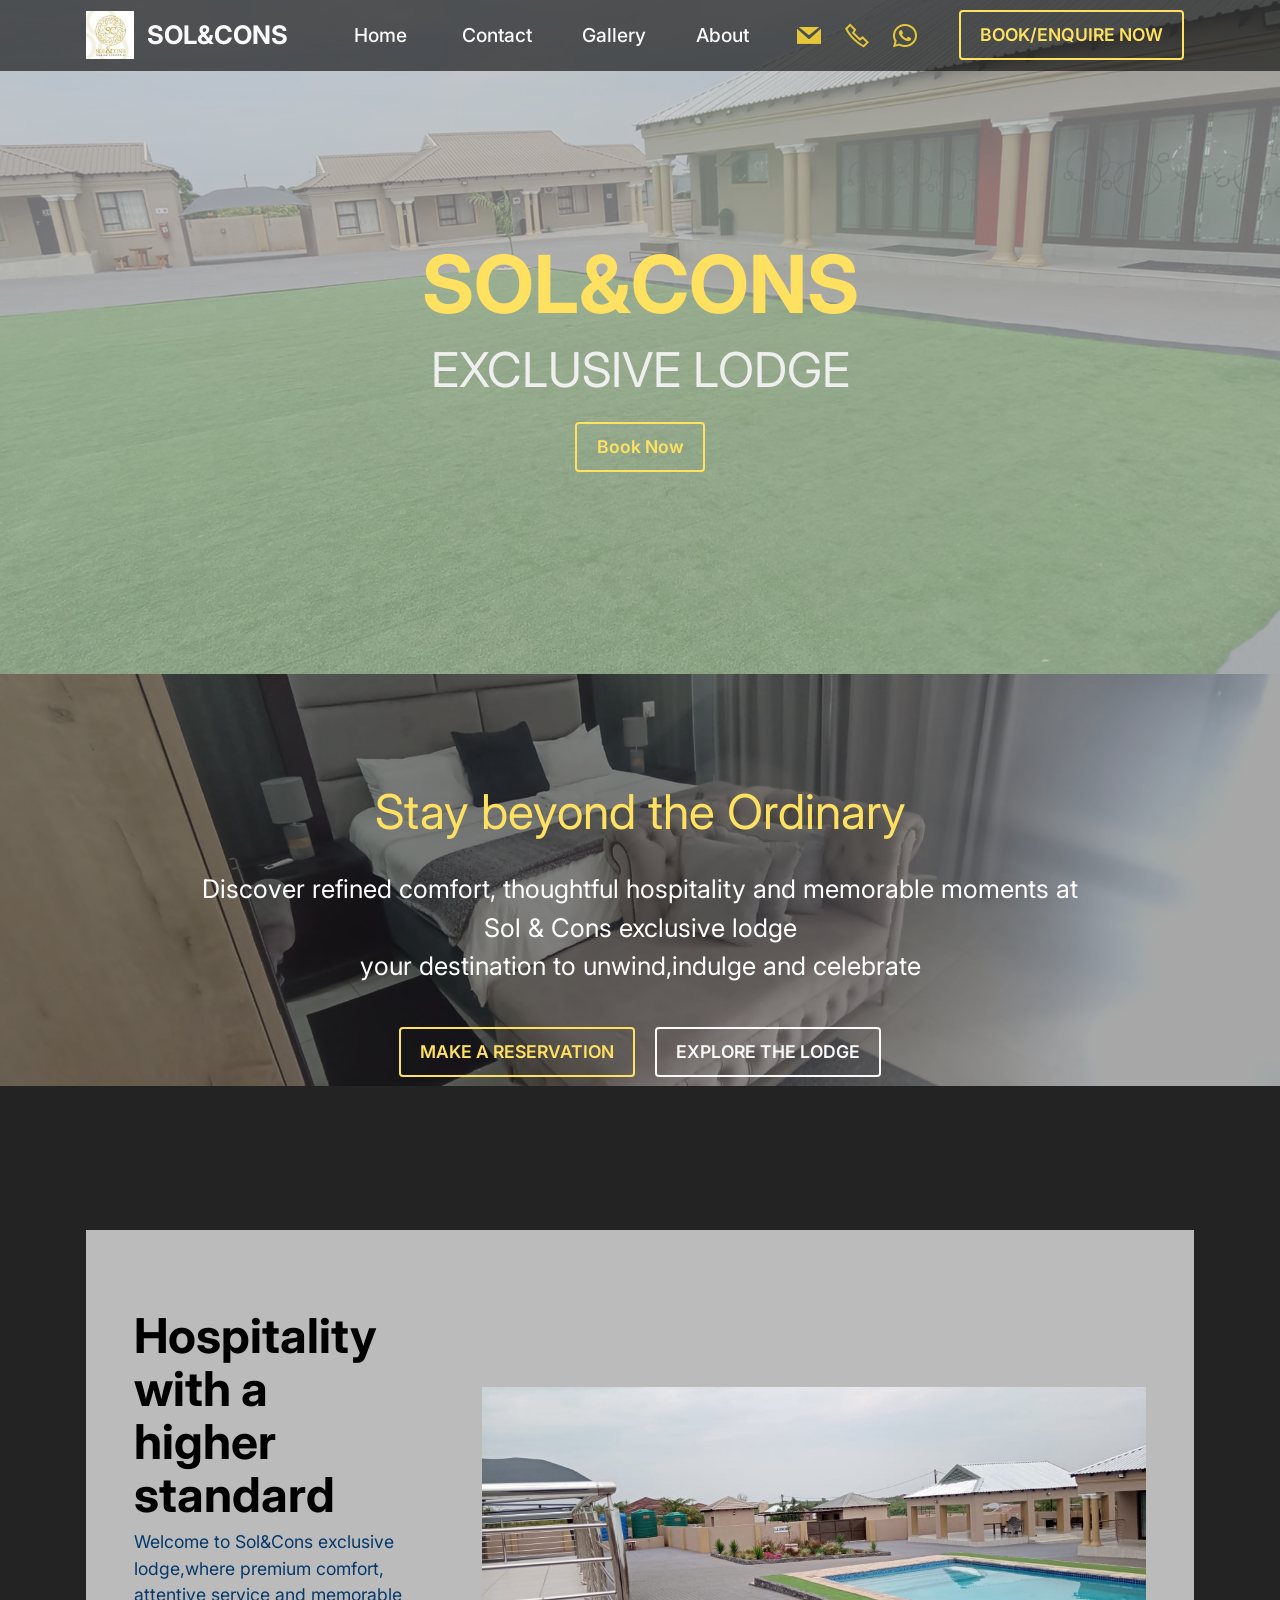
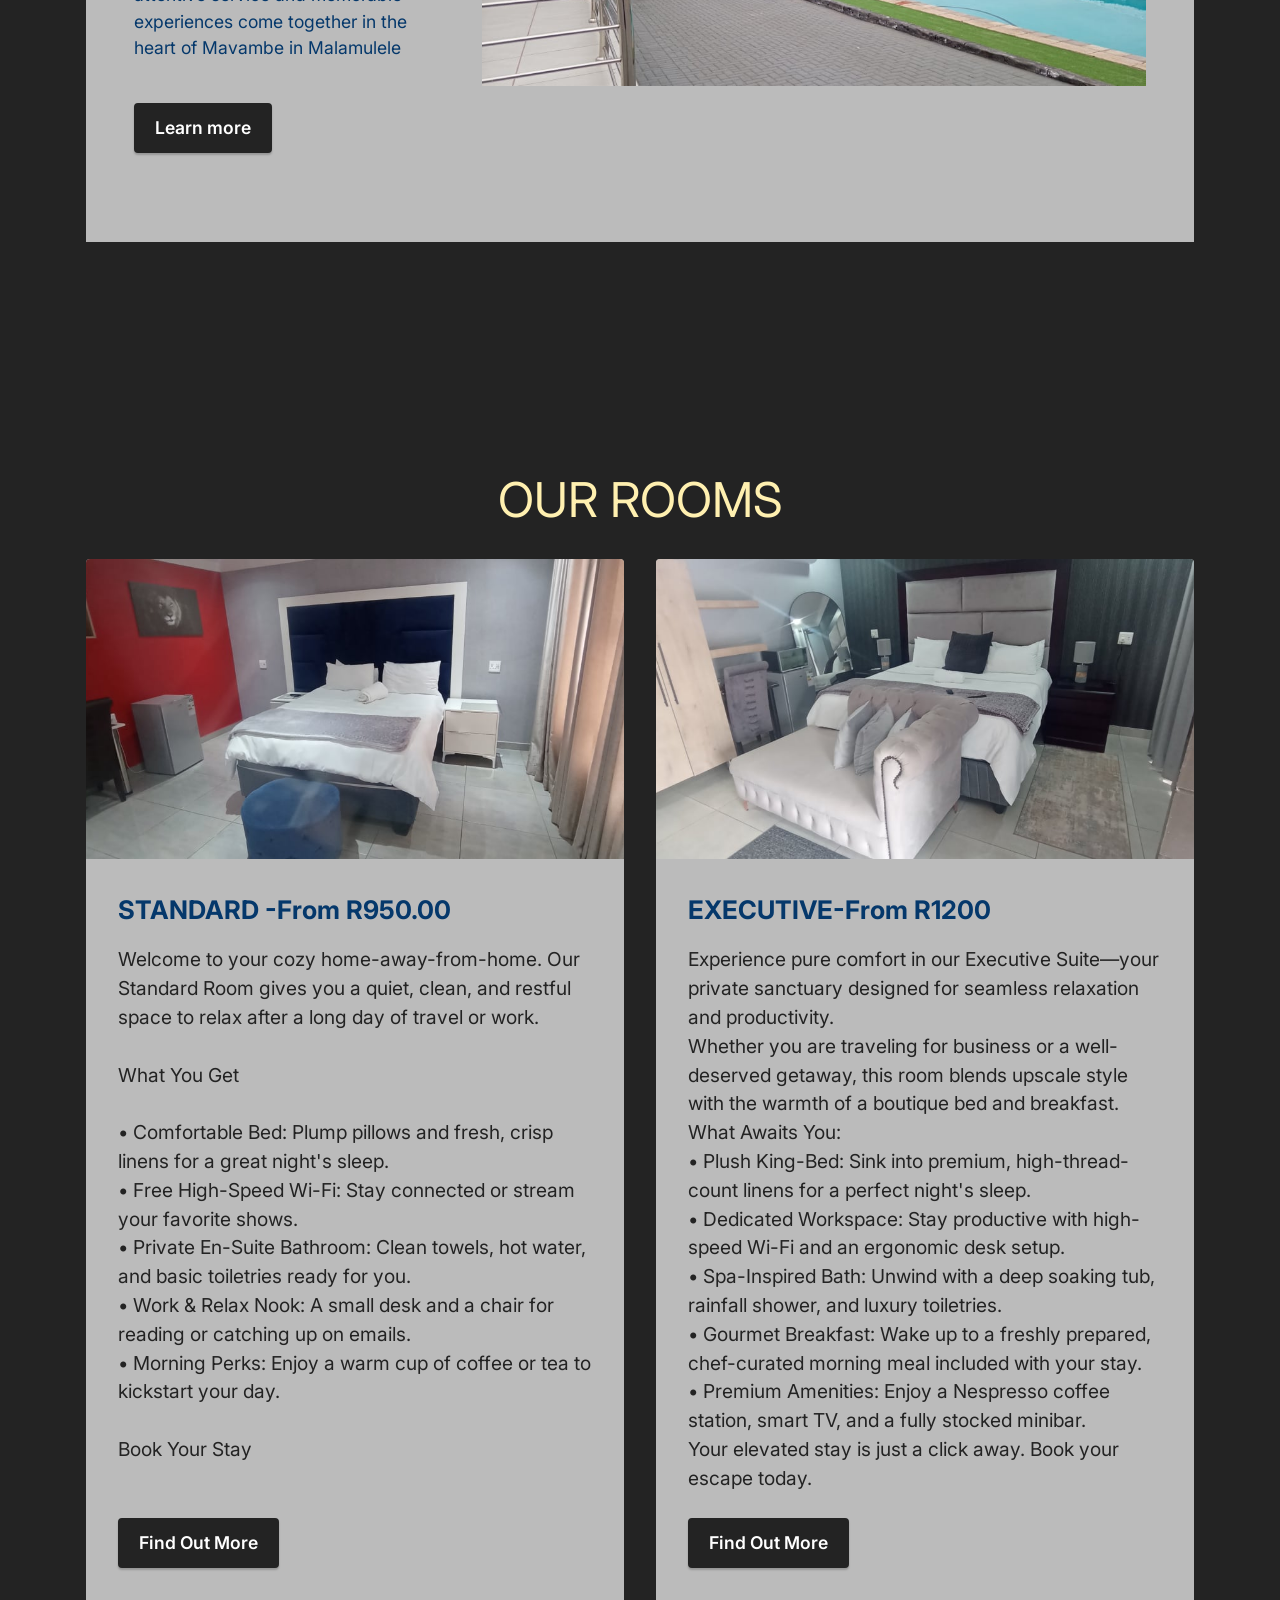
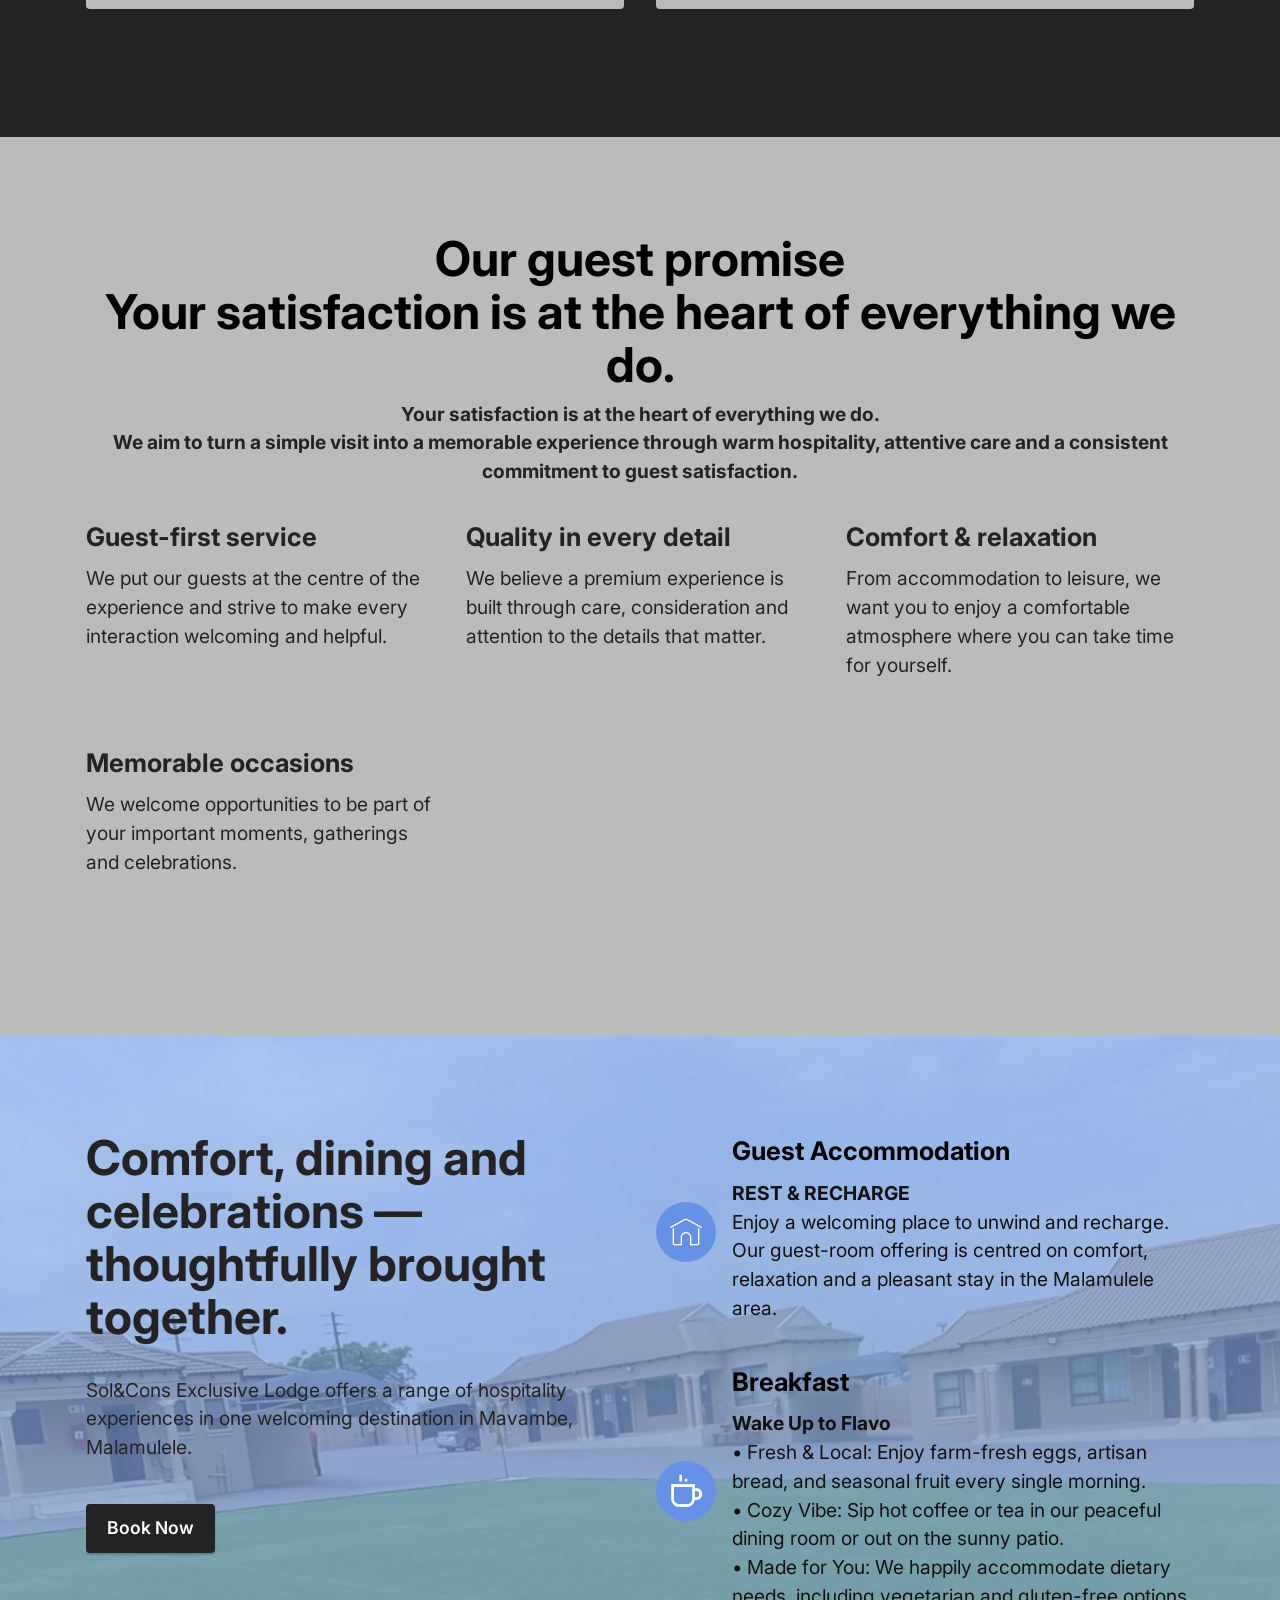
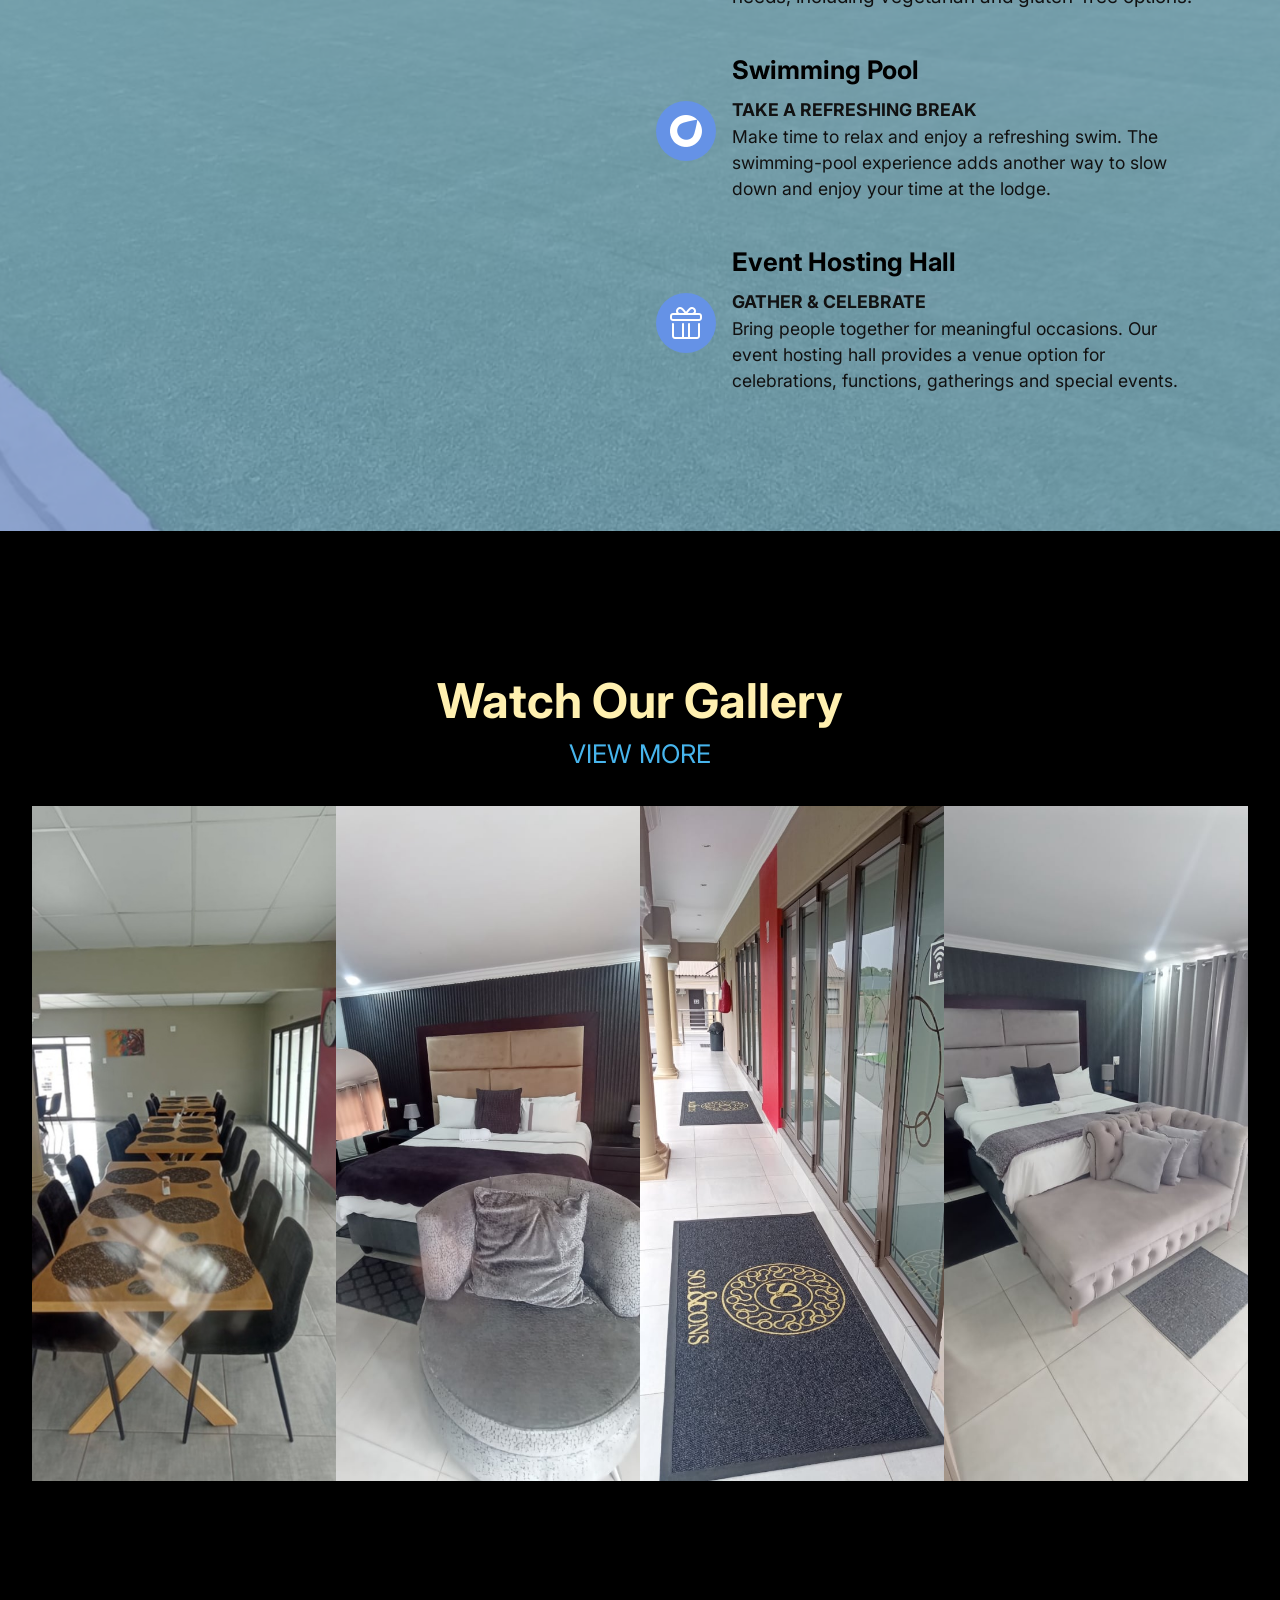
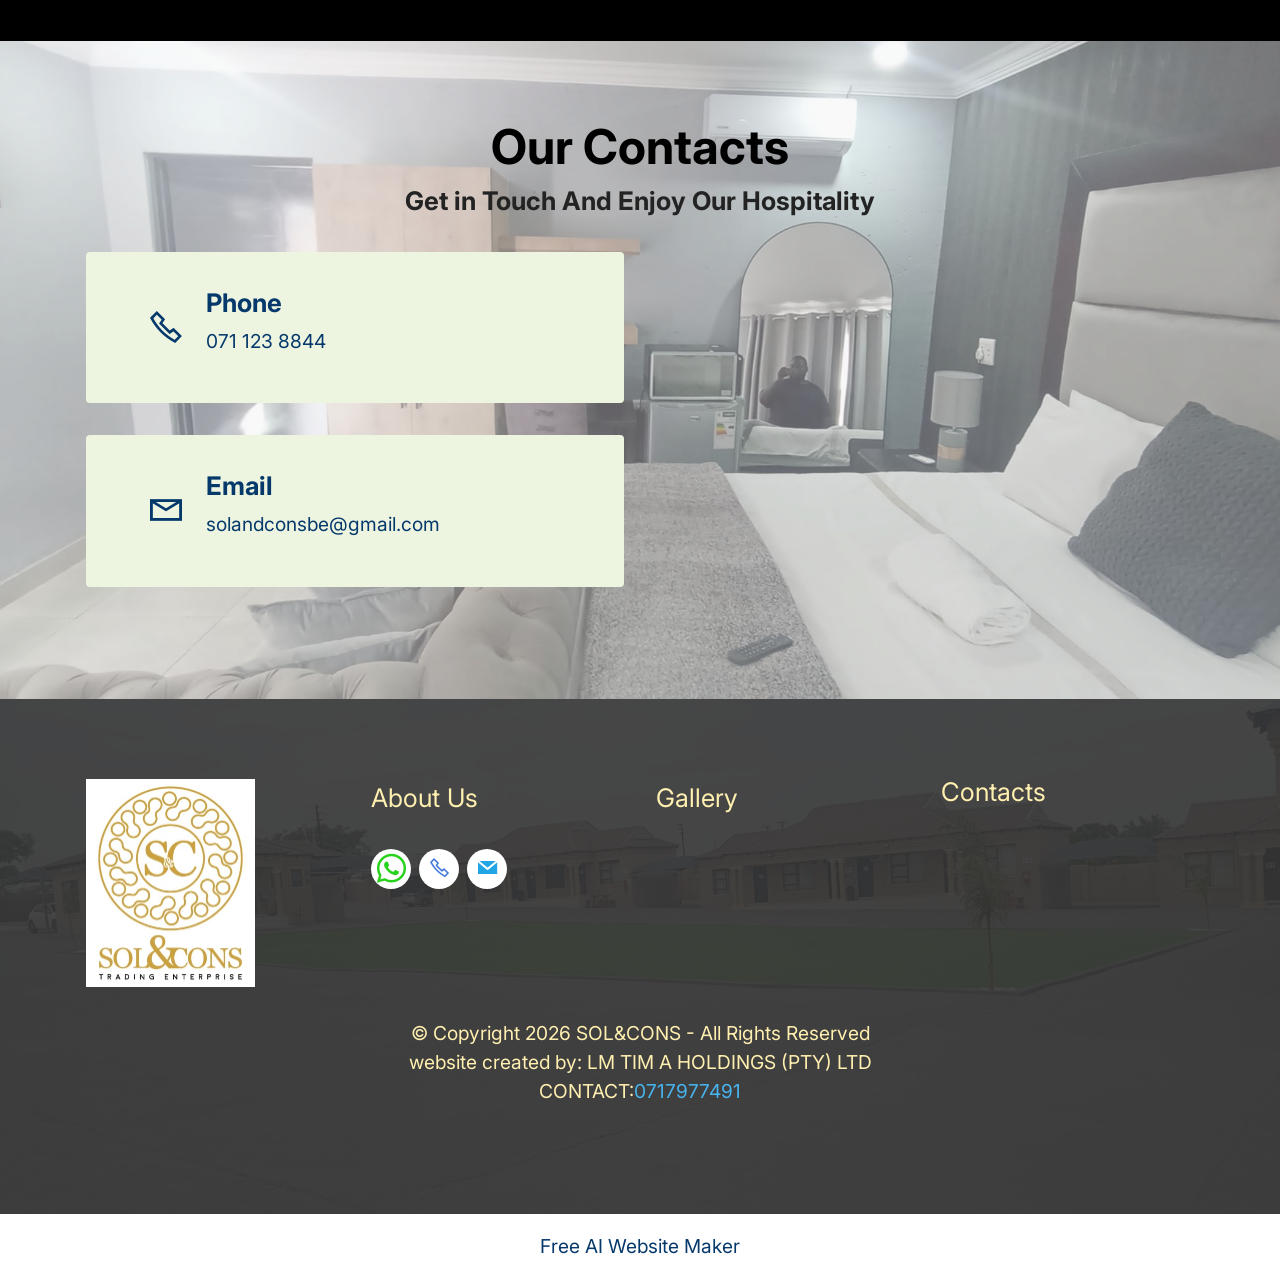
<file: index.html>
<!DOCTYPE html>
<html  >
<head>
  <!-- Site made with Mobirise Website Builder v6.1.12, https://mobirise.com -->
  <meta charset="UTF-8">
  <meta http-equiv="X-UA-Compatible" content="IE=edge">
  <meta name="generator" content="Mobirise v6.1.12, mobirise.com">
  <meta name="viewport" content="width=device-width, initial-scale=1, minimum-scale=1">
  <link rel="shortcut icon" href="assets/images/img-20260325-wa00035b15d-96x96.jpeg" type="image/x-icon">
  <meta name="description" content="">
  
  
  <title>Home</title>
  <link rel="stylesheet" href="assets/web/assets/mobirise-icons2/mobirise2.css">
  <link rel="stylesheet" href="assets/web/assets/mobirise-icons/mobirise-icons.css">
  <link rel="stylesheet" href="assets/web/assets/mobirise-icons-bold/mobirise-icons-bold.css">
  <link rel="stylesheet" href="assets/bootstrap/css/bootstrap.min.css">
  <link rel="stylesheet" href="assets/parallax/jarallax.css">
  <link rel="stylesheet" href="assets/dropdown/css/style.css">
  <link rel="stylesheet" href="assets/socicon/css/styles.css">
  <link rel="stylesheet" href="assets/theme/css/style.css">
  <link rel="preload" href="https://fonts.googleapis.com/css?family=Inter:100,200,300,400,500,600,700,800,900,100i,200i,300i,400i,500i,600i,700i,800i,900i&display=swap" as="style" onload="this.onload=null;this.rel='stylesheet'">
  <noscript><link rel="stylesheet" href="https://fonts.googleapis.com/css?family=Inter:100,200,300,400,500,600,700,800,900,100i,200i,300i,400i,500i,600i,700i,800i,900i&display=swap"></noscript>
  <link rel="preload" as="style" href="assets/mobirise/css/mbr-additional.css?v=lM6sfr"><link rel="stylesheet" href="assets/mobirise/css/mbr-additional.css?v=lM6sfr" type="text/css">

  
  
  
</head>
<body>
  
  <section data-bs-version="5.1" class="menu menu3 cid-sFAA5oUu2Y" once="menu" id="menu3-1">
    
    <nav class="navbar navbar-dropdown navbar-expand-lg">
        <div class="container">
            <div class="navbar-brand">
                <span class="navbar-logo">
                    <a href="https://mobiri.se">
                        <img src="assets/images/img-20260325-wa00035b15d-96x96.jpeg" alt="Mobirise Website Builder" style="height: 3rem;">
                    </a>
                </span>
                <span class="navbar-caption-wrap"><a class="navbar-caption text-white text-primary display-5" href="index.html">SOL&amp;CONS</a></span>
            </div>
            <button class="navbar-toggler" type="button" data-toggle="collapse" data-bs-toggle="collapse" data-target="#navbarSupportedContent" data-bs-target="#navbarSupportedContent" aria-controls="navbarNavAltMarkup" aria-expanded="false" aria-label="Toggle navigation">
                <div class="hamburger">
                    <span></span>
                    <span></span>
                    <span></span>
                    <span></span>
                </div>
            </button>
            <div class="collapse navbar-collapse" id="navbarSupportedContent">
                <ul class="navbar-nav nav-dropdown" data-app-modern-menu="true"><li class="nav-item"><a class="nav-link link text-white text-primary display-7" href="index.html">Home&nbsp;</a></li>
                    <li class="nav-item"><a class="nav-link link text-white text-primary display-7" href="index.html#contacts3-c">Contact</a></li>
                    <li class="nav-item"><a class="nav-link link text-white text-primary display-7" href="page2.html">Gallery</a>
                    </li><li class="nav-item"><a class="nav-link link text-white text-primary display-7" href="page3.html">About</a></li></ul>
                <div class="icons-menu">
                    <a class="iconfont-wrapper" href="mailto:solandconsbe@gmail.com?subject=web%20query">
                        <span class="p-2 mbr-iconfont socicon-mail socicon"></span>
                    </a>
                    <a class="iconfont-wrapper" href="tel:+27711238844">
                        <span class="p-2 mbr-iconfont mobi-mbri-phone mobi-mbri"></span>
                    </a>
                    <a class="iconfont-wrapper" href="https://wa.me/27711238844">
                        <span class="p-2 mbr-iconfont socicon-whatsapp socicon"></span>
                    </a>
                    
                </div>
                <div class="navbar-buttons mbr-section-btn"><a class="btn btn-warning-outline display-4" href="https://mobiri.se">BOOK/ENQUIRE NOW</a></div>
            </div>
        </div>
    </nav>
</section>

<section data-bs-version="5.1" class="header1 cid-sFCAOqBTxa" id="header1-i">

    

    <div class="mbr-overlay" style="opacity: 0.6; background-color: rgb(187, 187, 187);"></div>

    <div class="container">
        <div class="row justify-content-center">
            <div class="col-12 col-lg-8">
                <h1 class="mbr-section-title mbr-fonts-style mb-3 display-1"><strong>SOL&amp;CONS</strong></h1>
                <h2 class="mbr-section-subtitle mbr-fonts-style mb-3 display-2">EXCLUSIVE LODGE</h2>
                
                <div class="mbr-section-btn mt-3"><a class="btn btn-warning-outline display-4" href="https://wa.me/27711238844">Book Now</a></div>
            </div>
        </div>
    </div>
</section>

<section data-bs-version="5.1" class="content4 cid-sFADQxFnEn" id="content4-5">
    
    <div class="mbr-overlay" style="opacity: 0.4; background-color: rgb(35, 35, 35);">
    </div>
    <div class="container">
        <div class="row justify-content-center">
            <div class="title col-md-12 col-lg-10">
                <h3 class="mbr-section-title mbr-fonts-style align-center mb-4 display-2">Stay beyond the Ordinary</h3>
                <h4 class="mbr-section-subtitle align-center mbr-fonts-style mb-4 display-5">Discover refined comfort, thoughtful hospitality and memorable moments at Sol &amp; Cons exclusive lodge<br>your destination to unwind,indulge and celebrate</h4>
                <div class="mbr-section-btn align-center"><a class="btn btn-warning-outline display-4" href="https://wa.me/27711238844">MAKE A RESERVATION</a>
                    <a class="btn btn-white-outline display-4" href="page2.html">EXPLORE THE LODGE</a></div>
            </div>
        </div>
    </div>
</section>

<section data-bs-version="5.1" class="features15 cid-sFANq99njx" id="features16-9">

    

    
    <div class="container">
        <div class="content-wrapper">
            <div class="row align-items-center">
                <div class="col-12 col-lg">
                    <div class="text-wrapper">
                        <h6 class="card-title mbr-fonts-style display-2"><strong>Hospitality with a higher standard</strong></h6>
                        <p class="mbr-text mbr-fonts-style mb-4 display-4">Welcome to Sol&amp;Cons exclusive lodge,where premium comfort, attentive service and memorable experiences come together in the heart of Mavambe in Malamulele</p>
                        <div class="mbr-section-btn mt-3"><a class="btn btn-black display-4" href="page3.html">Learn more</a></div>
                    </div>
                </div>
                <div class="col-12 col-lg-8">
                    <div class="image-wrapper">
                        <img src="assets/images/img-20261027-123922-980x442.jpg" alt="Mobirise Website Builder">
                    </div>
                </div>
            </div>
        </div>
    </div>
</section>

<section data-bs-version="5.1" class="content2 cid-sFAOw5Fdod" id="content2-e">
    
    
    <div class="container">
        <div class="mbr-section-head">
            
            <h1 class="mbr-section-subtitle mbr-fonts-style align-center mb-0 mt-2 display-2">OUR ROOMS</h1>
        </div>
        <div class="row mt-4">
            <div class="item features-image col-12 col-md-6 col-lg-6">
                <div class="item-wrapper">
                    <div class="item-img">
                        <img src="assets/images/img-20261027-125457-1055x476.jpg" alt="Mobirise Website Builder" title="">
                    </div>
                    <div class="item-content">
                        <h5 class="item-title mbr-fonts-style display-5"><strong>STANDARD -From R950.00</strong></h5>
                        
                        <p class="mbr-text mbr-fonts-style mt-3 display-7">Welcome to your cozy home-away-from-home. Our Standard Room gives you a quiet, clean, and restful space to relax after a long day of travel or work.<br><br>What You Get<br><br>• Comfortable Bed: Plump pillows and fresh, crisp linens for a great night's sleep.<br>• Free High-Speed Wi-Fi: Stay connected or stream your favorite shows.<br>• Private En-Suite Bathroom: Clean towels, hot water, and basic toiletries ready for you.<br>• Work &amp; Relax Nook: A small desk and a chair for reading or catching up on emails.<br>• Morning Perks: Enjoy a warm cup of coffee or tea to kickstart your day.<br><br>Book Your Stay<br></p>
                    </div>
                    <div class="mbr-section-btn item-footer mt-2"><a href="https://wa.me/27711238844" class="btn item-btn btn-black display-4">Find Out More</a></div>
                </div>
            </div>
            <div class="item features-image col-12 col-md-6 col-lg-6">
                <div class="item-wrapper">
                    <div class="item-img">
                        <img src="assets/images/img-20261027-125123-1055x476.jpg" alt="Mobirise Website Builder" title="">
                    </div>
                    <div class="item-content">
                        <h5 class="item-title mbr-fonts-style display-5"><strong>EXECUTIVE-From R1200</strong></h5>
                        
                        <p class="mbr-text mbr-fonts-style mt-3 display-7">Experience pure comfort in our Executive Suite—your private sanctuary designed for seamless relaxation and productivity.<br>Whether you are traveling for business or a well-deserved getaway, this room blends upscale style with the warmth of a boutique bed and breakfast.<br>What Awaits You:<br>• Plush King-Bed: Sink into premium, high-thread-count linens for a perfect night's sleep.<br>• Dedicated Workspace: Stay productive with high-speed Wi-Fi and an ergonomic desk setup.<br>• Spa-Inspired Bath: Unwind with a deep soaking tub, rainfall shower, and luxury toiletries.<br>• Gourmet Breakfast: Wake up to a freshly prepared, chef-curated morning meal included with your stay.<br>• Premium Amenities: Enjoy a Nespresso coffee station, smart TV, and a fully stocked minibar.<br>Your elevated stay is just a click away. Book your escape today.</p>
                    </div>
                    <div class="mbr-section-btn item-footer mt-2"><a href="https://wa.me/27711238844" class="btn item-btn btn-black display-4">Find Out More</a></div>
                </div>
            </div>
            

        </div>
    </div>
</section>

<section data-bs-version="5.1" class="features18 cid-vzXaRPR5iC" id="features18-13">

    

    
    
    <div class="container">
        <div class="mbr-section-head">
            <div class="col-12">
                <h4 class="mbr-section-title mbr-fonts-style align-center mb-0 display-2"><strong>Our guest promise</strong><br><strong>Your satisfaction is at the heart of everything we do.</strong></h4>
                <h5 class="mbr-section-subtitle mbr-fonts-style align-center mb-0 mt-2 display-7"><strong>Your satisfaction is at the heart of everything we do.</strong><br><strong>We aim to turn a simple visit into a memorable experience through warm hospitality, attentive care and a consistent commitment to guest satisfaction.</strong></h5>
            </div>
        </div>
        <div class="row mt-4">
            <div class="item features-without-image mb-3 col-12 col-md-4">
                <div class="item-wrapper mb-4">
                    <div class="card-box align-left">
                        <h4 class="card-title mbr-fonts-style align-left display-5"><strong>Guest-first service</strong></h4>
                        <p class="mbr-text mbr-fonts-style mb-3 display-7">We put our guests at the centre of the experience and strive to make every interaction welcoming and helpful.</p>
                        <div class="link-wrap">
                            
                        </div>
                    </div>
                </div>
            </div>
            <div class="item features-without-image mb-3 col-12 col-md-4">
                <div class="item-wrapper mb-4">
                    <div class="card-box align-left">
                        <h4 class="card-title mbr-fonts-style align-left display-5"><strong>Quality in every detail</strong></h4>
                        <p class="mbr-text mbr-fonts-style mb-3 display-7">We believe a premium experience is built through care, consideration and attention to the details that matter.</p>
                        <div class="link-wrap">
                            
                        </div>
                    </div>
                </div>
            </div>
            <div class="item features-without-image mb-3 col-12 col-md-4">
                <div class="item-wrapper mb-4">
                    <div class="card-box align-left">
                        <h4 class="card-title mbr-fonts-style align-left display-5"><strong>Comfort &amp; relaxation</strong></h4>
                        <p class="mbr-text mbr-fonts-style mb-3 display-7">From accommodation to leisure, we want you to enjoy a comfortable atmosphere where you can take time for yourself.</p>
                        <div class="link-wrap">
                            
                        </div>
                    </div>
                </div>
            </div><div class="item features-without-image mb-3 col-12 col-md-4">
                <div class="item-wrapper mb-4">
                    <div class="card-box align-left">
                        <h4 class="card-title mbr-fonts-style align-left display-5"><strong>Memorable occasions</strong></h4>
                        <p class="mbr-text mbr-fonts-style mb-3 display-7">We welcome opportunities to be part of your important moments, gatherings and celebrations.</p>
                        <div class="link-wrap">
                            
                        </div>
                    </div>
                </div>
            </div>
        </div>
    </div>
</section>

<section data-bs-version="5.1" class="features13 cid-vzWuSJ335U" id="features13-12">

    

    
    <div class="mbr-overlay" style="opacity: 0.6; background-color: rgb(140, 175, 240);">
    </div>
    <div class="container">
        <div class="row justify-content-center">
            <div class="col-12 col-lg-6">
                <div class="card-wrapper">
                    <div class="card-box align-left">
                        <h4 class="card-title mbr-fonts-style mb-4 display-2"><strong>Comfort, dining and celebrations — thoughtfully brought together.</strong></h4>
                        <p class="mbr-text mbr-fonts-style mb-4 display-7">Sol&amp;Cons Exclusive Lodge offers a range of hospitality experiences in one welcoming destination in Mavambe, Malamulele.</p>
                        <div class="mbr-section-btn"><a class="btn btn-black display-4" href="https://wa.me/27711238844">Book Now</a></div>
                    </div>
                </div>
            </div>
            <div class="col-12 col-lg-6">
                <div class="item features-without-image">
                    <div class="item-wrapper mbr-flex">
                        <div class="icon-box">
                            <span class="mbr-iconfont mbri-home"></span>
                        </div>
                        <div class="text-box">
                            <h3 class="icon-title mbr-black mbr-fonts-style display-5"><strong>Guest Accommodation</strong></h3>
                            <h5 class="icon-text mbr-black mbr-fonts-style display-7"><strong>REST &amp; RECHARGE</strong><br>Enjoy a welcoming place to unwind and recharge. Our guest-room offering is centred on comfort, relaxation and a pleasant stay in the Malamulele area.</h5>
                        </div>
                    </div>
                </div>
                <div class="item features-without-image">
                    <div class="item-wrapper mbr-flex">
                        <div class="icon-box">
                            <span class="mbr-iconfont mobi-mbri-hot-cup mobi-mbri"></span>
                        </div>
                        <div class="text-box">
                            <h3 class="icon-title mbr-black mbr-fonts-style display-5"><strong>Breakfast&nbsp;</strong></h3>
                            <h5 class="icon-text mbr-black mbr-fonts-style display-7"><div><strong style="font-size: 1.2rem;">Wake Up to Flavo</strong><br></div><div>• Fresh &amp; Local: Enjoy farm-fresh eggs, artisan bread, and seasonal fruit every single morning.</div><div>• Cozy Vibe: Sip hot coffee or tea in our peaceful dining room or out on the sunny patio.</div><div>• Made for You: We happily accommodate dietary needs, including vegetarian and gluten-free options.</div></h5>
                        </div>
                    </div>
                </div><div class="item features-without-image">
                    <div class="item-wrapper mbr-flex">
                        <div class="icon-box">
                            <span class="mbr-iconfont socicon-seedrs socicon"></span>
                        </div>
                        <div class="text-box">
                            <h3 class="icon-title mbr-black mbr-fonts-style display-5"><strong>Swimming Pool</strong><br></h3>
                            <h5 class="icon-text mbr-black mbr-fonts-style display-4"><strong>TAKE A REFRESHING BREAK<br></strong>Make time to relax and enjoy a refreshing swim. The swimming-pool experience adds another way to slow down and enjoy your time at the lodge.</h5>
                        </div>
                    </div>
                </div>
                <div class="item features-without-image">
                    <div class="item-wrapper mbr-flex">
                        <div class="icon-box">
                            <span class="mbr-iconfont mbrib-gift"></span>
                        </div>
                        <div class="text-box">
                            <h3 class="icon-title mbr-black mbr-fonts-style display-5"><strong>Event Hosting Hall</strong></h3>
                            <h5 class="icon-text mbr-black mbr-fonts-style display-4"><strong>GATHER &amp; CELEBRATE</strong><br>Bring people together for meaningful occasions. Our event hosting hall provides a venue option for celebrations, functions, gatherings and special events.</h5>
                        </div>
                    </div>
                </div>
            </div>
        </div>
    </div>
</section>

<section data-bs-version="5.1" class="gallery6 mbr-gallery cid-sFAQAQGsOD" id="gallery6-f">
    

    

    <div class="container-fluid">
        <div class="mbr-section-head">
            <h3 class="mbr-section-title mbr-fonts-style align-center m-0 display-2"><strong>Watch Our Gallery</strong></h3>
            <h4 class="mbr-section-subtitle mbr-fonts-style align-center mb-0 mt-2 display-5"><a href="page2.html" class="text-info">VIEW MORE</a></h4>
        </div>
        <div class="row mbr-gallery mt-4">
            <div class="col-12 col-md-6 col-lg-3 item gallery-image">
                <div class="item-wrapper" data-toggle="modal" data-bs-toggle="modal" data-target="#vA2a7AnJlt-modal" data-bs-target="#vA2a7AnJlt-modal">
                    <img class="w-100" src="assets/images/img-20261027-124015-527x1169.jpeg" alt="Mobirise Website Builder" data-slide-to="0" data-bs-slide-to="0" data-target="#lb-vA2a7AnJlt" data-bs-target="#lb-vA2a7AnJlt">
                    <div class="icon-wrapper">
                        <span class="mobi-mbri mobi-mbri-search mbr-iconfont mbr-iconfont-btn"></span>
                    </div>
                </div>
                
            </div>
            <div class="col-12 col-md-6 col-lg-3 item gallery-image">
                <div class="item-wrapper" data-toggle="modal" data-bs-toggle="modal" data-target="#vA2a7AnJlt-modal" data-bs-target="#vA2a7AnJlt-modal">
                    <img class="w-100" src="assets/images/img-20261027-124738-527x1169.jpg" alt="Mobirise Website Builder" data-slide-to="1" data-bs-slide-to="1" data-target="#lb-vA2a7AnJlt" data-bs-target="#lb-vA2a7AnJlt">
                    <div class="icon-wrapper">
                        <span class="mobi-mbri mobi-mbri-search mbr-iconfont mbr-iconfont-btn"></span>
                    </div>
                </div>
                
            </div>
            <div class="col-12 col-md-6 col-lg-3 item gallery-image">
                <div class="item-wrapper" data-toggle="modal" data-bs-toggle="modal" data-target="#vA2a7AnJlt-modal" data-bs-target="#vA2a7AnJlt-modal">
                    <img class="w-100" src="assets/images/img-20261027-123801-527x1169.jpg" alt="Mobirise Website Builder" data-slide-to="2" data-bs-slide-to="2" data-target="#lb-vA2a7AnJlt" data-bs-target="#lb-vA2a7AnJlt">
                    <div class="icon-wrapper">
                        <span class="mobi-mbri mobi-mbri-search mbr-iconfont mbr-iconfont-btn"></span>
                    </div>
                </div>
                
            </div>
            <div class="col-12 col-md-6 col-lg-3 item gallery-image">
                <div class="item-wrapper" data-toggle="modal" data-bs-toggle="modal" data-target="#vA2a7AnJlt-modal" data-bs-target="#vA2a7AnJlt-modal">
                    <img class="w-100" src="assets/images/img-20261027-125234-527x1169.jpg" alt="Mobirise Website Builder" data-slide-to="3" data-bs-slide-to="3" data-target="#lb-vA2a7AnJlt" data-bs-target="#lb-vA2a7AnJlt">
                    <div class="icon-wrapper">
                        <span class="mobi-mbri mobi-mbri-search mbr-iconfont mbr-iconfont-btn"></span>
                    </div>
                </div>
                
            </div>
        </div>

        <div class="modal mbr-slider" tabindex="-1" role="dialog" aria-hidden="true" id="vA2a7AnJlt-modal">
            <div class="modal-dialog" role="document">
                <div class="modal-content">
                    <div class="modal-body">
                        <div class="carousel slide" id="lb-vA2a7AnJlt" data-interval="5000" data-bs-interval="5000">
                            <div class="carousel-inner">
                                <div class="carousel-item active">
                                    <img class="d-block w-100" src="assets/images/img-20261027-124015-527x1169.jpeg" alt="Mobirise Website Builder">
                                </div>
                                <div class="carousel-item">
                                    <img class="d-block w-100" src="assets/images/img-20261027-124738-527x1169.jpg" alt="Mobirise Website Builder">
                                </div>
                                <div class="carousel-item">
                                    <img class="d-block w-100" src="assets/images/img-20261027-123801-527x1169.jpg" alt="Mobirise Website Builder">
                                </div>
                                <div class="carousel-item">
                                    <img class="d-block w-100" src="assets/images/img-20261027-125234-527x1169.jpg" alt="Mobirise Website Builder">
                                </div>
                            </div>
                            <ol class="carousel-indicators">
                                <li data-slide-to="0" data-bs-slide-to="0" class="active" data-target="#lb-vA2a7AnJlt" data-bs-target="#lb-vA2a7AnJlt"></li>
                                <li data-slide-to="1" data-bs-slide-to="1" data-target="#lb-vA2a7AnJlt" data-bs-target="#lb-vA2a7AnJlt"></li>
                                <li data-slide-to="2" data-bs-slide-to="2" data-target="#lb-vA2a7AnJlt" data-bs-target="#lb-vA2a7AnJlt"></li>
                                <li data-slide-to="3" data-bs-slide-to="3" data-target="#lb-vA2a7AnJlt" data-bs-target="#lb-vA2a7AnJlt"></li>
                            </ol>
                            <a role="button" href="" class="close" data-dismiss="modal" data-bs-dismiss="modal" aria-label="Close">
                            </a>
                            <a class="carousel-control-prev carousel-control" role="button" data-slide="prev" data-bs-slide="prev" href="#lb-vA2a7AnJlt">
                                <span class="mobi-mbri mobi-mbri-arrow-prev" aria-hidden="true"></span>
                                <span class="sr-only visually-hidden">Previous</span>
                            </a>
                            <a class="carousel-control-next carousel-control" role="button" data-slide="next" data-bs-slide="next" href="#lb-vA2a7AnJlt">
                                <span class="mobi-mbri mobi-mbri-arrow-next" aria-hidden="true"></span>
                                <span class="sr-only visually-hidden">Next</span>
                            </a>
                        </div>
                    </div>
                </div>
            </div>
        </div>
    </div>
</section>

<section data-bs-version="5.1" class="contacts3 map1 cid-sFAOgbarYq" id="contacts3-c">

    
    <div class="mbr-overlay" style="opacity: 0.4; background-color: rgb(240, 239, 239);"></div>
    <div class="container">
        <div class="mbr-section-head">
            <h3 class="mbr-section-title mbr-fonts-style align-center mb-0 display-2">
                <strong>Our Contacts</strong>
            </h3>
            <h4 class="mbr-section-subtitle mbr-fonts-style align-center mb-0 mt-2 display-5"><strong>Get in Touch And Enjoy Our Hospitality</strong></h4>
        </div>
        <div class="row justify-content-center mt-4">
            <div class="card col-12 col-md-6">
                <div class="card-wrapper">
                    <div class="image-wrapper">
                        <a href="tel:+27711238844"><span class="mbr-iconfont mobi-mbri-phone mobi-mbri" style="color: rgb(5, 56, 107); fill: rgb(5, 56, 107);"></span></a>
                    </div>
                    <div class="text-wrapper">
                        <h6 class="card-title mbr-fonts-style mb-1 display-5">
                            <strong>Phone</strong>
                        </h6>
                        <p class="mbr-text mbr-fonts-style display-7"><a href="tel:+27711238844" class="text-primary">071 123 8844</a></p>
                    </div>
                </div>
                <div class="card-wrapper">
                    <div class="image-wrapper">
                        <a href="mailto:solandconsbe@gmail.com"><span class="mbr-iconfont mobi-mbri-letter mobi-mbri" style="color: rgb(5, 56, 107); fill: rgb(5, 56, 107);"></span></a>
                    </div>
                    <div class="text-wrapper">
                        <h6 class="card-title mbr-fonts-style mb-1 display-5">
                            <strong>Email</strong>
                        </h6>
                        <p class="mbr-text mbr-fonts-style display-7"><a href="mailto:solandconsbe@gmail.com?subject=web%20query" class="text-primary">solandconsbe@gmail.com</a></p>
                    </div>
                </div>
            </div>
            <div class="map-wrapper col-12 col-md-6">
                <div class="google-map"><iframe frameborder="0" style="border:0" src="https://www.google.com/maps/embed?pb=!1m18!1m12!1m3!1d3672.5372327857726!2d30.663150773973417!3d-23.0040386413513!2m3!1f0!2f0!3f0!3m2!1i1024!2i768!4f13.1!3m3!1m2!1s0x1ec5b15781471d1d%3A0xaba04df23b3bb3b4!2sSol%26Cons!5e0!3m2!1sen!2sza!4v1793273053237!5m2!1sen!2sza" allowfullscreen=""></iframe></div>
            </div>
        </div>
    </div>
</section>

<section data-bs-version="5.1" class="footer4 cid-vzUgrjCHA3" once="footers" id="footer4-q">

    

    
    <div class="mbr-overlay" style="opacity: 0.9; background-color: rgb(53, 53, 53);"></div>
    <div class="container">
        <div class="row mbr-white">
            <div class="col-6 col-lg-3">
                <div class="media-wrap col-md-8 col-12">
                    <a href="https://mobiri.se/">
                        <img src="assets/images/img-20260325-wa0004-337x417.jpg" alt="Mobirise Website Builder">
                    </a>
                </div>
            </div>
            <div class="col-12 col-md-6 col-lg-3">
                
                <p class="mbr-text mbr-fonts-style mb-4 display-5">About Us</p>
                
                <div class="social-row display-7">
                    <div class="soc-item">
                        <a href="https://wa.me/27711238844">
                            <span class="mbr-iconfont socicon-whatsapp socicon" style="font-size: 29px; color: rgb(40, 210, 28); fill: rgb(40, 210, 28);"></span>
                        </a>
                    </div>
                    <div class="soc-item">
                        <a href="tel:+27711238844">
                            <span class="mbr-iconfont mobi-mbri-phone mobi-mbri" style="color: rgb(68, 121, 217); fill: rgb(68, 121, 217);"></span>
                        </a>
                    </div>
                    <div class="soc-item">
                        <a href="mailto:solandconsbe@gmail.com?subject=online%20query">
                            <span class="mbr-iconfont socicon-mail socicon" style="color: rgb(34, 165, 229); fill: rgb(34, 165, 229);"></span>
                        </a>
                    </div>
                    
                </div>
            </div>
            <div class="col-12 col-md-6 col-lg-3">
                
                <ul class="list mbr-fonts-style display-5">Gallery</ul>
            </div>
            <div class="col-12 col-md-6 col-lg-3">
                
                <ul class="list mbr-fonts-style display-5"><p>Contacts</p></ul>
            </div>
            <div class="col-12 mt-4">
                <p class="mbr-text mb-0 mbr-fonts-style copyright align-center display-7">
                    © Copyright 2026 SOL&amp;CONS - All Rights Reserved<br>website created by: LM TIM A HOLDINGS (PTY) LTD<br>CONTACT:<a href="https://wa.me/27717977491" class="text-info">0717977491</a><br><br></p>
            </div>
        </div>
    </div>
</section><section class="display-7" style="padding: 0;align-items: center;justify-content: center;flex-wrap: wrap;    align-content: center;display: flex;position: relative;height: 4rem;"><a href="https://mobiri.se/4388259" style="flex: 1 1;height: 4rem;position: absolute;width: 100%;z-index: 1;"><img alt="" style="height: 4rem;" src="[data-uri]"></a><p style="margin: 0;text-align: center;" class="display-7">&#8204;</p><a style="z-index:1" href="https://mobirise.com/builder/ai-website-maker.html">Free AI Website Maker</a></section><script src="assets/bootstrap/js/bootstrap.bundle.min.js"></script>  <script src="assets/parallax/jarallax.js"></script>  <script src="assets/smoothscroll/smooth-scroll.js"></script>  <script src="assets/ytplayer/index.js"></script>  <script src="assets/dropdown/js/navbar-dropdown.js"></script>  <script src="assets/theme/js/script.js"></script>  
  
  
</body>
</html>
</file>
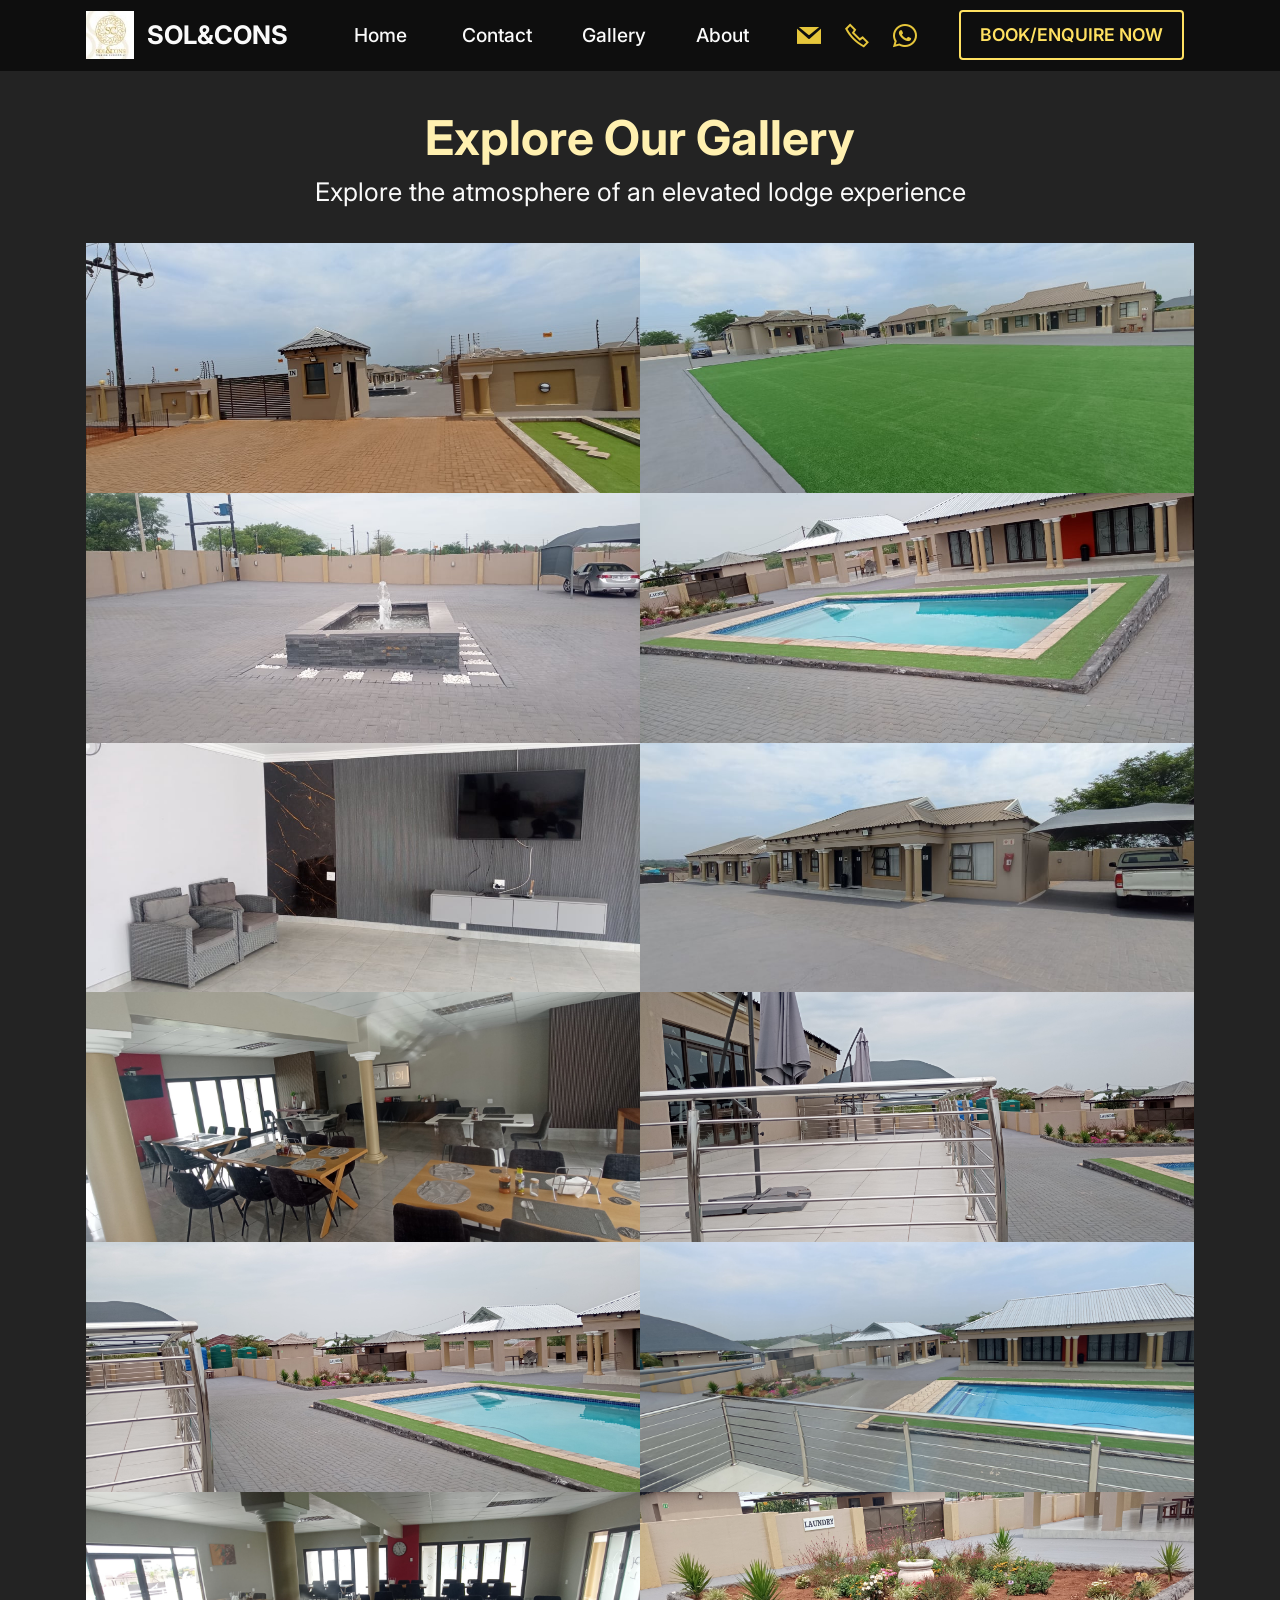
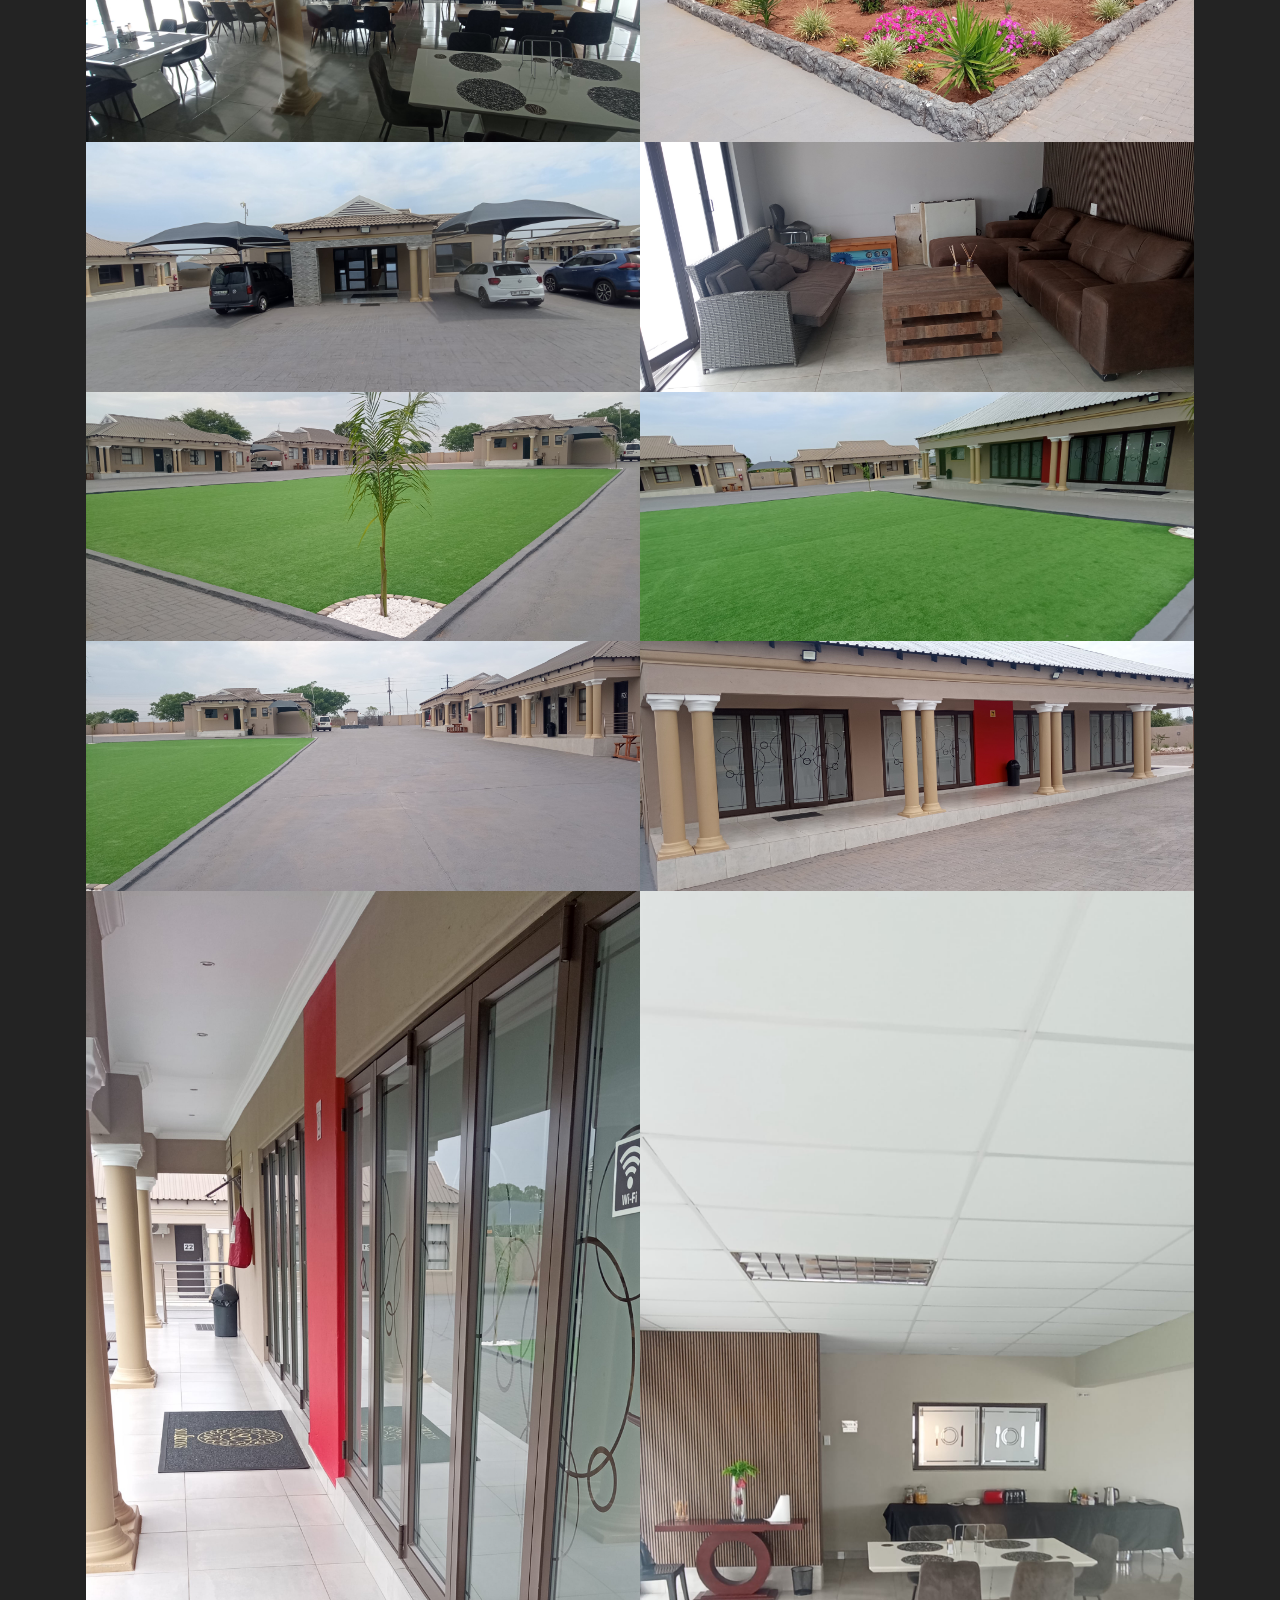
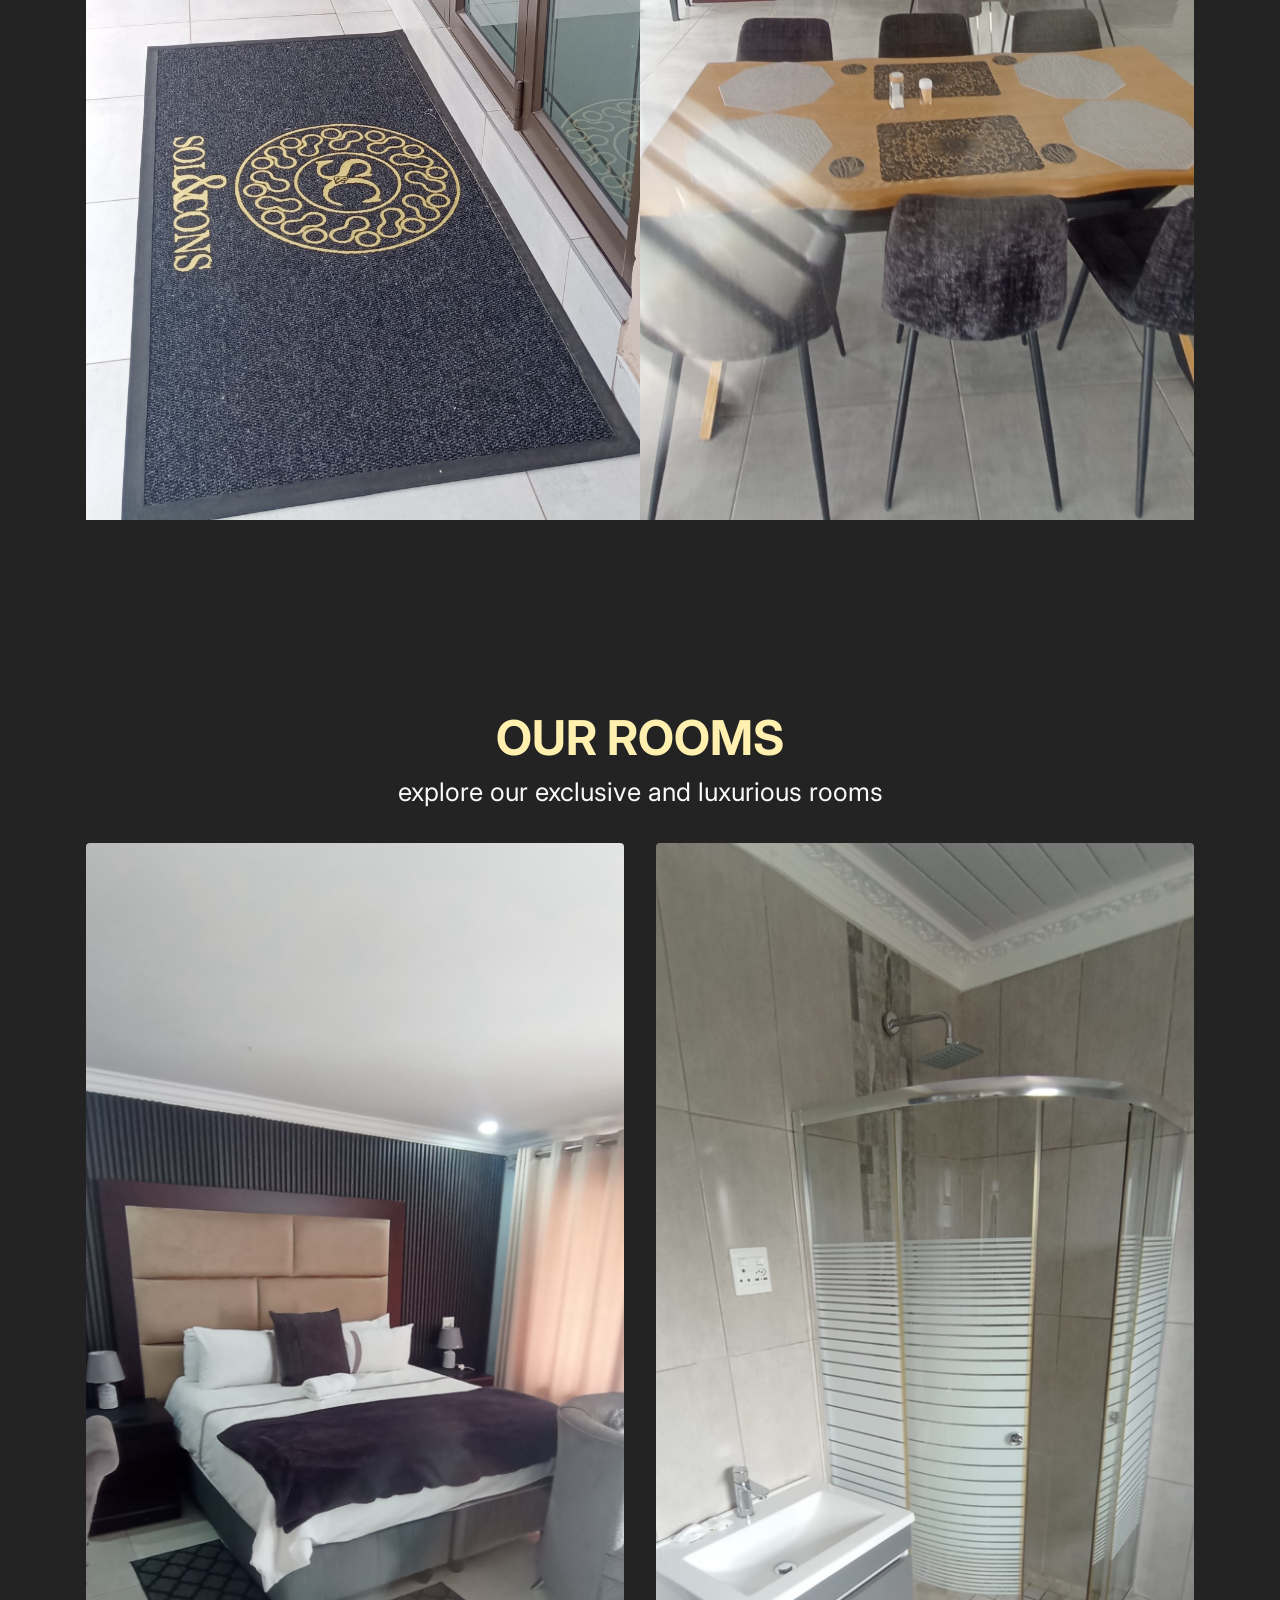
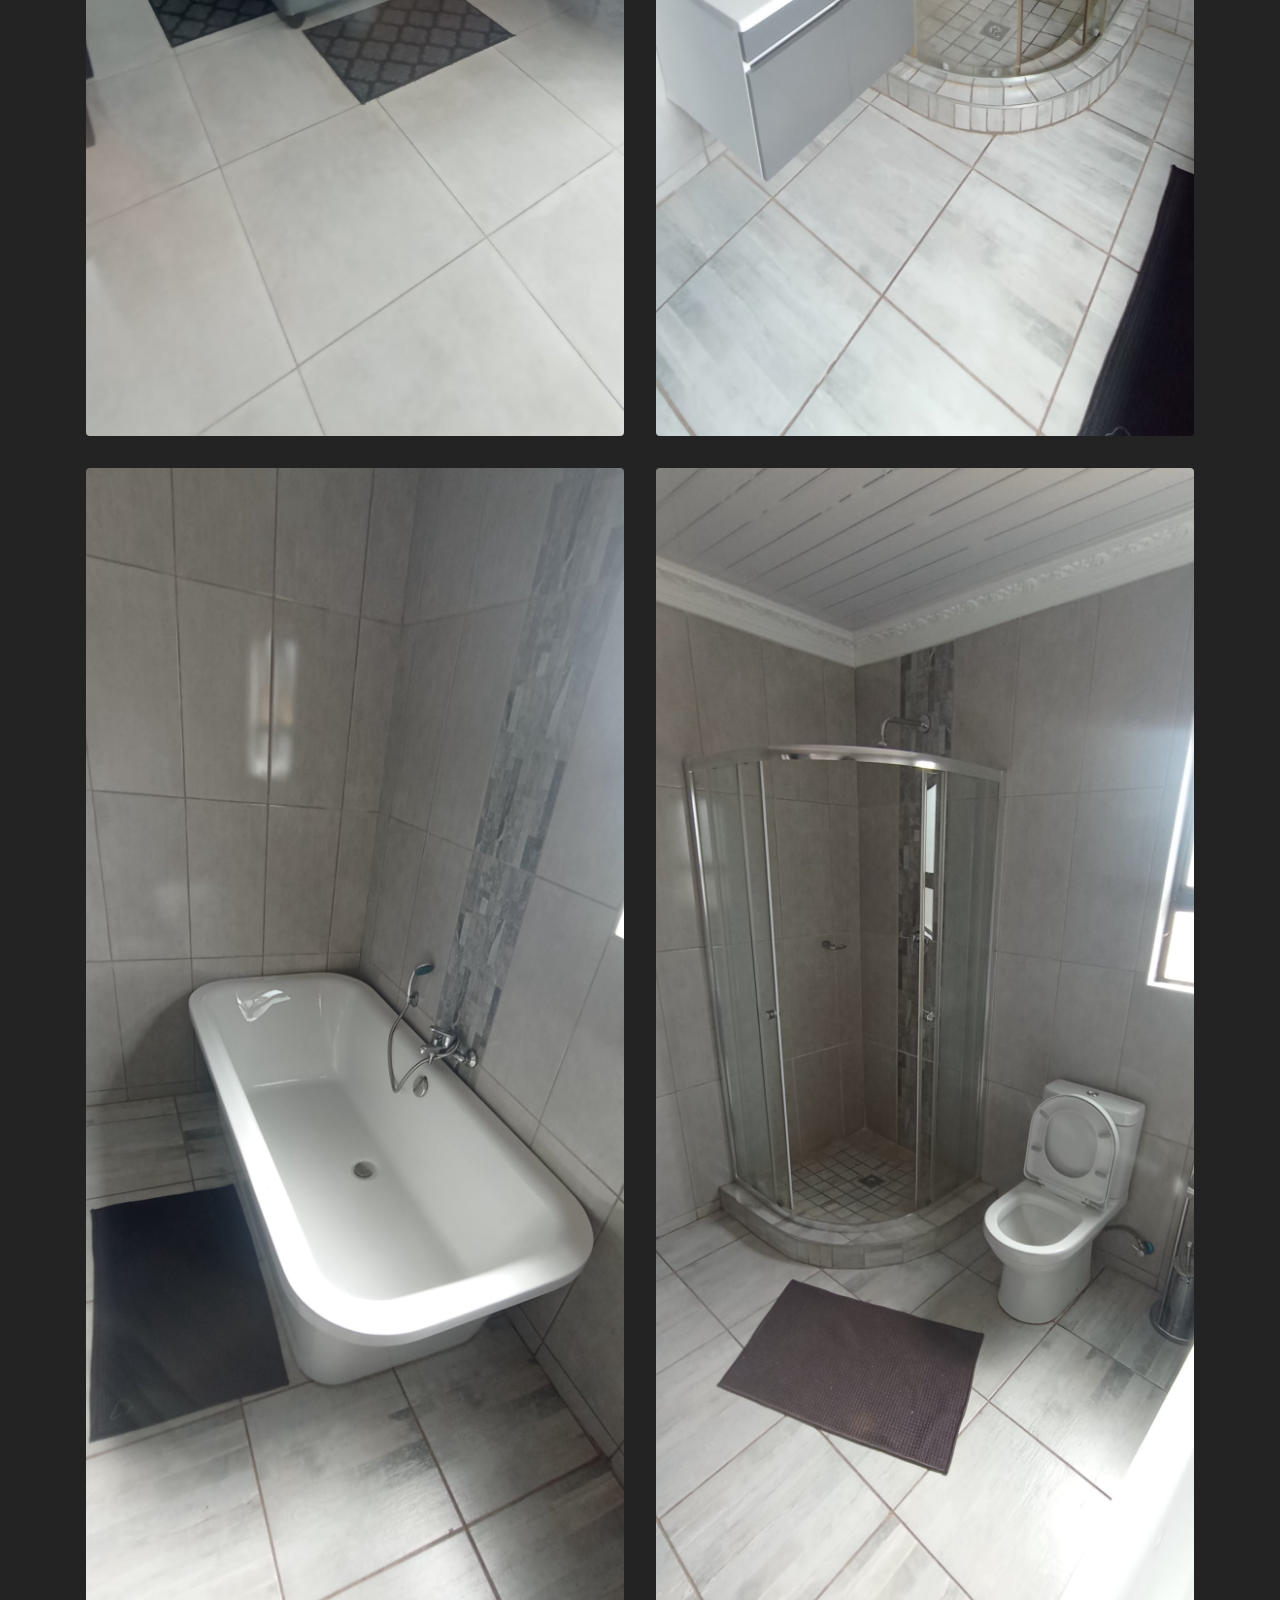
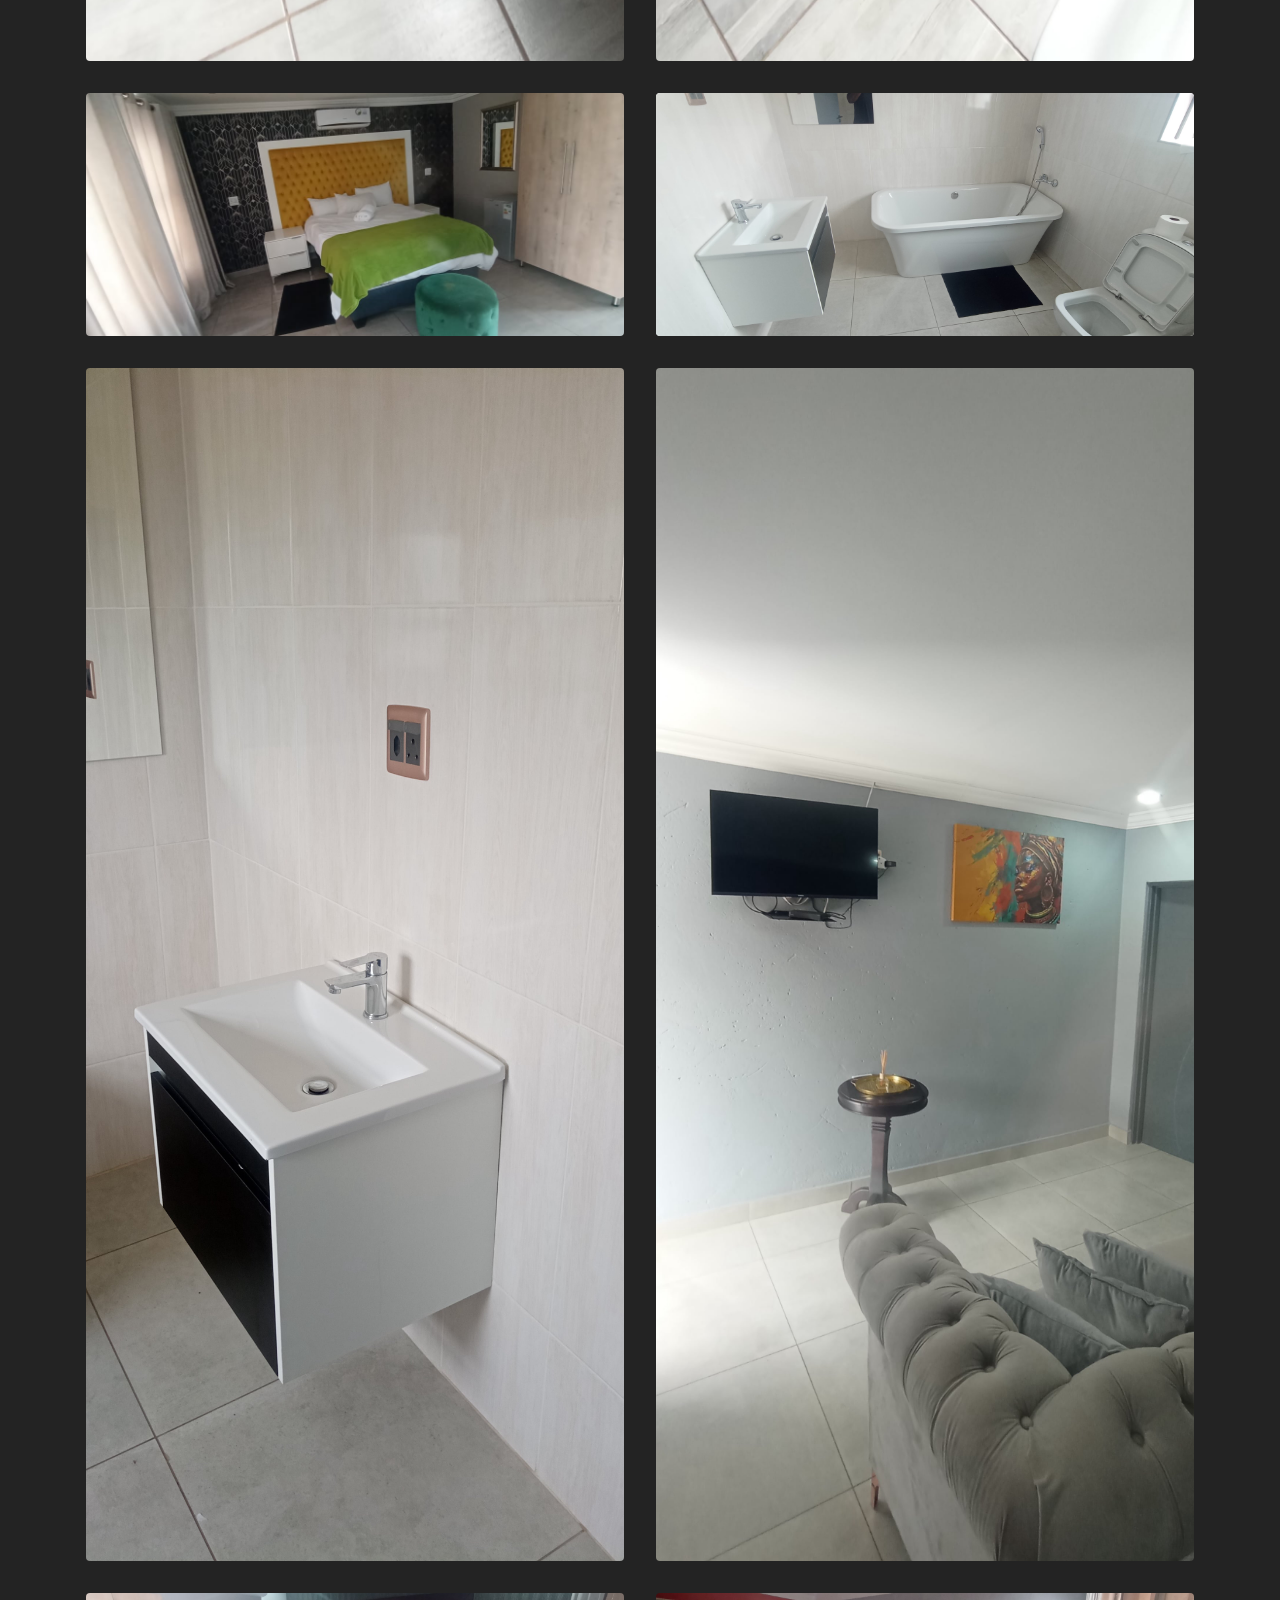
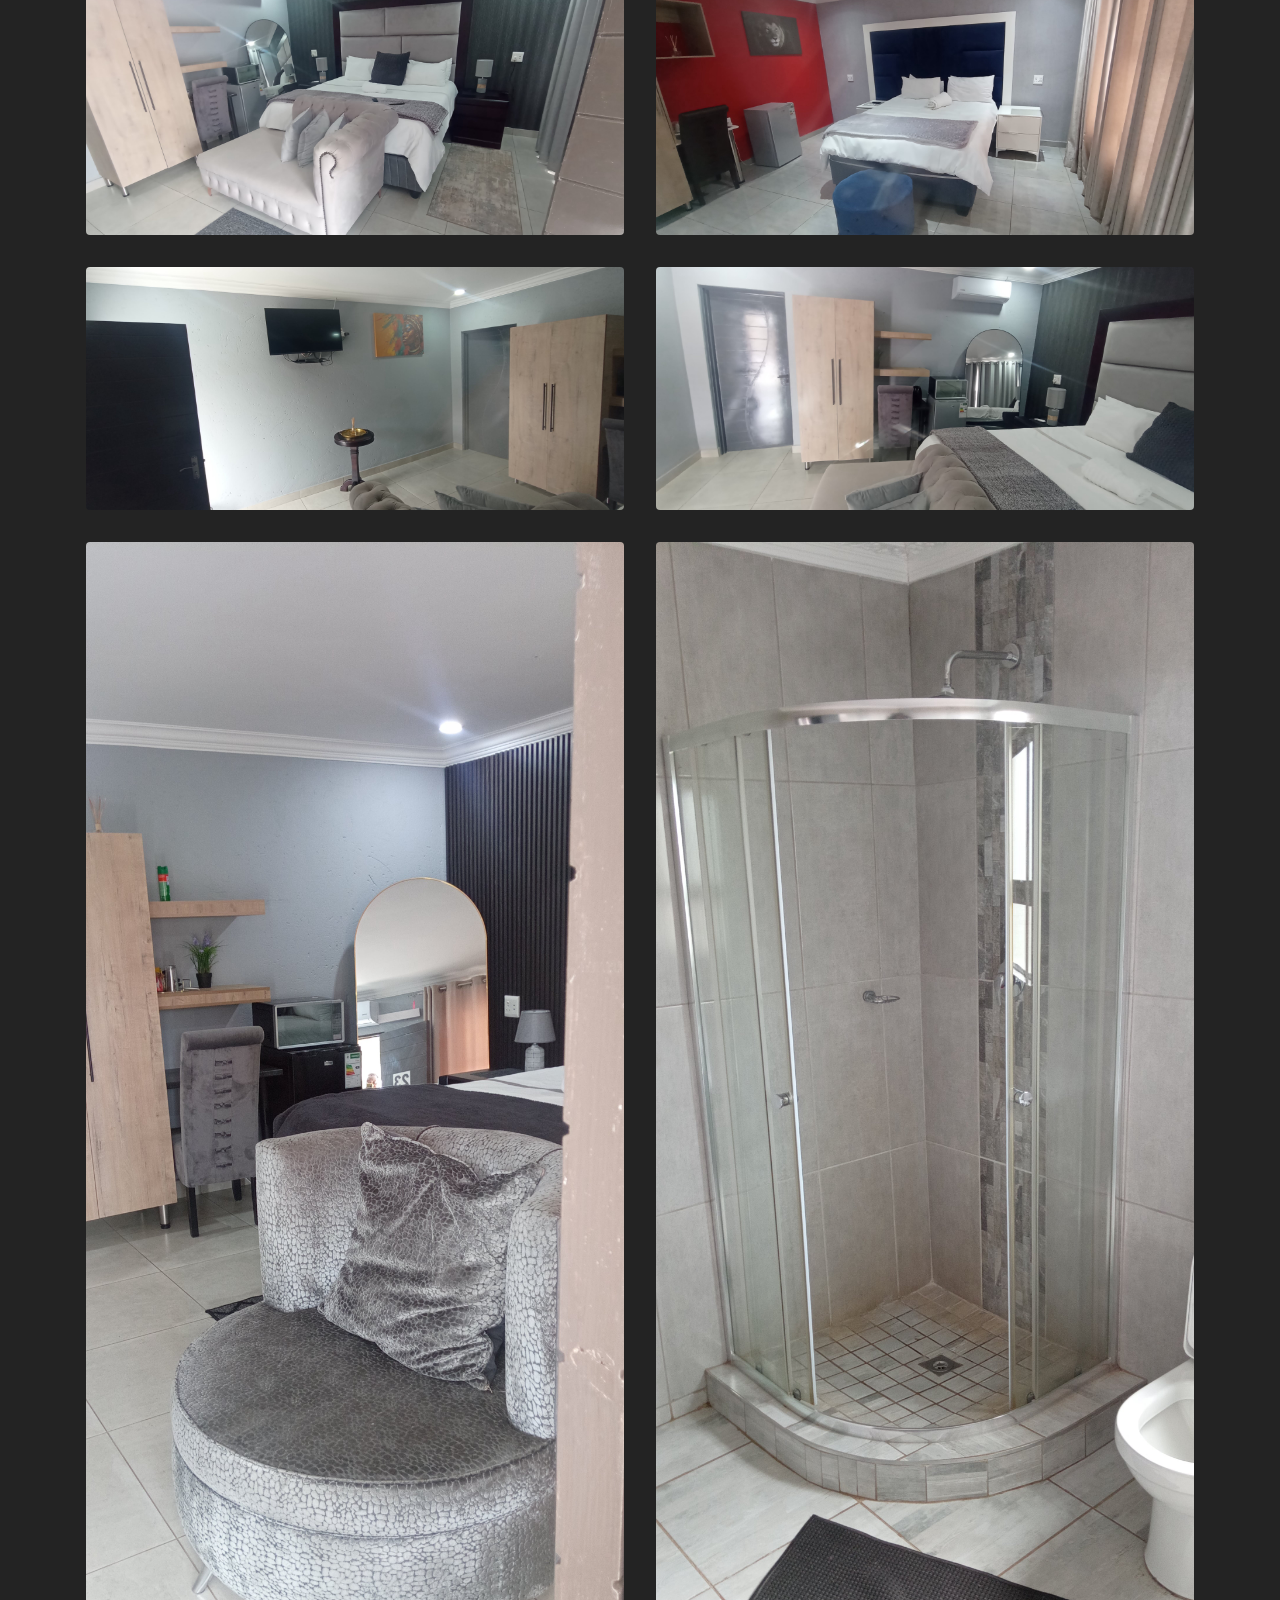
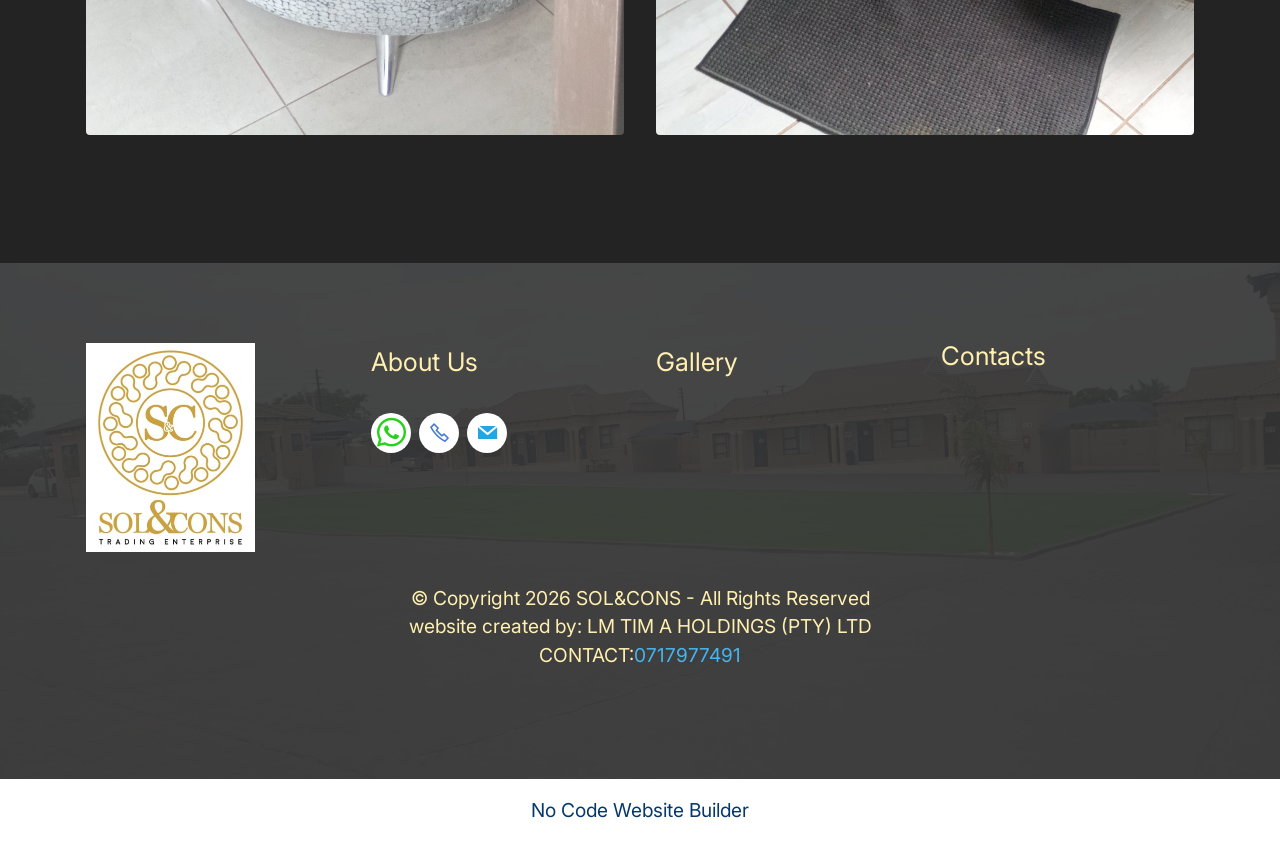
<file: page2.html>
<!DOCTYPE html>
<html  >
<head>
  <!-- Site made with Mobirise Website Builder v6.1.12, https://mobirise.com -->
  <meta charset="UTF-8">
  <meta http-equiv="X-UA-Compatible" content="IE=edge">
  <meta name="generator" content="Mobirise v6.1.12, mobirise.com">
  <meta name="viewport" content="width=device-width, initial-scale=1, minimum-scale=1">
  <link rel="shortcut icon" href="assets/images/img-20260325-wa00035b15d-96x96.jpeg" type="image/x-icon">
  <meta name="description" content="">
  
  
  <title>Gallery</title>
  <link rel="stylesheet" href="assets/web/assets/mobirise-icons2/mobirise2.css">
  <link rel="stylesheet" href="assets/bootstrap/css/bootstrap.min.css">
  <link rel="stylesheet" href="assets/dropdown/css/style.css">
  <link rel="stylesheet" href="assets/socicon/css/styles.css">
  <link rel="stylesheet" href="assets/theme/css/style.css">
  <link rel="preload" href="https://fonts.googleapis.com/css?family=Inter:100,200,300,400,500,600,700,800,900,100i,200i,300i,400i,500i,600i,700i,800i,900i&display=swap" as="style" onload="this.onload=null;this.rel='stylesheet'">
  <noscript><link rel="stylesheet" href="https://fonts.googleapis.com/css?family=Inter:100,200,300,400,500,600,700,800,900,100i,200i,300i,400i,500i,600i,700i,800i,900i&display=swap"></noscript>
  <link rel="preload" as="style" href="assets/mobirise/css/mbr-additional.css?v=by9b1V"><link rel="stylesheet" href="assets/mobirise/css/mbr-additional.css?v=by9b1V" type="text/css">

  
  
  
</head>
<body>
  
  <section data-bs-version="5.1" class="menu menu3 cid-sFAA5oUu2Y" once="menu" id="menu3-2">
    
    <nav class="navbar navbar-dropdown navbar-expand-lg">
        <div class="container">
            <div class="navbar-brand">
                <span class="navbar-logo">
                    <a href="https://mobiri.se">
                        <img src="assets/images/img-20260325-wa00035b15d-96x96.jpeg" alt="Mobirise Website Builder" style="height: 3rem;">
                    </a>
                </span>
                <span class="navbar-caption-wrap"><a class="navbar-caption text-white text-primary display-5" href="index.html">SOL&amp;CONS</a></span>
            </div>
            <button class="navbar-toggler" type="button" data-toggle="collapse" data-bs-toggle="collapse" data-target="#navbarSupportedContent" data-bs-target="#navbarSupportedContent" aria-controls="navbarNavAltMarkup" aria-expanded="false" aria-label="Toggle navigation">
                <div class="hamburger">
                    <span></span>
                    <span></span>
                    <span></span>
                    <span></span>
                </div>
            </button>
            <div class="collapse navbar-collapse" id="navbarSupportedContent">
                <ul class="navbar-nav nav-dropdown" data-app-modern-menu="true"><li class="nav-item"><a class="nav-link link text-white text-primary display-7" href="index.html">Home&nbsp;</a></li>
                    <li class="nav-item"><a class="nav-link link text-white text-primary display-7" href="index.html#contacts3-c">Contact</a></li>
                    <li class="nav-item"><a class="nav-link link text-white text-primary display-7" href="page2.html">Gallery</a>
                    </li><li class="nav-item"><a class="nav-link link text-white text-primary display-7" href="page3.html">About</a></li></ul>
                <div class="icons-menu">
                    <a class="iconfont-wrapper" href="mailto:solandconsbe@gmail.com?subject=web%20query">
                        <span class="p-2 mbr-iconfont socicon-mail socicon"></span>
                    </a>
                    <a class="iconfont-wrapper" href="tel:+27711238844">
                        <span class="p-2 mbr-iconfont mobi-mbri-phone mobi-mbri"></span>
                    </a>
                    <a class="iconfont-wrapper" href="https://wa.me/27711238844">
                        <span class="p-2 mbr-iconfont socicon-whatsapp socicon"></span>
                    </a>
                    
                </div>
                <div class="navbar-buttons mbr-section-btn"><a class="btn btn-warning-outline display-4" href="https://mobiri.se">BOOK/ENQUIRE NOW</a></div>
            </div>
        </div>
    </nav>
</section>

<section data-bs-version="5.1" class="gallery4 mbr-gallery cid-vzqXldZcjt" id="gallery4-9">
    

    
    

    <div class="container">
        <div class="mbr-section-head">
            <h3 class="mbr-section-title mbr-fonts-style align-center m-0 display-2"><strong>Explore Our Gallery</strong></h3>
            <h4 class="mbr-section-subtitle mbr-fonts-style align-center mb-0 mt-2 display-5">Explore the atmosphere of an elevated lodge experience</h4>
        </div>
        <div class="row mbr-gallery mt-4">
            
            <div class="col-12 col-md-6 col-lg-6 item gallery-image active">
                <div class="item-wrapper" data-toggle="modal" data-bs-toggle="modal" data-target="#vA2a7XndBT-modal" data-bs-target="#vA2a7XndBT-modal">
                    <img class="w-100" src="assets/images/img-20261027-123414-1087x490.jpg" alt="Mobirise Website Builder" data-slide-to="0" data-bs-slide-to="0" data-target="#lb-vA2a7XndBT" data-bs-target="#lb-vA2a7XndBT">
                    <div class="icon-wrapper">
                        <span class="mobi-mbri mobi-mbri-search mbr-iconfont mbr-iconfont-btn"></span>
                    </div>
                </div>
                
            </div>
            <div class="col-12 col-md-6 col-lg-6 item gallery-image">
                <div class="item-wrapper" data-toggle="modal" data-bs-toggle="modal" data-target="#vA2a7XndBT-modal" data-bs-target="#vA2a7XndBT-modal">
                    <img class="w-100" src="assets/images/img-20261027-123712-1087x490.jpg" alt="Mobirise Website Builder" data-slide-to="1" data-bs-slide-to="1" data-target="#lb-vA2a7XndBT" data-bs-target="#lb-vA2a7XndBT">
                    <div class="icon-wrapper">
                        <span class="mobi-mbri mobi-mbri-search mbr-iconfont mbr-iconfont-btn"></span>
                    </div>
                </div>
                
            </div>
            <div class="col-12 col-md-6 col-lg-6 item gallery-image">
                <div class="item-wrapper" data-toggle="modal" data-bs-toggle="modal" data-target="#vA2a7XndBT-modal" data-bs-target="#vA2a7XndBT-modal">
                    <img class="w-100" src="assets/images/img-20261027-123252-1087x490.jpg" alt="Mobirise Website Builder" data-slide-to="2" data-bs-slide-to="2" data-target="#lb-vA2a7XndBT" data-bs-target="#lb-vA2a7XndBT">
                    <div class="icon-wrapper">
                        <span class="mobi-mbri mobi-mbri-search mbr-iconfont mbr-iconfont-btn"></span>
                    </div>
                </div>
                
            </div><div class="col-12 col-md-6 col-lg-6 item gallery-image">
                <div class="item-wrapper" data-toggle="modal" data-bs-toggle="modal" data-target="#vA2a7XndBT-modal" data-bs-target="#vA2a7XndBT-modal">
                    <img class="w-100" src="assets/images/img-20261027-123920-1087x490.jpg" alt="Mobirise Website Builder" data-slide-to="3" data-bs-slide-to="3" data-target="#lb-vA2a7XndBT" data-bs-target="#lb-vA2a7XndBT">
                    <div class="icon-wrapper">
                        <span class="mobi-mbri mobi-mbri-search mbr-iconfont mbr-iconfont-btn"></span>
                    </div>
                </div>
                
            </div><div class="col-12 col-md-6 col-lg-6 item gallery-image">
                <div class="item-wrapper" data-toggle="modal" data-bs-toggle="modal" data-target="#vA2a7XndBT-modal" data-bs-target="#vA2a7XndBT-modal">
                    <img class="w-100" src="assets/images/img-20261027-124512-1087x490.jpg" alt="Mobirise Website Builder" data-slide-to="4" data-bs-slide-to="4" data-target="#lb-vA2a7XndBT" data-bs-target="#lb-vA2a7XndBT">
                    <div class="icon-wrapper">
                        <span class="mobi-mbri mobi-mbri-search mbr-iconfont mbr-iconfont-btn"></span>
                    </div>
                </div>
                
            </div><div class="col-12 col-md-6 col-lg-6 item gallery-image">
                <div class="item-wrapper" data-toggle="modal" data-bs-toggle="modal" data-target="#vA2a7XndBT-modal" data-bs-target="#vA2a7XndBT-modal">
                    <img class="w-100" src="assets/images/img-20261027-123605-1087x490.jpg" alt="Mobirise Website Builder" data-slide-to="5" data-bs-slide-to="5" data-target="#lb-vA2a7XndBT" data-bs-target="#lb-vA2a7XndBT">
                    <div class="icon-wrapper">
                        <span class="mobi-mbri mobi-mbri-search mbr-iconfont mbr-iconfont-btn"></span>
                    </div>
                </div>
                
            </div><div class="col-12 col-md-6 col-lg-6 item gallery-image">
                <div class="item-wrapper" data-toggle="modal" data-bs-toggle="modal" data-target="#vA2a7XndBT-modal" data-bs-target="#vA2a7XndBT-modal">
                    <img class="w-100" src="assets/images/img-20261027-124041-3264x1472.jpg" alt="Mobirise Website Builder" data-slide-to="6" data-bs-slide-to="6" data-target="#lb-vA2a7XndBT" data-bs-target="#lb-vA2a7XndBT">
                    <div class="icon-wrapper">
                        <span class="mobi-mbri mobi-mbri-search mbr-iconfont mbr-iconfont-btn"></span>
                    </div>
                </div>
                
            </div><div class="col-12 col-md-6 col-lg-6 item gallery-image">
                <div class="item-wrapper" data-toggle="modal" data-bs-toggle="modal" data-target="#vA2a7XndBT-modal" data-bs-target="#vA2a7XndBT-modal">
                    <img class="w-100" src="assets/images/img-20261027-123925-4080x1840.jpg" alt="Mobirise Website Builder" data-slide-to="7" data-bs-slide-to="7" data-target="#lb-vA2a7XndBT" data-bs-target="#lb-vA2a7XndBT">
                    <div class="icon-wrapper">
                        <span class="mobi-mbri mobi-mbri-search mbr-iconfont mbr-iconfont-btn"></span>
                    </div>
                </div>
                
            </div><div class="col-12 col-md-6 col-lg-6 item gallery-image">
                <div class="item-wrapper" data-toggle="modal" data-bs-toggle="modal" data-target="#vA2a7XndBT-modal" data-bs-target="#vA2a7XndBT-modal">
                    <img class="w-100" src="assets/images/img-20261027-123922-4080x1840.jpg" alt="Mobirise Website Builder" data-slide-to="8" data-bs-slide-to="8" data-target="#lb-vA2a7XndBT" data-bs-target="#lb-vA2a7XndBT">
                    <div class="icon-wrapper">
                        <span class="mobi-mbri mobi-mbri-search mbr-iconfont mbr-iconfont-btn"></span>
                    </div>
                </div>
                
            </div><div class="col-12 col-md-6 col-lg-6 item gallery-image">
                <div class="item-wrapper" data-toggle="modal" data-bs-toggle="modal" data-target="#vA2a7XndBT-modal" data-bs-target="#vA2a7XndBT-modal">
                    <img class="w-100" src="assets/images/img-20261027-124103-3264x1472.jpg" alt="Mobirise Website Builder" data-slide-to="9" data-bs-slide-to="9" data-target="#lb-vA2a7XndBT" data-bs-target="#lb-vA2a7XndBT">
                    <div class="icon-wrapper">
                        <span class="mobi-mbri mobi-mbri-search mbr-iconfont mbr-iconfont-btn"></span>
                    </div>
                </div>
                
            </div><div class="col-12 col-md-6 col-lg-6 item gallery-image">
                <div class="item-wrapper" data-toggle="modal" data-bs-toggle="modal" data-target="#vA2a7XndBT-modal" data-bs-target="#vA2a7XndBT-modal">
                    <img class="w-100" src="assets/images/img-20261027-124143-3264x1472.jpg" alt="Mobirise Website Builder" data-slide-to="10" data-bs-slide-to="10" data-target="#lb-vA2a7XndBT" data-bs-target="#lb-vA2a7XndBT">
                    <div class="icon-wrapper">
                        <span class="mobi-mbri mobi-mbri-search mbr-iconfont mbr-iconfont-btn"></span>
                    </div>
                </div>
                
            </div><div class="col-12 col-md-6 col-lg-6 item gallery-image">
                <div class="item-wrapper" data-toggle="modal" data-bs-toggle="modal" data-target="#vA2a7XndBT-modal" data-bs-target="#vA2a7XndBT-modal">
                    <img class="w-100" src="assets/images/img-20261027-124337-4080x1840.jpg" alt="Mobirise Website Builder" data-slide-to="11" data-bs-slide-to="11" data-target="#lb-vA2a7XndBT" data-bs-target="#lb-vA2a7XndBT">
                    <div class="icon-wrapper">
                        <span class="mobi-mbri mobi-mbri-search mbr-iconfont mbr-iconfont-btn"></span>
                    </div>
                </div>
                
            </div><div class="col-12 col-md-6 col-lg-6 item gallery-image">
                <div class="item-wrapper" data-toggle="modal" data-bs-toggle="modal" data-target="#vA2a7XndBT-modal" data-bs-target="#vA2a7XndBT-modal">
                    <img class="w-100" src="assets/images/img-20261027-123458-3264x1472.jpg" alt="Mobirise Website Builder" data-slide-to="12" data-bs-slide-to="12" data-target="#lb-vA2a7XndBT" data-bs-target="#lb-vA2a7XndBT">
                    <div class="icon-wrapper">
                        <span class="mobi-mbri mobi-mbri-search mbr-iconfont mbr-iconfont-btn"></span>
                    </div>
                </div>
                
            </div><div class="col-12 col-md-6 col-lg-6 item gallery-image">
                <div class="item-wrapper" data-toggle="modal" data-bs-toggle="modal" data-target="#vA2a7XndBT-modal" data-bs-target="#vA2a7XndBT-modal">
                    <img class="w-100" src="assets/images/img-20261027-124452-4080x1840.jpg" alt="Mobirise Website Builder" data-slide-to="13" data-bs-slide-to="13" data-target="#lb-vA2a7XndBT" data-bs-target="#lb-vA2a7XndBT">
                    <div class="icon-wrapper">
                        <span class="mobi-mbri mobi-mbri-search mbr-iconfont mbr-iconfont-btn"></span>
                    </div>
                </div>
                
            </div><div class="col-12 col-md-6 col-lg-6 item gallery-image">
                <div class="item-wrapper" data-toggle="modal" data-bs-toggle="modal" data-target="#vA2a7XndBT-modal" data-bs-target="#vA2a7XndBT-modal">
                    <img class="w-100" src="assets/images/img-20261027-125336-4080x1840.jpg" alt="Mobirise Website Builder" data-slide-to="14" data-bs-slide-to="14" data-target="#lb-vA2a7XndBT" data-bs-target="#lb-vA2a7XndBT">
                    <div class="icon-wrapper">
                        <span class="mobi-mbri mobi-mbri-search mbr-iconfont mbr-iconfont-btn"></span>
                    </div>
                </div>
                
            </div><div class="col-12 col-md-6 col-lg-6 item gallery-image">
                <div class="item-wrapper" data-toggle="modal" data-bs-toggle="modal" data-target="#vA2a7XndBT-modal" data-bs-target="#vA2a7XndBT-modal">
                    <img class="w-100" src="assets/images/img-20261027-123714-3264x1472.jpg" alt="Mobirise Website Builder" data-slide-to="15" data-bs-slide-to="15" data-target="#lb-vA2a7XndBT" data-bs-target="#lb-vA2a7XndBT">
                    <div class="icon-wrapper">
                        <span class="mobi-mbri mobi-mbri-search mbr-iconfont mbr-iconfont-btn"></span>
                    </div>
                </div>
                
            </div><div class="col-12 col-md-6 col-lg-6 item gallery-image">
                <div class="item-wrapper" data-toggle="modal" data-bs-toggle="modal" data-target="#vA2a7XndBT-modal" data-bs-target="#vA2a7XndBT-modal">
                    <img class="w-100" src="assets/images/img-20261027-125332-4080x1840.jpg" alt="Mobirise Website Builder" data-slide-to="16" data-bs-slide-to="16" data-target="#lb-vA2a7XndBT" data-bs-target="#lb-vA2a7XndBT">
                    <div class="icon-wrapper">
                        <span class="mobi-mbri mobi-mbri-search mbr-iconfont mbr-iconfont-btn"></span>
                    </div>
                </div>
                
            </div><div class="col-12 col-md-6 col-lg-6 item gallery-image">
                <div class="item-wrapper" data-toggle="modal" data-bs-toggle="modal" data-target="#vA2a7XndBT-modal" data-bs-target="#vA2a7XndBT-modal">
                    <img class="w-100" src="assets/images/img-20261027-124413-4080x1840.jpg" alt="Mobirise Website Builder" data-slide-to="17" data-bs-slide-to="17" data-target="#lb-vA2a7XndBT" data-bs-target="#lb-vA2a7XndBT">
                    <div class="icon-wrapper">
                        <span class="mobi-mbri mobi-mbri-search mbr-iconfont mbr-iconfont-btn"></span>
                    </div>
                </div>
                
            </div><div class="col-12 col-md-6 col-lg-6 item gallery-image">
                <div class="item-wrapper" data-toggle="modal" data-bs-toggle="modal" data-target="#vA2a7XndBT-modal" data-bs-target="#vA2a7XndBT-modal">
                    <img class="w-100" src="assets/images/img-20261027-123801-1840x4080.jpg" alt="Mobirise Website Builder" data-slide-to="18" data-bs-slide-to="18" data-target="#lb-vA2a7XndBT" data-bs-target="#lb-vA2a7XndBT">
                    <div class="icon-wrapper">
                        <span class="mobi-mbri mobi-mbri-search mbr-iconfont mbr-iconfont-btn"></span>
                    </div>
                </div>
                
            </div><div class="col-12 col-md-6 col-lg-6 item gallery-image">
                <div class="item-wrapper" data-toggle="modal" data-bs-toggle="modal" data-target="#vA2a7XndBT-modal" data-bs-target="#vA2a7XndBT-modal">
                    <img class="w-100" src="assets/images/img-20261027-124023-1472x3264.jpg" alt="Mobirise Website Builder" data-slide-to="19" data-bs-slide-to="19" data-target="#lb-vA2a7XndBT" data-bs-target="#lb-vA2a7XndBT">
                    <div class="icon-wrapper">
                        <span class="mobi-mbri mobi-mbri-search mbr-iconfont mbr-iconfont-btn"></span>
                    </div>
                </div>
                
            </div>
        </div>

        <div class="modal mbr-slider" tabindex="-1" role="dialog" aria-hidden="true" id="vA2a7XndBT-modal">
            <div class="modal-dialog" role="document">
                <div class="modal-content">
                    <div class="modal-body">
                        <div class="carousel slide" id="lb-vA2a7XndBT" data-interval="5000" data-bs-interval="5000">
                            <div class="carousel-inner">
                                
                                <div class="carousel-item active">
                                    <img class="d-block w-100" src="assets/images/img-20261027-123414-1087x490.jpg" alt="Mobirise Website Builder">
                                </div>
                                <div class="carousel-item">
                                    <img class="d-block w-100" src="assets/images/img-20261027-123712-1087x490.jpg" alt="Mobirise Website Builder">
                                </div>
                                <div class="carousel-item">
                                    <img class="d-block w-100" src="assets/images/img-20261027-123252-1087x490.jpg" alt="Mobirise Website Builder">
                                </div><div class="carousel-item">
                                    <img class="d-block w-100" src="assets/images/img-20261027-123920-1087x490.jpg" alt="Mobirise Website Builder">
                                </div><div class="carousel-item">
                                    <img class="d-block w-100" src="assets/images/img-20261027-124512-1087x490.jpg" alt="Mobirise Website Builder">
                                </div><div class="carousel-item">
                                    <img class="d-block w-100" src="assets/images/img-20261027-123605-1087x490.jpg" alt="Mobirise Website Builder">
                                </div><div class="carousel-item">
                                    <img class="d-block w-100" src="assets/images/img-20261027-124041-3264x1472.jpg" alt="Mobirise Website Builder">
                                </div><div class="carousel-item">
                                    <img class="d-block w-100" src="assets/images/img-20261027-123925-4080x1840.jpg" alt="Mobirise Website Builder">
                                </div><div class="carousel-item">
                                    <img class="d-block w-100" src="assets/images/img-20261027-123922-4080x1840.jpg" alt="Mobirise Website Builder">
                                </div><div class="carousel-item">
                                    <img class="d-block w-100" src="assets/images/img-20261027-124103-3264x1472.jpg" alt="Mobirise Website Builder">
                                </div><div class="carousel-item">
                                    <img class="d-block w-100" src="assets/images/img-20261027-124143-3264x1472.jpg" alt="Mobirise Website Builder">
                                </div><div class="carousel-item">
                                    <img class="d-block w-100" src="assets/images/img-20261027-124337-4080x1840.jpg" alt="Mobirise Website Builder">
                                </div><div class="carousel-item">
                                    <img class="d-block w-100" src="assets/images/img-20261027-123458-3264x1472.jpg" alt="Mobirise Website Builder">
                                </div><div class="carousel-item">
                                    <img class="d-block w-100" src="assets/images/img-20261027-124452-4080x1840.jpg" alt="Mobirise Website Builder">
                                </div><div class="carousel-item">
                                    <img class="d-block w-100" src="assets/images/img-20261027-125336-4080x1840.jpg" alt="Mobirise Website Builder">
                                </div><div class="carousel-item">
                                    <img class="d-block w-100" src="assets/images/img-20261027-123714-3264x1472.jpg" alt="Mobirise Website Builder">
                                </div><div class="carousel-item">
                                    <img class="d-block w-100" src="assets/images/img-20261027-125332-4080x1840.jpg" alt="Mobirise Website Builder">
                                </div><div class="carousel-item">
                                    <img class="d-block w-100" src="assets/images/img-20261027-124413-4080x1840.jpg" alt="Mobirise Website Builder">
                                </div><div class="carousel-item">
                                    <img class="d-block w-100" src="assets/images/img-20261027-123801-1840x4080.jpg" alt="Mobirise Website Builder">
                                </div><div class="carousel-item">
                                    <img class="d-block w-100" src="assets/images/img-20261027-124023-1472x3264.jpg" alt="Mobirise Website Builder">
                                </div>
                            </div>
                            <ol class="carousel-indicators">
                                <li data-slide-to="0" data-bs-slide-to="0" class="active" data-target="#lb-vA2a7XndBT" data-bs-target="#lb-vA2a7XndBT"></li>
                                <li data-slide-to="1" data-bs-slide-to="1" data-target="#lb-vA2a7XndBT" data-bs-target="#lb-vA2a7XndBT"></li>
                                <li data-slide-to="2" data-bs-slide-to="2" data-target="#lb-vA2a7XndBT" data-bs-target="#lb-vA2a7XndBT"></li><li data-slide-to="3" data-bs-slide-to="3" data-target="#lb-vA2a7XndBT" data-bs-target="#lb-vA2a7XndBT"></li><li data-slide-to="4" data-bs-slide-to="4" data-target="#lb-vA2a7XndBT" data-bs-target="#lb-vA2a7XndBT"></li><li data-slide-to="5" data-bs-slide-to="5" data-target="#lb-vA2a7XndBT" data-bs-target="#lb-vA2a7XndBT"></li><li data-slide-to="6" data-bs-slide-to="6" data-target="#lb-vA2a7XndBT" data-bs-target="#lb-vA2a7XndBT"></li><li data-slide-to="7" data-bs-slide-to="7" data-target="#lb-vA2a7XndBT" data-bs-target="#lb-vA2a7XndBT"></li><li data-slide-to="8" data-bs-slide-to="8" data-target="#lb-vA2a7XndBT" data-bs-target="#lb-vA2a7XndBT"></li><li data-slide-to="9" data-bs-slide-to="9" data-target="#lb-vA2a7XndBT" data-bs-target="#lb-vA2a7XndBT"></li><li data-slide-to="10" data-bs-slide-to="10" data-target="#lb-vA2a7XndBT" data-bs-target="#lb-vA2a7XndBT"></li><li data-slide-to="11" data-bs-slide-to="11" data-target="#lb-vA2a7XndBT" data-bs-target="#lb-vA2a7XndBT"></li><li data-slide-to="12" data-bs-slide-to="12" data-target="#lb-vA2a7XndBT" data-bs-target="#lb-vA2a7XndBT"></li><li data-slide-to="13" data-bs-slide-to="13" data-target="#lb-vA2a7XndBT" data-bs-target="#lb-vA2a7XndBT"></li><li data-slide-to="14" data-bs-slide-to="14" data-target="#lb-vA2a7XndBT" data-bs-target="#lb-vA2a7XndBT"></li><li data-slide-to="15" data-bs-slide-to="15" data-target="#lb-vA2a7XndBT" data-bs-target="#lb-vA2a7XndBT"></li><li data-slide-to="16" data-bs-slide-to="16" data-target="#lb-vA2a7XndBT" data-bs-target="#lb-vA2a7XndBT"></li><li data-slide-to="17" data-bs-slide-to="17" data-target="#lb-vA2a7XndBT" data-bs-target="#lb-vA2a7XndBT"></li><li data-slide-to="18" data-bs-slide-to="18" data-target="#lb-vA2a7XndBT" data-bs-target="#lb-vA2a7XndBT"></li><li data-slide-to="19" data-bs-slide-to="19" data-target="#lb-vA2a7XndBT" data-bs-target="#lb-vA2a7XndBT"></li>
                                
                            </ol>
                            <a role="button" href="" class="close" data-dismiss="modal" data-bs-dismiss="modal" aria-label="Close">
                            </a>
                            <a class="carousel-control-prev carousel-control" role="button" data-slide="prev" data-bs-slide="prev" href="#lb-vA2a7XndBT">
                                <span class="mobi-mbri mobi-mbri-arrow-prev" aria-hidden="true"></span>
                                <span class="sr-only visually-hidden">Previous</span>
                            </a>
                            <a class="carousel-control-next carousel-control" role="button" data-slide="next" data-bs-slide="next" href="#lb-vA2a7XndBT">
                                <span class="mobi-mbri mobi-mbri-arrow-next" aria-hidden="true"></span>
                                <span class="sr-only visually-hidden">Next</span>
                            </a>
                        </div>
                    </div>
                </div>
            </div>
        </div>
    </div>
</section>

<section data-bs-version="5.1" class="gallery1 cid-vzTXzJGVKc" id="gallery1-k">
    
    
    <div class="container">
        <div class="mbr-section-head">
            <h4 class="mbr-section-title mbr-fonts-style align-center mb-0 display-2"><strong>OUR ROOMS</strong></h4>
            <h5 class="mbr-section-subtitle mbr-fonts-style align-center mb-0 mt-2 display-5">
                explore our exclusive and luxurious rooms</h5>
        </div>
        <div class="row mt-4">
            <div class="item features-image col-12 col-md-6 col-lg-6 active">
                <div class="item-wrapper">
                    <div class="item-img">
                        <img src="assets/images/img-20261027-124852-1108x2457.jpg" alt="Mobirise Website Builder" data-slide-to="0" data-bs-slide-to="0">
                    </div>
                    
                    
                </div>
            </div>
            <div class="item features-image col-12 col-md-6 col-lg-6">
                <div class="item-wrapper">
                    <div class="item-img">
                        <img src="assets/images/img-20261027-125804-1108x2457.jpg" alt="Mobirise Website Builder" data-slide-to="1" data-bs-slide-to="1">
                    </div>
                    
                    
                </div>
            </div>
            <div class="item features-image col-12 col-md-6 col-lg-6">
                <div class="item-wrapper">
                    <div class="item-img">
                        <img src="assets/images/img-20261027-125807-1108x2457.jpg" alt="Mobirise Website Builder" data-slide-to="2" data-bs-slide-to="2">
                    </div>
                    
                    
                </div>
            </div>
            <div class="item features-image col-12 col-md-6 col-lg-6">
                <div class="item-wrapper">
                    <div class="item-img">
                        <img src="assets/images/img-20261027-125617-1108x2457.jpg" alt="Mobirise Website Builder" title="" data-slide-to="3" data-bs-slide-to="3">
                    </div>
                    
                    
                </div>
            </div><div class="item features-image col-12 col-md-6 col-lg-6">
                <div class="item-wrapper">
                    <div class="item-img">
                        <img src="assets/images/img-20261027-125905-1108x500.jpg" alt="Mobirise Website Builder" title="" data-slide-to="4" data-bs-slide-to="4">
                    </div>
                    
                    
                </div>
            </div><div class="item features-image col-12 col-md-6 col-lg-6">
                <div class="item-wrapper">
                    <div class="item-img">
                        <img src="assets/images/img-20261027-125209-3264x1472.jpg" alt="Mobirise Website Builder" title="" data-slide-to="5" data-bs-slide-to="5">
                    </div>
                    
                    
                </div>
            </div><div class="item features-image col-12 col-md-6 col-lg-6">
                <div class="item-wrapper">
                    <div class="item-img">
                        <img src="assets/images/img-20261027-124818-1840x4080.jpg" alt="Mobirise Website Builder" title="" data-slide-to="6" data-bs-slide-to="6">
                    </div>
                    
                    
                </div>
            </div><div class="item features-image col-12 col-md-6 col-lg-6">
                <div class="item-wrapper">
                    <div class="item-img">
                        <img src="assets/images/img-20261027-125253-1472x3264.jpg" alt="Mobirise Website Builder" title="" data-slide-to="7" data-bs-slide-to="7">
                    </div>
                    
                    
                </div>
            </div><div class="item features-image col-12 col-md-6 col-lg-6">
                <div class="item-wrapper">
                    <div class="item-img">
                        <img src="assets/images/img-20261027-125123-3264x1472.jpg" alt="Mobirise Website Builder" title="" data-slide-to="8" data-bs-slide-to="8">
                    </div>
                    
                    
                </div>
            </div><div class="item features-image col-12 col-md-6 col-lg-6">
                <div class="item-wrapper">
                    <div class="item-img">
                        <img src="assets/images/img-20261027-125457-3264x1472.jpg" alt="Mobirise Website Builder" title="" data-slide-to="9" data-bs-slide-to="9">
                    </div>
                    
                    
                </div>
            </div><div class="item features-image col-12 col-md-6 col-lg-6">
                <div class="item-wrapper">
                    <div class="item-img">
                        <img src="assets/images/img-20261027-125250-3264x1472.jpg" alt="Mobirise Website Builder" title="" data-slide-to="10" data-bs-slide-to="10">
                    </div>
                    
                    
                </div>
            </div><div class="item features-image col-12 col-md-6 col-lg-6">
                <div class="item-wrapper">
                    <div class="item-img">
                        <img src="assets/images/img-20261027-125157-3264x1472.jpg" alt="Mobirise Website Builder" title="" data-slide-to="11" data-bs-slide-to="11">
                    </div>
                    
                    
                </div>
            </div><div class="item features-image col-12 col-md-6 col-lg-6">
                <div class="item-wrapper">
                    <div class="item-img">
                        <img src="assets/images/img-20261027-124712-1840x4080.jpg" alt="Mobirise Website Builder" title="" data-slide-to="12" data-bs-slide-to="12">
                    </div>
                    
                    
                </div>
            </div><div class="item features-image col-12 col-md-6 col-lg-6">
                <div class="item-wrapper">
                    <div class="item-img">
                        <img src="assets/images/img-20261027-125608-1840x4080.jpg" alt="Mobirise Website Builder" title="" data-slide-to="13" data-bs-slide-to="13">
                    </div>
                    
                    
                </div>
            </div>
        </div>
    </div>
</section>

<section data-bs-version="5.1" class="footer4 cid-vzUHdZx3IW" once="footers" id="footer4-s">

    

    
    <div class="mbr-overlay" style="opacity: 0.9; background-color: rgb(53, 53, 53);"></div>
    <div class="container">
        <div class="row mbr-white">
            <div class="col-6 col-lg-3">
                <div class="media-wrap col-md-8 col-12">
                    <a href="https://mobiri.se/">
                        <img src="assets/images/img-20260325-wa0004-337x417.jpg" alt="Mobirise Website Builder">
                    </a>
                </div>
            </div>
            <div class="col-12 col-md-6 col-lg-3">
                
                <p class="mbr-text mbr-fonts-style mb-4 display-5">About Us</p>
                
                <div class="social-row display-7">
                    <div class="soc-item">
                        <a href="https://wa.me/27711238844">
                            <span class="mbr-iconfont socicon-whatsapp socicon" style="font-size: 29px; color: rgb(40, 210, 28); fill: rgb(40, 210, 28);"></span>
                        </a>
                    </div>
                    <div class="soc-item">
                        <a href="tel:+27711238844">
                            <span class="mbr-iconfont mobi-mbri-phone mobi-mbri" style="color: rgb(68, 121, 217); fill: rgb(68, 121, 217);"></span>
                        </a>
                    </div>
                    <div class="soc-item">
                        <a href="mailto:solandconsbe@gmail.com?subject=online%20query">
                            <span class="mbr-iconfont socicon-mail socicon" style="color: rgb(34, 165, 229); fill: rgb(34, 165, 229);"></span>
                        </a>
                    </div>
                    
                </div>
            </div>
            <div class="col-12 col-md-6 col-lg-3">
                
                <ul class="list mbr-fonts-style display-5">Gallery</ul>
            </div>
            <div class="col-12 col-md-6 col-lg-3">
                
                <ul class="list mbr-fonts-style display-5"><p>Contacts</p></ul>
            </div>
            <div class="col-12 mt-4">
                <p class="mbr-text mb-0 mbr-fonts-style copyright align-center display-7">
                    © Copyright 2026 SOL&amp;CONS - All Rights Reserved<br>website created by: LM TIM A HOLDINGS (PTY) LTD<br>CONTACT:<a href="https://wa.me/27717977491" class="text-info">0717977491</a><br><br></p>
            </div>
        </div>
    </div>
</section><section class="display-7" style="padding: 0;align-items: center;justify-content: center;flex-wrap: wrap;    align-content: center;display: flex;position: relative;height: 4rem;"><a href="https://mobiri.se/4388259" style="flex: 1 1;height: 4rem;position: absolute;width: 100%;z-index: 1;"><img alt="" style="height: 4rem;" src="[data-uri]"></a><p style="margin: 0;text-align: center;" class="display-7">&#8204;</p><a style="z-index:1" href="https://mobirise.com/builder/no-code-website-builder.html">No Code Website Builder</a></section><script src="assets/bootstrap/js/bootstrap.bundle.min.js"></script>  <script src="assets/smoothscroll/smooth-scroll.js"></script>  <script src="assets/ytplayer/index.js"></script>  <script src="assets/dropdown/js/navbar-dropdown.js"></script>  <script src="assets/theme/js/script.js"></script>  
  
  
</body>
</html>
</file>
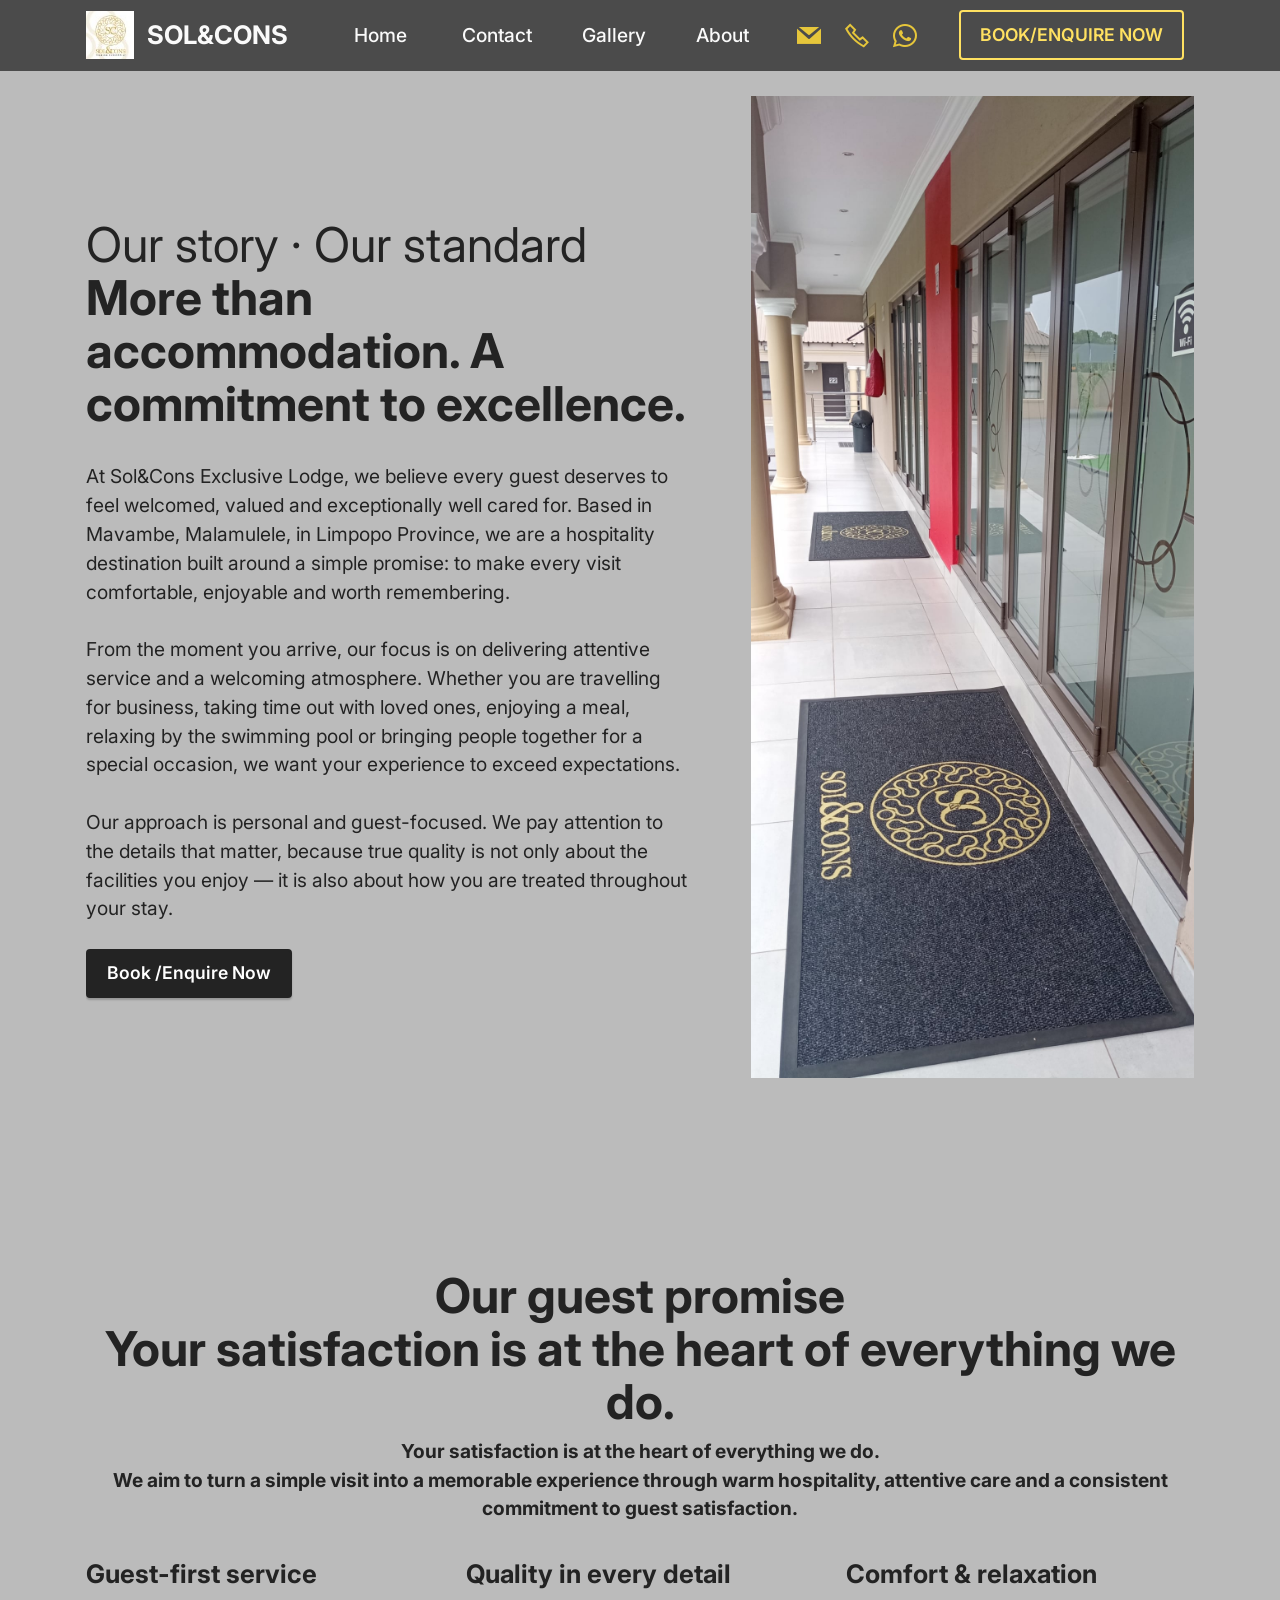
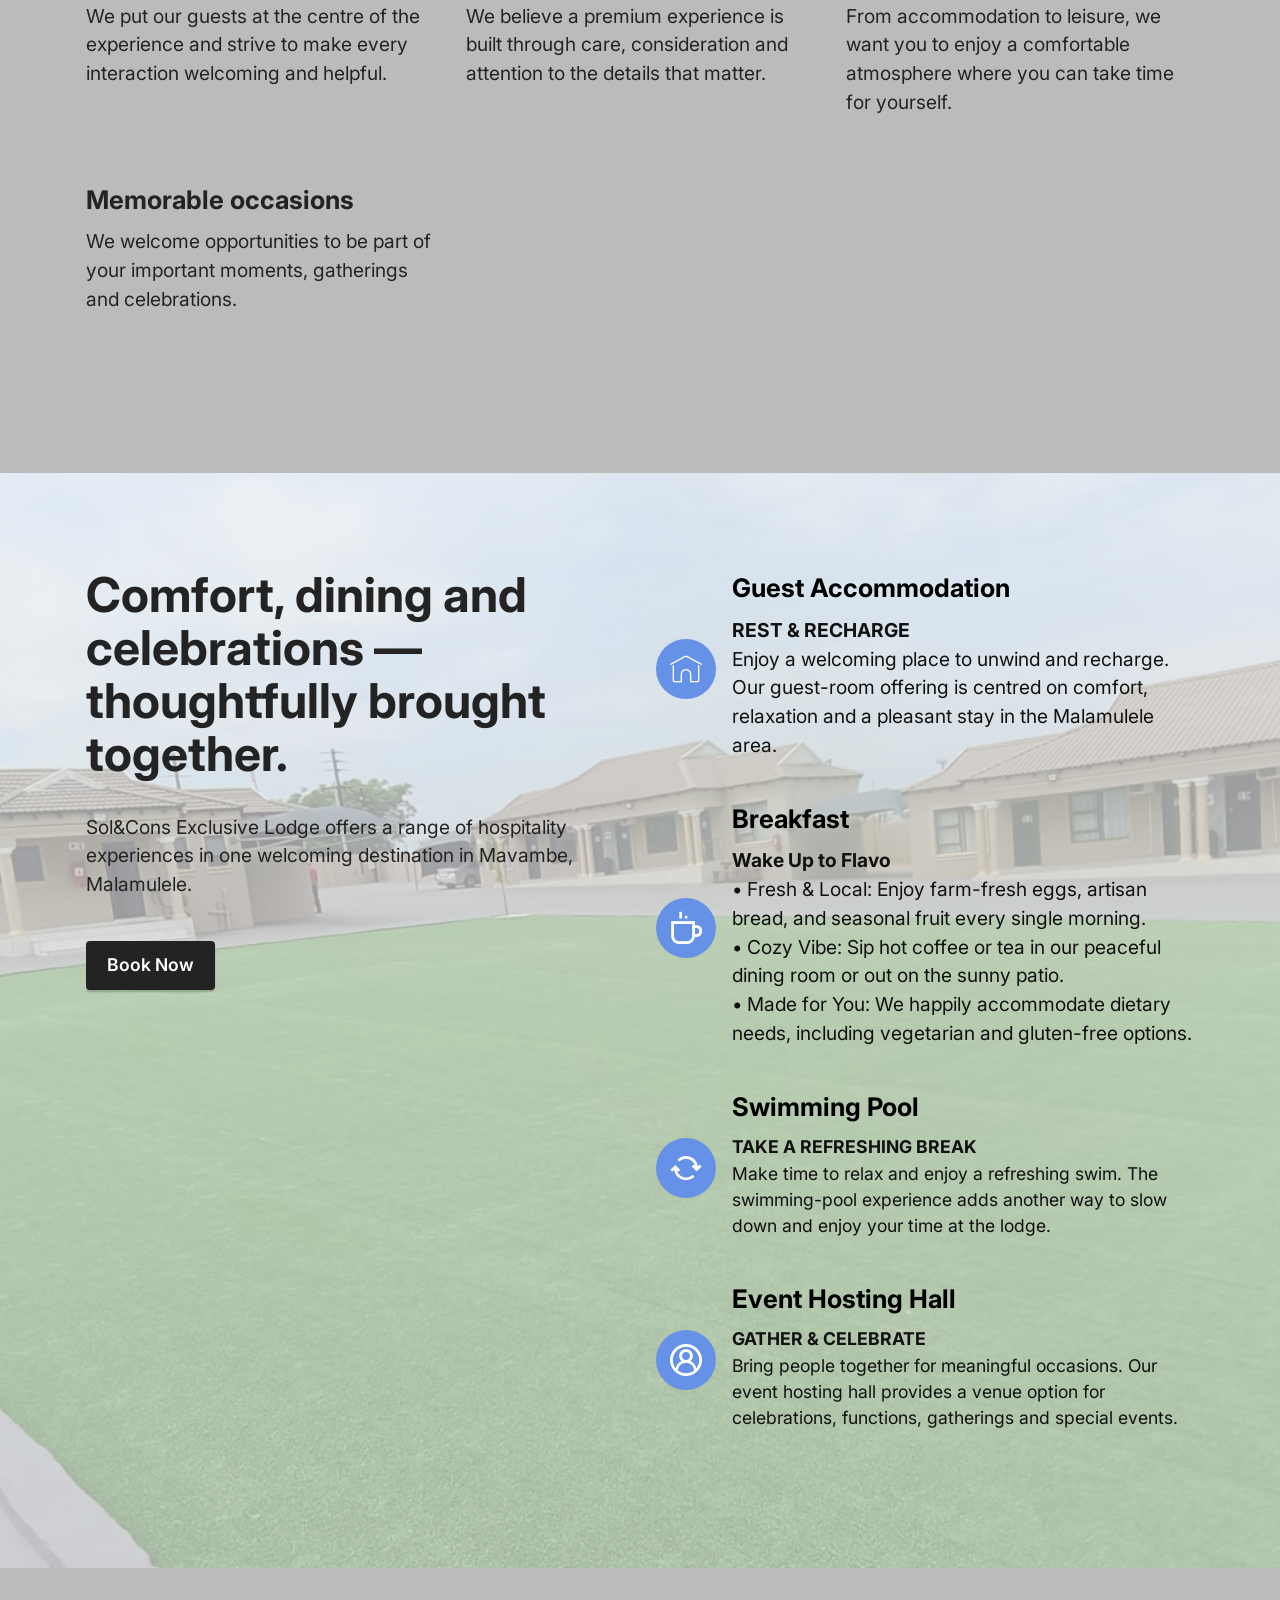
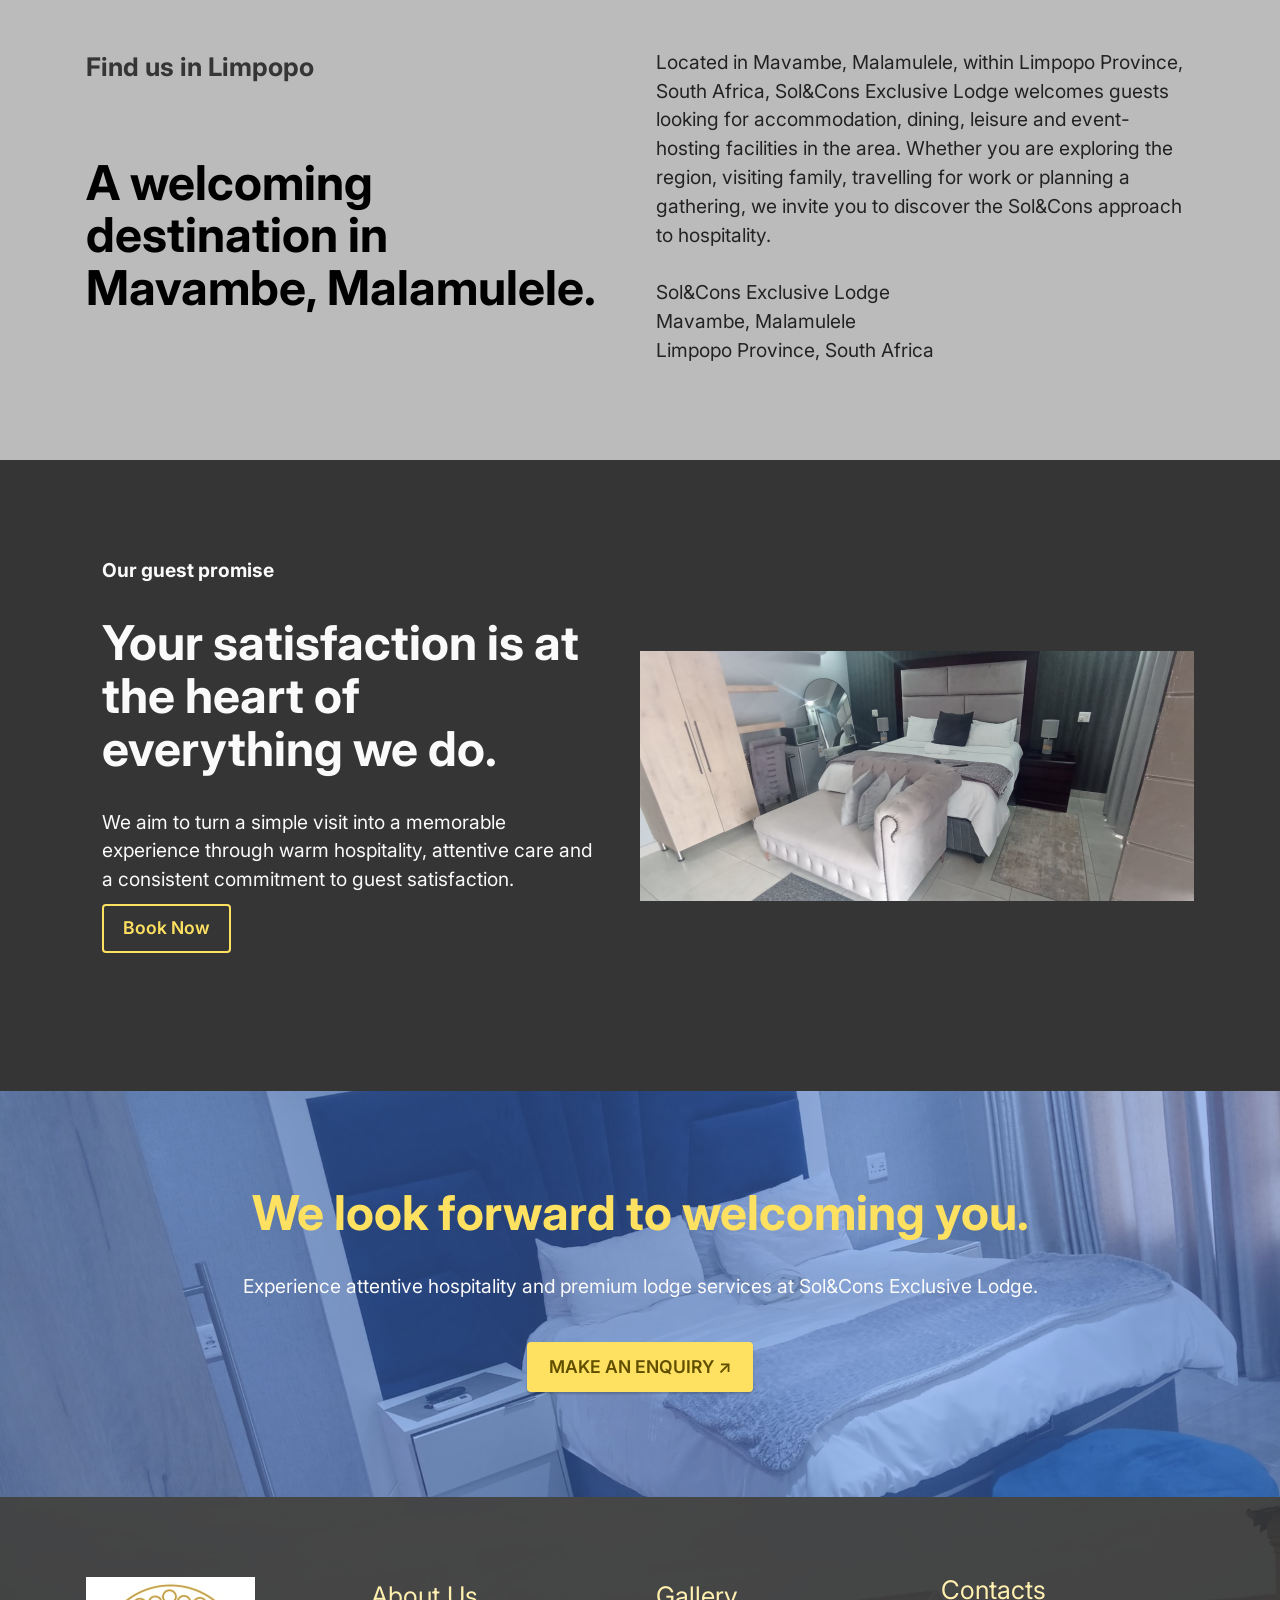
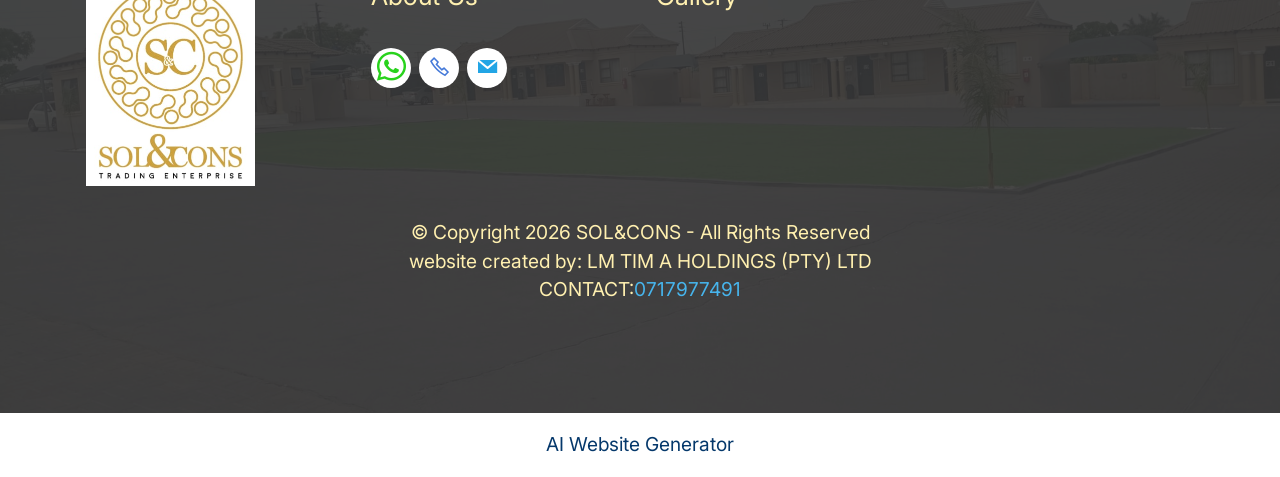
<file: page3.html>
<!DOCTYPE html>
<html  >
<head>
  <!-- Site made with Mobirise Website Builder v6.1.12, https://mobirise.com -->
  <meta charset="UTF-8">
  <meta http-equiv="X-UA-Compatible" content="IE=edge">
  <meta name="generator" content="Mobirise v6.1.12, mobirise.com">
  <meta name="viewport" content="width=device-width, initial-scale=1, minimum-scale=1">
  <link rel="shortcut icon" href="assets/images/img-20260325-wa00035b15d-96x96.jpeg" type="image/x-icon">
  <meta name="description" content="">
  
  
  <title>About Us</title>
  <link rel="stylesheet" href="assets/web/assets/mobirise-icons2/mobirise2.css">
  <link rel="stylesheet" href="assets/web/assets/mobirise-icons/mobirise-icons.css">
  <link rel="stylesheet" href="assets/bootstrap/css/bootstrap.min.css">
  <link rel="stylesheet" href="assets/dropdown/css/style.css">
  <link rel="stylesheet" href="assets/socicon/css/styles.css">
  <link rel="stylesheet" href="assets/theme/css/style.css">
  <link rel="preload" href="https://fonts.googleapis.com/css?family=Inter:100,200,300,400,500,600,700,800,900,100i,200i,300i,400i,500i,600i,700i,800i,900i&display=swap" as="style" onload="this.onload=null;this.rel='stylesheet'">
  <noscript><link rel="stylesheet" href="https://fonts.googleapis.com/css?family=Inter:100,200,300,400,500,600,700,800,900,100i,200i,300i,400i,500i,600i,700i,800i,900i&display=swap"></noscript>
  <link rel="preload" as="style" href="assets/mobirise/css/mbr-additional.css?v=B8kbJ0"><link rel="stylesheet" href="assets/mobirise/css/mbr-additional.css?v=B8kbJ0" type="text/css">

  
  
  
</head>
<body>
  
  <section data-bs-version="5.1" class="menu menu3 cid-sFAA5oUu2Y" once="menu" id="menu3-4">
    
    <nav class="navbar navbar-dropdown navbar-expand-lg">
        <div class="container">
            <div class="navbar-brand">
                <span class="navbar-logo">
                    <a href="https://mobiri.se">
                        <img src="assets/images/img-20260325-wa00035b15d-96x96.jpeg" alt="Mobirise Website Builder" style="height: 3rem;">
                    </a>
                </span>
                <span class="navbar-caption-wrap"><a class="navbar-caption text-white text-primary display-5" href="index.html">SOL&amp;CONS</a></span>
            </div>
            <button class="navbar-toggler" type="button" data-toggle="collapse" data-bs-toggle="collapse" data-target="#navbarSupportedContent" data-bs-target="#navbarSupportedContent" aria-controls="navbarNavAltMarkup" aria-expanded="false" aria-label="Toggle navigation">
                <div class="hamburger">
                    <span></span>
                    <span></span>
                    <span></span>
                    <span></span>
                </div>
            </button>
            <div class="collapse navbar-collapse" id="navbarSupportedContent">
                <ul class="navbar-nav nav-dropdown" data-app-modern-menu="true"><li class="nav-item"><a class="nav-link link text-white text-primary display-7" href="index.html">Home&nbsp;</a></li>
                    <li class="nav-item"><a class="nav-link link text-white text-primary display-7" href="index.html#contacts3-c">Contact</a></li>
                    <li class="nav-item"><a class="nav-link link text-white text-primary display-7" href="page2.html">Gallery</a>
                    </li><li class="nav-item"><a class="nav-link link text-white text-primary display-7" href="page3.html">About</a></li></ul>
                <div class="icons-menu">
                    <a class="iconfont-wrapper" href="mailto:solandconsbe@gmail.com?subject=web%20query">
                        <span class="p-2 mbr-iconfont socicon-mail socicon"></span>
                    </a>
                    <a class="iconfont-wrapper" href="tel:+27711238844">
                        <span class="p-2 mbr-iconfont mobi-mbri-phone mobi-mbri"></span>
                    </a>
                    <a class="iconfont-wrapper" href="https://wa.me/27711238844">
                        <span class="p-2 mbr-iconfont socicon-whatsapp socicon"></span>
                    </a>
                    
                </div>
                <div class="navbar-buttons mbr-section-btn"><a class="btn btn-warning-outline display-4" href="https://mobiri.se">BOOK/ENQUIRE NOW</a></div>
            </div>
        </div>
    </nav>
</section>

<section data-bs-version="5.1" class="features19 cid-vzWoJBAbjl" id="features19-10">

    

    
    
    <div class="container">
        <div class="row justify-content-center">
            <div class="card col-12 col-lg">
                <div class="card-wrapper">
                    <h6 class="card-title mbr-fonts-style mb-4 display-2"><strong><br></strong>Our story · Our standard<div><strong>More than accommodation. A commitment to excellence.</strong></div></h6>
                    <p class="mbr-text mbr-fonts-style display-7">At Sol&amp;Cons Exclusive Lodge, we believe every guest deserves to feel welcomed, valued and exceptionally well cared for. Based in Mavambe, Malamulele, in Limpopo Province, we are a hospitality destination built around a simple promise: to make every visit comfortable, enjoyable and worth remembering.
<br>
<br>From the moment you arrive, our focus is on delivering attentive service and a welcoming atmosphere. Whether you are travelling for business, taking time out with loved ones, enjoying a meal, relaxing by the swimming pool or bringing people together for a special occasion, we want your experience to exceed expectations.
<br>
<br>Our approach is personal and guest-focused. We pay attention to the details that matter, because true quality is not only about the facilities you enjoy — it is also about how you are treated throughout your stay.</p>
                    <div class="mbr-section-btn"><a class="btn btn-black display-4" href="https://wa.me/27711238844">Book /Enquire Now</a></div>
                </div>
            </div>
            <div class="col-12 col-lg-5">
                <div class="image-wrapper">
                    <img src="assets/images/img-20261027-123801-1076x2386.jpg" alt="Mobirise Website Builder">
                </div>
            </div>
        </div>
    </div>
</section>

<section data-bs-version="5.1" class="features18 cid-vzWoxyMro3" id="features18-z">

    

    
    
    <div class="container">
        <div class="mbr-section-head">
            <div class="col-12">
                <h4 class="mbr-section-title mbr-fonts-style align-center mb-0 display-2"><strong>Our guest promise</strong><br><strong>Your satisfaction is at the heart of everything we do.</strong></h4>
                <h5 class="mbr-section-subtitle mbr-fonts-style align-center mb-0 mt-2 display-7"><strong>Your satisfaction is at the heart of everything we do.</strong><br><strong>We aim to turn a simple visit into a memorable experience through warm hospitality, attentive care and a consistent commitment to guest satisfaction.</strong></h5>
            </div>
        </div>
        <div class="row mt-4">
            <div class="item features-without-image mb-3 col-12 col-md-4">
                <div class="item-wrapper mb-4">
                    <div class="card-box align-left">
                        <h4 class="card-title mbr-fonts-style align-left display-5"><strong>Guest-first service</strong></h4>
                        <p class="mbr-text mbr-fonts-style mb-3 display-7">We put our guests at the centre of the experience and strive to make every interaction welcoming and helpful.</p>
                        <div class="link-wrap">
                            
                        </div>
                    </div>
                </div>
            </div>
            <div class="item features-without-image mb-3 col-12 col-md-4">
                <div class="item-wrapper mb-4">
                    <div class="card-box align-left">
                        <h4 class="card-title mbr-fonts-style align-left display-5"><strong>Quality in every detail</strong></h4>
                        <p class="mbr-text mbr-fonts-style mb-3 display-7">We believe a premium experience is built through care, consideration and attention to the details that matter.</p>
                        <div class="link-wrap">
                            
                        </div>
                    </div>
                </div>
            </div>
            <div class="item features-without-image mb-3 col-12 col-md-4">
                <div class="item-wrapper mb-4">
                    <div class="card-box align-left">
                        <h4 class="card-title mbr-fonts-style align-left display-5"><strong>Comfort &amp; relaxation</strong></h4>
                        <p class="mbr-text mbr-fonts-style mb-3 display-7">From accommodation to leisure, we want you to enjoy a comfortable atmosphere where you can take time for yourself.</p>
                        <div class="link-wrap">
                            
                        </div>
                    </div>
                </div>
            </div><div class="item features-without-image mb-3 col-12 col-md-4">
                <div class="item-wrapper mb-4">
                    <div class="card-box align-left">
                        <h4 class="card-title mbr-fonts-style align-left display-5"><strong>Memorable occasions</strong></h4>
                        <p class="mbr-text mbr-fonts-style mb-3 display-7">We welcome opportunities to be part of your important moments, gatherings and celebrations.</p>
                        <div class="link-wrap">
                            
                        </div>
                    </div>
                </div>
            </div>
        </div>
    </div>
</section>

<section data-bs-version="5.1" class="features13 cid-vzXbLpA1vL" id="features13-14">

    

    
    <div class="mbr-overlay" style="opacity: 0.6; background-color: rgb(250, 250, 250);">
    </div>
    <div class="container">
        <div class="row justify-content-center">
            <div class="col-12 col-lg-6">
                <div class="card-wrapper">
                    <div class="card-box align-left">
                        <h4 class="card-title mbr-fonts-style mb-4 display-2"><strong>Comfort, dining and celebrations — thoughtfully brought together.</strong></h4>
                        <p class="mbr-text mbr-fonts-style mb-4 display-7">Sol&amp;Cons Exclusive Lodge offers a range of hospitality experiences in one welcoming destination in Mavambe, Malamulele.</p>
                        <div class="mbr-section-btn"><a class="btn btn-black display-4" href="https://wa.me/27711238844">Book Now</a></div>
                    </div>
                </div>
            </div>
            <div class="col-12 col-lg-6">
                <div class="item features-without-image">
                    <div class="item-wrapper mbr-flex">
                        <div class="icon-box">
                            <span class="mbr-iconfont mbri-home"></span>
                        </div>
                        <div class="text-box">
                            <h3 class="icon-title mbr-black mbr-fonts-style display-5"><strong>Guest Accommodation</strong></h3>
                            <h5 class="icon-text mbr-black mbr-fonts-style display-7"><strong>REST &amp; RECHARGE</strong><br>Enjoy a welcoming place to unwind and recharge. Our guest-room offering is centred on comfort, relaxation and a pleasant stay in the Malamulele area.</h5>
                        </div>
                    </div>
                </div>
                <div class="item features-without-image">
                    <div class="item-wrapper mbr-flex">
                        <div class="icon-box">
                            <span class="mbr-iconfont mobi-mbri-hot-cup mobi-mbri"></span>
                        </div>
                        <div class="text-box">
                            <h3 class="icon-title mbr-black mbr-fonts-style display-5"><strong>Breakfast&nbsp;</strong></h3>
                            <h5 class="icon-text mbr-black mbr-fonts-style display-7"><div><strong style="font-size: 1.2rem;">Wake Up to Flavo</strong><br></div><div>• Fresh &amp; Local: Enjoy farm-fresh eggs, artisan bread, and seasonal fruit every single morning.</div><div>• Cozy Vibe: Sip hot coffee or tea in our peaceful dining room or out on the sunny patio.</div><div>• Made for You: We happily accommodate dietary needs, including vegetarian and gluten-free options.</div></h5>
                        </div>
                    </div>
                </div><div class="item features-without-image">
                    <div class="item-wrapper mbr-flex">
                        <div class="icon-box">
                            <span class="mbr-iconfont mobi-mbri-update mobi-mbri"></span>
                        </div>
                        <div class="text-box">
                            <h3 class="icon-title mbr-black mbr-fonts-style display-5"><strong>Swimming Pool</strong><br></h3>
                            <h5 class="icon-text mbr-black mbr-fonts-style display-4"><strong>TAKE A REFRESHING BREAK<br></strong>Make time to relax and enjoy a refreshing swim. The swimming-pool experience adds another way to slow down and enjoy your time at the lodge.</h5>
                        </div>
                    </div>
                </div>
                <div class="item features-without-image">
                    <div class="item-wrapper mbr-flex">
                        <div class="icon-box">
                            <span class="mbr-iconfont mobi-mbri-user-2 mobi-mbri"></span>
                        </div>
                        <div class="text-box">
                            <h3 class="icon-title mbr-black mbr-fonts-style display-5"><strong>Event Hosting Hall</strong></h3>
                            <h5 class="icon-text mbr-black mbr-fonts-style display-4"><strong>GATHER &amp; CELEBRATE</strong><br>Bring people together for meaningful occasions. Our event hosting hall provides a venue option for celebrations, functions, gatherings and special events.</h5>
                        </div>
                    </div>
                </div>
            </div>
        </div>
    </div>
</section>

<section data-bs-version="5.1" class="content10 cid-vzXeMUq236" id="content10-15">
    
    <div class="container">
        <div class="row justify-content-center">
            <div class="col-12 col-md">
                <h5 class="mbr-section-title mbr-fonts-style mb-4 display-5"><strong>Find us in Limpopo
</strong><div><strong><br></strong></div></h5>
                <h6 class="mbr-section-subtitle mbr-fonts-style mb-4 display-2"><strong>A welcoming destination in Mavambe, Malamulele.</strong></h6>
            </div>
            <div class="col-md-12 col-lg-6">
                <p class="mbr-text mbr-fonts-style display-7">Located in Mavambe, Malamulele, within Limpopo Province, South Africa, Sol&amp;Cons Exclusive Lodge welcomes guests looking for accommodation, dining, leisure and event-hosting facilities in the area. Whether you are exploring the region, visiting family, travelling for work or planning a gathering, we invite you to discover the Sol&amp;Cons approach to hospitality.
<br>
<br>Sol&amp;Cons Exclusive Lodge
<br>Mavambe, Malamulele
<br>Limpopo Province, South Africa</p>
            </div>
        </div>
    </div>
</section>

<section data-bs-version="5.1" class="features12 cid-vzWi336xG5" id="features12-w">

    

    
    
    <div class="container">
        <div class="m-0 row align-items-center">
            <div class="col-12 col-lg">
                <div class="card-wrapper">
                    <div class="card-box">
                        <h4 class="card-title mbr-fonts-style mb-4 display-7"><strong>Our guest promise</strong></h4>
                        <p class="mbr-text mbr-fonts-style mb-4 display-2"><strong>Your satisfaction is at the heart of everything we do.</strong></p>
                        <div class="mbr-text mbr-fonts-style counter-container display-7">We aim to turn a simple visit into a memorable experience through warm hospitality, attentive care and a consistent commitment to guest satisfaction.</div>
                        <div class="mbr-section-btn mb-4"><a class="btn btn-warning-outline display-4" href="https://wa.me/2711238844">Book Now</a></div>
                    </div>
                </div>
            </div>
            <div class="p-0 col-12 col-lg-6 md-pb">
                <div class="image-wrapper">
                    <img src="assets/images/img-20261027-125123-1108x500.jpg" alt="Mobirise Website Builder">
                </div>
            </div>
        </div>
    </div>
</section>

<section data-bs-version="5.1" class="info3 cid-vzXfLEVv44" id="info3-16">

    

    
    <div class="mbr-overlay" style="opacity: 0.5; background-color: rgb(68, 121, 217);">
    </div>

    <div class="container">
        <div class="row justify-content-center">
            <div class="card col-12 col-lg-10">
                <div class="card-wrapper">
                    <div class="card-box align-center">
                        <h4 class="card-title mbr-fonts-style align-center mb-4 display-2"><strong>We look forward to welcoming you.</strong></h4>
                        <p class="mbr-text mbr-fonts-style mb-4 display-7">Experience attentive hospitality and premium lodge services at Sol&amp;Cons Exclusive Lodge.</p>
                        <div class="mbr-section-btn mt-3"><a class="btn btn-warning display-4" href="https://mobiri.se">MAKE AN ENQUIRY ↗</a></div>
                    </div>
                </div>
            </div>
        </div>
    </div>
</section>

<section data-bs-version="5.1" class="footer4 cid-vzUHqjrByo" once="footers" id="footer4-t">

    

    
    <div class="mbr-overlay" style="opacity: 0.9; background-color: rgb(53, 53, 53);"></div>
    <div class="container">
        <div class="row mbr-white">
            <div class="col-6 col-lg-3">
                <div class="media-wrap col-md-8 col-12">
                    <a href="https://mobiri.se/">
                        <img src="assets/images/img-20260325-wa0004-337x417.jpg" alt="Mobirise Website Builder">
                    </a>
                </div>
            </div>
            <div class="col-12 col-md-6 col-lg-3">
                
                <p class="mbr-text mbr-fonts-style mb-4 display-5">About Us</p>
                
                <div class="social-row display-7">
                    <div class="soc-item">
                        <a href="https://wa.me/27711238844">
                            <span class="mbr-iconfont socicon-whatsapp socicon" style="font-size: 29px; color: rgb(40, 210, 28); fill: rgb(40, 210, 28);"></span>
                        </a>
                    </div>
                    <div class="soc-item">
                        <a href="tel:+27711238844">
                            <span class="mbr-iconfont mobi-mbri-phone mobi-mbri" style="color: rgb(68, 121, 217); fill: rgb(68, 121, 217);"></span>
                        </a>
                    </div>
                    <div class="soc-item">
                        <a href="mailto:solandconsbe@gmail.com?subject=online%20query">
                            <span class="mbr-iconfont socicon-mail socicon" style="color: rgb(34, 165, 229); fill: rgb(34, 165, 229);"></span>
                        </a>
                    </div>
                    
                </div>
            </div>
            <div class="col-12 col-md-6 col-lg-3">
                
                <ul class="list mbr-fonts-style display-5">Gallery</ul>
            </div>
            <div class="col-12 col-md-6 col-lg-3">
                
                <ul class="list mbr-fonts-style display-5"><p>Contacts</p></ul>
            </div>
            <div class="col-12 mt-4">
                <p class="mbr-text mb-0 mbr-fonts-style copyright align-center display-7">
                    © Copyright 2026 SOL&amp;CONS - All Rights Reserved<br>website created by: LM TIM A HOLDINGS (PTY) LTD<br>CONTACT:<a href="https://wa.me/27717977491" class="text-info">0717977491</a><br><br></p>
            </div>
        </div>
    </div>
</section><section class="display-7" style="padding: 0;align-items: center;justify-content: center;flex-wrap: wrap;    align-content: center;display: flex;position: relative;height: 4rem;"><a href="https://mobiri.se/4388259" style="flex: 1 1;height: 4rem;position: absolute;width: 100%;z-index: 1;"><img alt="" style="height: 4rem;" src="[data-uri]"></a><p style="margin: 0;text-align: center;" class="display-7">&#8204;</p><a style="z-index:1" href="https://mobirise.com/builder/ai-website-generator.html">AI Website Generator</a></section><script src="assets/bootstrap/js/bootstrap.bundle.min.js"></script>  <script src="assets/smoothscroll/smooth-scroll.js"></script>  <script src="assets/ytplayer/index.js"></script>  <script src="assets/dropdown/js/navbar-dropdown.js"></script>  <script src="assets/theme/js/script.js"></script>  
  
  
</body>
</html>
</file>
<file: assets/web/assets/mobirise-icons2/mobirise2.css>
@font-face {
  font-family: 'Moririse2';
  font-display: swap;
  src:  url('mobirise2.eot?f2bix4');
  src:  url('mobirise2.eot?f2bix4#iefix') format('embedded-opentype'),
    url('mobirise2.woff2?f2bix4') format('woff2'),
    url('mobirise2.woff?f2bix4') format('woff'),
    url('mobirise2.ttf?f2bix4') format('truetype'),
    url('mobirise2.svg?f2bix4#mobirise2') format('svg');
  font-weight: normal;
  font-style: normal;
}

[class^="mobi-"], [class*=" mobi-"] {
  /* use !important to prevent issues with browser extensions that change fonts */
  font-family: 'Moririse2' !important;
  speak: none;
  font-style: normal;
  font-weight: normal;
  font-variant: normal;
  text-transform: none;
  line-height: 1;

  /* Better Font Rendering =========== */
  -webkit-font-smoothing: antialiased;
  -moz-osx-font-smoothing: grayscale;
}

.mobi-mbri-add-submenu:before {
  content: "\e900";
}
.mobi-mbri-alert:before {
  content: "\e901";
}
.mobi-mbri-align-center:before {
  content: "\e902";
}
.mobi-mbri-align-justify:before {
  content: "\e903";
}
.mobi-mbri-align-left:before {
  content: "\e904";
}
.mobi-mbri-align-right:before {
  content: "\e905";
}
.mobi-mbri-android:before {
  content: "\e906";
}
.mobi-mbri-apple:before {
  content: "\e907";
}
.mobi-mbri-arrow-down:before {
  content: "\e908";
}
.mobi-mbri-arrow-next:before {
  content: "\e909";
}
.mobi-mbri-arrow-prev:before {
  content: "\e90a";
}
.mobi-mbri-arrow-up:before {
  content: "\e90b";
}
.mobi-mbri-bold:before {
  content: "\e90c";
}
.mobi-mbri-bookmark:before {
  content: "\e90d";
}
.mobi-mbri-bootstrap:before {
  content: "\e90e";
}
.mobi-mbri-briefcase:before {
  content: "\e90f";
}
.mobi-mbri-browse:before {
  content: "\e910";
}
.mobi-mbri-bulleted-list:before {
  content: "\e911";
}
.mobi-mbri-calendar:before {
  content: "\e912";
}
.mobi-mbri-camera:before {
  content: "\e913";
}
.mobi-mbri-cart-add:before {
  content: "\e914";
}
.mobi-mbri-cart-full:before {
  content: "\e915";
}
.mobi-mbri-cash:before {
  content: "\e916";
}
.mobi-mbri-change-style:before {
  content: "\e917";
}
.mobi-mbri-chat:before {
  content: "\e918";
}
.mobi-mbri-clock:before {
  content: "\e919";
}
.mobi-mbri-close:before {
  content: "\e91a";
}
.mobi-mbri-cloud:before {
  content: "\e91b";
}
.mobi-mbri-code:before {
  content: "\e91c";
}
.mobi-mbri-contact-form:before {
  content: "\e91d";
}
.mobi-mbri-credit-card:before {
  content: "\e91e";
}
.mobi-mbri-cursor-click:before {
  content: "\e91f";
}
.mobi-mbri-cust-feedback:before {
  content: "\e920";
}
.mobi-mbri-database:before {
  content: "\e921";
}
.mobi-mbri-delivery:before {
  content: "\e922";
}
.mobi-mbri-desktop:before {
  content: "\e923";
}
.mobi-mbri-devices:before {
  content: "\e924";
}
.mobi-mbri-down:before {
  content: "\e925";
}
.mobi-mbri-download-2:before {
  content: "\e926";
}
.mobi-mbri-download:before {
  content: "\e927";
}
.mobi-mbri-drag-n-drop-2:before {
  content: "\e928";
}
.mobi-mbri-drag-n-drop:before {
  content: "\e929";
}
.mobi-mbri-edit-2:before {
  content: "\e92a";
}
.mobi-mbri-edit:before {
  content: "\e92b";
}
.mobi-mbri-error:before {
  content: "\e92c";
}
.mobi-mbri-extension:before {
  content: "\e92d";
}
.mobi-mbri-features:before {
  content: "\e92e";
}
.mobi-mbri-file:before {
  content: "\e92f";
}
.mobi-mbri-flag:before {
  content: "\e930";
}
.mobi-mbri-folder:before {
  content: "\e931";
}
.mobi-mbri-gift:before {
  content: "\e932";
}
.mobi-mbri-github:before {
  content: "\e933";
}
.mobi-mbri-globe-2:before {
  content: "\e934";
}
.mobi-mbri-globe:before {
  content: "\e935";
}
.mobi-mbri-growing-chart:before {
  content: "\e936";
}
.mobi-mbri-hearth:before {
  content: "\e937";
}
.mobi-mbri-help:before {
  content: "\e938";
}
.mobi-mbri-home:before {
  content: "\e939";
}
.mobi-mbri-hot-cup:before {
  content: "\e93a";
}
.mobi-mbri-idea:before {
  content: "\e93b";
}
.mobi-mbri-image-gallery:before {
  content: "\e93c";
}
.mobi-mbri-image-slider:before {
  content: "\e93d";
}
.mobi-mbri-info:before {
  content: "\e93e";
}
.mobi-mbri-italic:before {
  content: "\e93f";
}
.mobi-mbri-key:before {
  content: "\e940";
}
.mobi-mbri-laptop:before {
  content: "\e941";
}
.mobi-mbri-layers:before {
  content: "\e942";
}
.mobi-mbri-left-right:before {
  content: "\e943";
}
.mobi-mbri-left:before {
  content: "\e944";
}
.mobi-mbri-letter:before {
  content: "\e945";
}
.mobi-mbri-like:before {
  content: "\e946";
}
.mobi-mbri-link:before {
  content: "\e947";
}
.mobi-mbri-lock:before {
  content: "\e948";
}
.mobi-mbri-login:before {
  content: "\e949";
}
.mobi-mbri-logout:before {
  content: "\e94a";
}
.mobi-mbri-magic-stick:before {
  content: "\e94b";
}
.mobi-mbri-map-pin:before {
  content: "\e94c";
}
.mobi-mbri-menu:before {
  content: "\e94d";
}
.mobi-mbri-mobile-2:before {
  content: "\e94e";
}
.mobi-mbri-mobile-horizontal:before {
  content: "\e94f";
}
.mobi-mbri-mobile:before {
  content: "\e950";
}
.mobi-mbri-mobirise:before {
  content: "\e951";
}
.mobi-mbri-more-horizontal:before {
  content: "\e952";
}
.mobi-mbri-more-vertical:before {
  content: "\e953";
}
.mobi-mbri-music:before {
  content: "\e954";
}
.mobi-mbri-new-file:before {
  content: "\e955";
}
.mobi-mbri-numbered-list:before {
  content: "\e956";
}
.mobi-mbri-opened-folder:before {
  content: "\e957";
}
.mobi-mbri-pages:before {
  content: "\e958";
}
.mobi-mbri-paper-plane:before {
  content: "\e959";
}
.mobi-mbri-paperclip:before {
  content: "\e95a";
}
.mobi-mbri-phone:before {
  content: "\e95b";
}
.mobi-mbri-photo:before {
  content: "\e95c";
}
.mobi-mbri-photos:before {
  content: "\e95d";
}
.mobi-mbri-pin:before {
  content: "\e95e";
}
.mobi-mbri-play:before {
  content: "\e95f";
}
.mobi-mbri-plus:before {
  content: "\e960";
}
.mobi-mbri-preview:before {
  content: "\e961";
}
.mobi-mbri-print:before {
  content: "\e962";
}
.mobi-mbri-protect:before {
  content: "\e963";
}
.mobi-mbri-question:before {
  content: "\e964";
}
.mobi-mbri-quote-left:before {
  content: "\e965";
}
.mobi-mbri-quote-right:before {
  content: "\e966";
}
.mobi-mbri-redo:before {
  content: "\e967";
}
.mobi-mbri-refresh:before {
  content: "\e968";
}
.mobi-mbri-responsive-2:before {
  content: "\e969";
}
.mobi-mbri-responsive:before {
  content: "\e96a";
}
.mobi-mbri-right:before {
  content: "\e96b";
}
.mobi-mbri-rocket:before {
  content: "\e96c";
}
.mobi-mbri-sad-face:before {
  content: "\e96d";
}
.mobi-mbri-sale:before {
  content: "\e96e";
}
.mobi-mbri-save:before {
  content: "\e96f";
}
.mobi-mbri-search:before {
  content: "\e970";
}
.mobi-mbri-setting-2:before {
  content: "\e971";
}
.mobi-mbri-setting-3:before {
  content: "\e972";
}
.mobi-mbri-setting:before {
  content: "\e973";
}
.mobi-mbri-share:before {
  content: "\e974";
}
.mobi-mbri-shopping-bag:before {
  content: "\e975";
}
.mobi-mbri-shopping-basket:before {
  content: "\e976";
}
.mobi-mbri-shopping-cart:before {
  content: "\e977";
}
.mobi-mbri-sites:before {
  content: "\e978";
}
.mobi-mbri-smile-face:before {
  content: "\e979";
}
.mobi-mbri-speed:before {
  content: "\e97a";
}
.mobi-mbri-star:before {
  content: "\e97b";
}
.mobi-mbri-success:before {
  content: "\e97c";
}
.mobi-mbri-sun:before {
  content: "\e97d";
}
.mobi-mbri-sun2:before {
  content: "\e97e";
}
.mobi-mbri-tablet-vertical:before {
  content: "\e97f";
}
.mobi-mbri-tablet:before {
  content: "\e980";
}
.mobi-mbri-target:before {
  content: "\e981";
}
.mobi-mbri-timer:before {
  content: "\e982";
}
.mobi-mbri-to-ftp:before {
  content: "\e983";
}
.mobi-mbri-to-local-drive:before {
  content: "\e984";
}
.mobi-mbri-touch-swipe:before {
  content: "\e985";
}
.mobi-mbri-touch:before {
  content: "\e986";
}
.mobi-mbri-trash:before {
  content: "\e987";
}
.mobi-mbri-underline:before {
  content: "\e988";
}
.mobi-mbri-undo:before {
  content: "\e989";
}
.mobi-mbri-unlink:before {
  content: "\e98a";
}
.mobi-mbri-unlock:before {
  content: "\e98b";
}
.mobi-mbri-up-down:before {
  content: "\e98c";
}
.mobi-mbri-up:before {
  content: "\e98d";
}
.mobi-mbri-update:before {
  content: "\e98e";
}
.mobi-mbri-upload-2:before {
  content: "\e98f";
}
.mobi-mbri-upload:before {
  content: "\e990";
}
.mobi-mbri-user-2:before {
  content: "\e991";
}
.mobi-mbri-user:before {
  content: "\e992";
}
.mobi-mbri-users:before {
  content: "\e993";
}
.mobi-mbri-video-play:before {
  content: "\e994";
}
.mobi-mbri-video:before {
  content: "\e995";
}
.mobi-mbri-watch:before {
  content: "\e996";
}
.mobi-mbri-website-theme-2:before {
  content: "\e997";
}
.mobi-mbri-website-theme:before {
  content: "\e998";
}
.mobi-mbri-wifi:before {
  content: "\e999";
}
.mobi-mbri-windows:before {
  content: "\e99a";
}
.mobi-mbri-zoom-in:before {
  content: "\e99b";
}
.mobi-mbri-zoom-out:before {
  content: "\e99c";
}
</file>
<file: assets/web/assets/mobirise-icons/mobirise-icons.css>
@font-face {
  font-family: 'MobiriseIcons';
  src:  url('mobirise-icons.eot?spat4u');
  src:  url('mobirise-icons.eot?spat4u#iefix') format('embedded-opentype'),
    url('mobirise-icons.woff2?spat4u') format('woff2'),
    url('mobirise-icons.woff?spat4u') format('woff'),
    url('mobirise-icons.ttf?spat4u') format('truetype'),
    url('mobirise-icons.svg?spat4u#MobiriseIcons') format('svg');
  font-weight: normal;
  font-style: normal;
  font-display: swap;
}

[class^="mbri-"], [class*=" mbri-"] {
  /* use !important to prevent issues with browser extensions that change fonts */
  font-family: MobiriseIcons !important;
  speak: none;
  font-style: normal;
  font-weight: normal;
  font-variant: normal;
  text-transform: none;
  line-height: 1;

  /* Better Font Rendering =========== */
  -webkit-font-smoothing: antialiased;
  -moz-osx-font-smoothing: grayscale;
}

.mbri-add-submenu:before {
  content: "\e900";
}
.mbri-alert:before {
  content: "\e901";
}
.mbri-align-center:before {
  content: "\e902";
}
.mbri-align-justify:before {
  content: "\e903";
}
.mbri-align-left:before {
  content: "\e904";
}
.mbri-align-right:before {
  content: "\e905";
}
.mbri-android:before {
  content: "\e906";
}
.mbri-apple:before {
  content: "\e907";
}
.mbri-arrow-down:before {
  content: "\e908";
}
.mbri-arrow-next:before {
  content: "\e909";
}
.mbri-arrow-prev:before {
  content: "\e90a";
}
.mbri-arrow-up:before {
  content: "\e90b";
}
.mbri-bold:before {
  content: "\e90c";
}
.mbri-bookmark:before {
  content: "\e90d";
}
.mbri-bootstrap:before {
  content: "\e90e";
}
.mbri-briefcase:before {
  content: "\e90f";
}
.mbri-browse:before {
  content: "\e910";
}
.mbri-bulleted-list:before {
  content: "\e911";
}
.mbri-calendar:before {
  content: "\e912";
}
.mbri-camera:before {
  content: "\e913";
}
.mbri-cart-add:before {
  content: "\e914";
}
.mbri-cart-full:before {
  content: "\e915";
}
.mbri-cash:before {
  content: "\e916";
}
.mbri-change-style:before {
  content: "\e917";
}
.mbri-chat:before {
  content: "\e918";
}
.mbri-clock:before {
  content: "\e919";
}
.mbri-close:before {
  content: "\e91a";
}
.mbri-cloud:before {
  content: "\e91b";
}
.mbri-code:before {
  content: "\e91c";
}
.mbri-contact-form:before {
  content: "\e91d";
}
.mbri-credit-card:before {
  content: "\e91e";
}
.mbri-cursor-click:before {
  content: "\e91f";
}
.mbri-cust-feedback:before {
  content: "\e920";
}
.mbri-database:before {
  content: "\e921";
}
.mbri-delivery:before {
  content: "\e922";
}
.mbri-desktop:before {
  content: "\e923";
}
.mbri-devices:before {
  content: "\e924";
}
.mbri-down:before {
  content: "\e925";
}
.mbri-download:before {
  content: "\e989";
}
.mbri-drag-n-drop:before {
  content: "\e927";
}
.mbri-drag-n-drop2:before {
  content: "\e928";
}
.mbri-edit:before {
  content: "\e929";
}
.mbri-edit2:before {
  content: "\e92a";
}
.mbri-error:before {
  content: "\e92b";
}
.mbri-extension:before {
  content: "\e92c";
}
.mbri-features:before {
  content: "\e92d";
}
.mbri-file:before {
  content: "\e92e";
}
.mbri-flag:before {
  content: "\e92f";
}
.mbri-folder:before {
  content: "\e930";
}
.mbri-gift:before {
  content: "\e931";
}
.mbri-github:before {
  content: "\e932";
}
.mbri-globe:before {
  content: "\e933";
}
.mbri-globe-2:before {
  content: "\e934";
}
.mbri-growing-chart:before {
  content: "\e935";
}
.mbri-hearth:before {
  content: "\e936";
}
.mbri-help:before {
  content: "\e937";
}
.mbri-home:before {
  content: "\e938";
}
.mbri-hot-cup:before {
  content: "\e939";
}
.mbri-idea:before {
  content: "\e93a";
}
.mbri-image-gallery:before {
  content: "\e93b";
}
.mbri-image-slider:before {
  content: "\e93c";
}
.mbri-info:before {
  content: "\e93d";
}
.mbri-italic:before {
  content: "\e93e";
}
.mbri-key:before {
  content: "\e93f";
}
.mbri-laptop:before {
  content: "\e940";
}
.mbri-layers:before {
  content: "\e941";
}
.mbri-left-right:before {
  content: "\e942";
}
.mbri-left:before {
  content: "\e943";
}
.mbri-letter:before {
  content: "\e944";
}
.mbri-like:before {
  content: "\e945";
}
.mbri-link:before {
  content: "\e946";
}
.mbri-lock:before {
  content: "\e947";
}
.mbri-login:before {
  content: "\e948";
}
.mbri-logout:before {
  content: "\e949";
}
.mbri-magic-stick:before {
  content: "\e94a";
}
.mbri-map-pin:before {
  content: "\e94b";
}
.mbri-menu:before {
  content: "\e94c";
}
.mbri-mobile:before {
  content: "\e94d";
}
.mbri-mobile2:before {
  content: "\e94e";
}
.mbri-mobirise:before {
  content: "\e94f";
}
.mbri-more-horizontal:before {
  content: "\e950";
}
.mbri-more-vertical:before {
  content: "\e951";
}
.mbri-music:before {
  content: "\e952";
}
.mbri-new-file:before {
  content: "\e953";
}
.mbri-numbered-list:before {
  content: "\e954";
}
.mbri-opened-folder:before {
  content: "\e955";
}
.mbri-pages:before {
  content: "\e956";
}
.mbri-paper-plane:before {
  content: "\e957";
}
.mbri-paperclip:before {
  content: "\e958";
}
.mbri-photo:before {
  content: "\e959";
}
.mbri-photos:before {
  content: "\e95a";
}
.mbri-pin:before {
  content: "\e95b";
}
.mbri-play:before {
  content: "\e95c";
}
.mbri-plus:before {
  content: "\e95d";
}
.mbri-preview:before {
  content: "\e95e";
}
.mbri-print:before {
  content: "\e95f";
}
.mbri-protect:before {
  content: "\e960";
}
.mbri-question:before {
  content: "\e961";
}
.mbri-quote-left:before {
  content: "\e962";
}
.mbri-quote-right:before {
  content: "\e963";
}
.mbri-refresh:before {
  content: "\e964";
}
.mbri-responsive:before {
  content: "\e965";
}
.mbri-right:before {
  content: "\e966";
}
.mbri-rocket:before {
  content: "\e967";
}
.mbri-sad-face:before {
  content: "\e968";
}
.mbri-sale:before {
  content: "\e969";
}
.mbri-save:before {
  content: "\e96a";
}
.mbri-search:before {
  content: "\e96b";
}
.mbri-setting:before {
  content: "\e96c";
}
.mbri-setting2:before {
  content: "\e96d";
}
.mbri-setting3:before {
  content: "\e96e";
}
.mbri-share:before {
  content: "\e96f";
}
.mbri-shopping-bag:before {
  content: "\e970";
}
.mbri-shopping-basket:before {
  content: "\e971";
}
.mbri-shopping-cart:before {
  content: "\e972";
}
.mbri-sites:before {
  content: "\e973";
}
.mbri-smile-face:before {
  content: "\e974";
}
.mbri-speed:before {
  content: "\e975";
}
.mbri-star:before {
  content: "\e976";
}
.mbri-success:before {
  content: "\e977";
}
.mbri-sun:before {
  content: "\e978";
}
.mbri-sun2:before {
  content: "\e979";
}
.mbri-tablet:before {
  content: "\e97a";
}
.mbri-tablet-vertical:before {
  content: "\e97b";
}
.mbri-target:before {
  content: "\e97c";
}
.mbri-timer:before {
  content: "\e97d";
}
.mbri-to-ftp:before {
  content: "\e97e";
}
.mbri-to-local-drive:before {
  content: "\e97f";
}
.mbri-touch-swipe:before {
  content: "\e980";
}
.mbri-touch:before {
  content: "\e981";
}
.mbri-trash:before {
  content: "\e982";
}
.mbri-underline:before {
  content: "\e983";
}
.mbri-unlink:before {
  content: "\e984";
}
.mbri-unlock:before {
  content: "\e985";
}
.mbri-up-down:before {
  content: "\e986";
}
.mbri-up:before {
  content: "\e987";
}
.mbri-update:before {
  content: "\e988";
}
.mbri-upload:before {
 content: "\e926"; 
}
.mbri-user:before {
  content: "\e98a";
}
.mbri-user2:before {
  content: "\e98b";
}
.mbri-users:before {
  content: "\e98c";
}
.mbri-video:before {
  content: "\e98d";
}
.mbri-video-play:before {
  content: "\e98e";
}
.mbri-watch:before {
  content: "\e98f";
}
.mbri-website-theme:before {
  content: "\e990";
}
.mbri-wifi:before {
  content: "\e991";
}
.mbri-windows:before {
  content: "\e992";
}
.mbri-zoom-out:before {
  content: "\e993";
}
.mbri-redo:before {
  content: "\e994";
}
.mbri-undo:before {
  content: "\e995";
}
</file>
<file: assets/web/assets/mobirise-icons-bold/mobirise-icons-bold.css>
@font-face {
  font-family: 'mobirise-icons-bold';
  font-display: swap;
  src:  url('mobirise-icons-bold.eot?m1l4yr');
  src:  url('mobirise-icons-bold.eot?m1l4yr#iefix') format('embedded-opentype'),
    url('mobirise-icons-bold.woff2?m1l4yr') format('woff2'),
    url('mobirise-icons-bold.woff?m1l4yr') format('woff'),
    url('mobirise-icons-bold.ttf?m1l4yr') format('truetype'),
    url('mobirise-icons-bold.svg?m1l4yr#mobirise-icons-bold') format('svg');
  font-weight: normal;
  font-style: normal;
}

[class^="mbrib-"], [class*="mbrib-"] {
  /* use !important to prevent issues with browser extensions that change fonts */
  font-family: 'mobirise-icons-bold' !important;
  speak: none;
  font-style: normal;
  font-weight: normal;
  font-variant: normal;
  text-transform: none;
  line-height: 1;

  /* Better Font Rendering =========== */
  -webkit-font-smoothing: antialiased;
  -moz-osx-font-smoothing: grayscale;
}

.mbrib-add-submenu:before {
  content: "\e900";
}
.mbrib-alert:before {
  content: "\e901";
}
.mbrib-align-center:before {
  content: "\e902";
}
.mbrib-align-justify:before {
  content: "\e903";
}
.mbrib-align-left:before {
  content: "\e904";
}
.mbrib-align-right:before {
  content: "\e905";
}
.mbrib-android:before {
  content: "\e906";
}
.mbrib-apple:before {
  content: "\e907";
}
.mbrib-arrow-down:before {
  content: "\e908";
}
.mbrib-arrow-next:before {
  content: "\e909";
}
.mbrib-arrow-prev:before {
  content: "\e90a";
}
.mbrib-arrow-up:before {
  content: "\e90b";
}
.mbrib-bold:before {
  content: "\e90c";
}
.mbrib-bookmark:before {
  content: "\e90d";
}
.mbrib-bootstrap:before {
  content: "\e90e";
}
.mbrib-briefcase:before {
  content: "\e90f";
}
.mbrib-browse:before {
  content: "\e910";
}
.mbrib-bulleted-list:before {
  content: "\e911";
}
.mbrib-calendar:before {
  content: "\e912";
}
.mbrib-camera:before {
  content: "\e913";
}
.mbrib-cart-add:before {
  content: "\e914";
}
.mbrib-cart-full:before {
  content: "\e915";
}
.mbrib-cash:before {
  content: "\e916";
}
.mbrib-change-style:before {
  content: "\e917";
}
.mbrib-chat:before {
  content: "\e918";
}
.mbrib-clock:before {
  content: "\e919";
}
.mbrib-close:before {
  content: "\e91a";
}
.mbrib-cloud:before {
  content: "\e91b";
}
.mbrib-code:before {
  content: "\e91c";
}
.mbrib-contact-form:before {
  content: "\e91d";
}
.mbrib-credit-card:before {
  content: "\e91e";
}
.mbrib-cursor-click:before {
  content: "\e91f";
}
.mbrib-cust-feedback:before {
  content: "\e920";
}
.mbrib-database:before {
  content: "\e921";
}
.mbrib-delivery:before {
  content: "\e922";
}
.mbrib-desktop:before {
  content: "\e923";
}
.mbrib-devices:before {
  content: "\e924";
}
.mbrib-down:before {
  content: "\e925";
}
.mbrib-download:before {
  content: "\e926";
}
.mbrib-drag-n-drop:before {
  content: "\e927";
}
.mbrib-drag-n-drop2:before {
  content: "\e928";
}
.mbrib-edit:before {
  content: "\e929";
}
.mbrib-edit2:before {
  content: "\e92a";
}
.mbrib-error:before {
  content: "\e92b";
}
.mbrib-extension:before {
  content: "\e92c";
}
.mbrib-features:before {
  content: "\e92d";
}
.mbrib-file:before {
  content: "\e92e";
}
.mbrib-flag:before {
  content: "\e92f";
}
.mbrib-folder:before {
  content: "\e930";
}
.mbrib-gift:before {
  content: "\e931";
}
.mbrib-github:before {
  content: "\e932";
}
.mbrib-globe-2:before {
  content: "\e933";
}
.mbrib-globe:before {
  content: "\e934";
}
.mbrib-growing-chart:before {
  content: "\e935";
}
.mbrib-hearth:before {
  content: "\e936";
}
.mbrib-help:before {
  content: "\e937";
}
.mbrib-home:before {
  content: "\e938";
}
.mbrib-hot-cup:before {
  content: "\e939";
}
.mbrib-idea:before {
  content: "\e93a";
}
.mbrib-image-gallery:before {
  content: "\e93b";
}
.mbrib-image-slider:before {
  content: "\e93c";
}
.mbrib-info:before {
  content: "\e93d";
}
.mbrib-italic:before {
  content: "\e93e";
}
.mbrib-key:before {
  content: "\e93f";
}
.mbrib-laptop:before {
  content: "\e940";
}
.mbrib-layers:before {
  content: "\e941";
}
.mbrib-left-right:before {
  content: "\e942";
}
.mbrib-left:before {
  content: "\e943";
}
.mbrib-letter:before {
  content: "\e944";
}
.mbrib-like:before {
  content: "\e945";
}
.mbrib-link:before {
  content: "\e946";
}
.mbrib-lock:before {
  content: "\e947";
}
.mbrib-login:before {
  content: "\e948";
}
.mbrib-logout:before {
  content: "\e949";
}
.mbrib-magic-stick:before {
  content: "\e94a";
}
.mbrib-map-pin:before {
  content: "\e94b";
}
.mbrib-menu:before {
  content: "\e94c";
}
.mbrib-mobile:before {
  content: "\e94d";
}
.mbrib-mobile2:before {
  content: "\e94e";
}
.mbrib-mobirise:before {
  content: "\e94f";
}
.mbrib-more-horizontal:before {
  content: "\e950";
}
.mbrib-more-vertical:before {
  content: "\e951";
}
.mbrib-music:before {
  content: "\e952";
}
.mbrib-new-file:before {
  content: "\e953";
}
.mbrib-numbered-list:before {
  content: "\e954";
}
.mbrib-opened-folder:before {
  content: "\e955";
}
.mbrib-pages:before {
  content: "\e956";
}
.mbrib-paper-plane:before {
  content: "\e957";
}
.mbrib-paperclip:before {
  content: "\e958";
}
.mbrib-photo:before {
  content: "\e959";
}
.mbrib-photos:before {
  content: "\e95a";
}
.mbrib-pin:before {
  content: "\e95b";
}
.mbrib-play:before {
  content: "\e95c";
}
.mbrib-plus:before {
  content: "\e95d";
}
.mbrib-preview:before {
  content: "\e95e";
}
.mbrib-print:before {
  content: "\e95f";
}
.mbrib-protect:before {
  content: "\e960";
}
.mbrib-question:before {
  content: "\e961";
}
.mbrib-quote-left:before {
  content: "\e962";
}
.mbrib-quote-right:before {
  content: "\e963";
}
.mbrib-redo:before {
  content: "\e964";
}
.mbrib-refresh:before {
  content: "\e965";
}
.mbrib-responsive:before {
  content: "\e966";
}
.mbrib-right:before {
  content: "\e967";
}
.mbrib-rocket:before {
  content: "\e968";
}
.mbrib-sad-face:before {
  content: "\e969";
}
.mbrib-sale:before {
  content: "\e96a";
}
.mbrib-save:before {
  content: "\e96b";
}
.mbrib-search:before {
  content: "\e96c";
}
.mbrib-setting:before {
  content: "\e96d";
}
.mbrib-setting2:before {
  content: "\e96e";
}
.mbrib-setting3:before {
  content: "\e96f";
}
.mbrib-share:before {
  content: "\e970";
}
.mbrib-shopping-bag:before {
  content: "\e971";
}
.mbrib-shopping-basket:before {
  content: "\e972";
}
.mbrib-shopping-cart:before {
  content: "\e973";
}
.mbrib-sites:before {
  content: "\e974";
}
.mbrib-smile-face:before {
  content: "\e975";
}
.mbrib-speed:before {
  content: "\e976";
}
.mbrib-star:before {
  content: "\e977";
}
.mbrib-success:before {
  content: "\e978";
}
.mbrib-sun:before {
  content: "\e979";
}
.mbrib-sun2:before {
  content: "\e97a";
}
.mbrib-tablet-vertical:before {
  content: "\e97b";
}
.mbrib-tablet:before {
  content: "\e97c";
}
.mbrib-target:before {
  content: "\e97d";
}
.mbrib-timer:before {
  content: "\e97e";
}
.mbrib-to-ftp:before {
  content: "\e97f";
}
.mbrib-to-local-drive:before {
  content: "\e980";
}
.mbrib-touch-swipe:before {
  content: "\e981";
}
.mbrib-touch:before {
  content: "\e982";
}
.mbrib-trash:before {
  content: "\e983";
}
.mbrib-underline:before {
  content: "\e984";
}
.mbrib-undo:before {
  content: "\e985";
}
.mbrib-unlink:before {
  content: "\e986";
}
.mbrib-unlock:before {
  content: "\e987";
}
.mbrib-up-down:before {
  content: "\e988";
}
.mbrib-up:before {
  content: "\e989";
}
.mbrib-update:before {
  content: "\e98a";
}
.mbrib-upload:before {
  content: "\e98b";
}
.mbrib-user:before {
  content: "\e98c";
}
.mbrib-user2:before {
  content: "\e98d";
}
.mbrib-users:before {
  content: "\e98e";
}
.mbrib-video-play:before {
  content: "\e98f";
}
.mbrib-video:before {
  content: "\e990";
}
.mbrib-watch:before {
  content: "\e991";
}
.mbrib-website-theme:before {
  content: "\e992";
}
.mbrib-wifi:before {
  content: "\e993";
}
.mbrib-windows:before {
  content: "\e994";
}
.mbrib-zoom-out:before {
  content: "\e995";
}
</file>
<file: assets/parallax/jarallax.css>
.jarallax {
    position: relative;
    z-index: 0;
}
.jarallax > .jarallax-img {
    position: absolute;
    object-fit: cover;
    /* support for plugin https://github.com/bfred-it/object-fit-images */
    font-family: 'object-fit: cover;';
    top: 0;
    left: 0;
    width: 100%;
    height: 100%;
    z-index: -1;
}
</file>
<file: assets/dropdown/css/style.css>
.navbar-dropdown {
  left: 0;
  padding: 0;
  position: absolute;
  right: 0;
  top: 0;
  transition: all 0.45s ease;
  z-index: 1030;
  background: #282828; }
  .navbar-dropdown .navbar-logo {
    margin-right: 0.8rem;
    transition: margin 0.3s ease-in-out;
    vertical-align: middle; }
    .navbar-dropdown .navbar-logo img {
      height: 3.125rem;
      transition: all 0.3s ease-in-out; }
    .navbar-dropdown .navbar-logo.mbr-iconfont {
      font-size: 3.125rem;
      line-height: 3.125rem; }
  .navbar-dropdown .navbar-caption {
    font-weight: 700;
    white-space: normal;
    vertical-align: -4px;
    line-height: 3.125rem !important; }
    .navbar-dropdown .navbar-caption, .navbar-dropdown .navbar-caption:hover {
      color: inherit;
      text-decoration: none; }
  .navbar-dropdown .mbr-iconfont + .navbar-caption {
    vertical-align: -1px; }
  .navbar-dropdown.navbar-fixed-top {
    position: fixed; }
  .navbar-dropdown .navbar-brand span {
    vertical-align: -4px; }
  .navbar-dropdown.bg-color.transparent {
    background: none; }
  .navbar-dropdown.navbar-short .navbar-brand {
    padding: 0.625rem 0; }
    .navbar-dropdown.navbar-short .navbar-brand span {
      vertical-align: -1px; }
  .navbar-dropdown.navbar-short .navbar-caption {
    line-height: 2.375rem !important;
    vertical-align: -2px; }
  .navbar-dropdown.navbar-short .navbar-logo {
    margin-right: 0.5rem; }
    .navbar-dropdown.navbar-short .navbar-logo img {
      height: 2.375rem; }
    .navbar-dropdown.navbar-short .navbar-logo.mbr-iconfont {
      font-size: 2.375rem;
      line-height: 2.375rem; }
  .navbar-dropdown.navbar-short .mbr-table-cell {
    height: 3.625rem; }
  .navbar-dropdown .navbar-close {
    left: 0.6875rem;
    position: fixed;
    top: 0.75rem;
    z-index: 1000; }
  .navbar-dropdown .hamburger-icon {
    content: "";
    display: inline-block;
    vertical-align: middle;
    width: 16px;
    -webkit-box-shadow: 0 -6px 0 1px #282828,0 0 0 1px #282828,0 6px 0 1px #282828;
    -moz-box-shadow: 0 -6px 0 1px #282828,0 0 0 1px #282828,0 6px 0 1px #282828;
    box-shadow: 0 -6px 0 1px #282828,0 0 0 1px #282828,0 6px 0 1px #282828; }

.dropdown-menu .dropdown-toggle[data-toggle="dropdown-submenu"]::after {
  border-bottom: 0.35em solid transparent;
  border-left: 0.35em solid;
  border-right: 0;
  border-top: 0.35em solid transparent;
  margin-left: 0.3rem; }

.dropdown-menu .dropdown-item:focus {
  outline: 0; }

.nav-dropdown {
  font-size: 0.75rem;
  font-weight: 500;
  height: auto !important; }
  .nav-dropdown .nav-btn {
    padding-left: 1rem; }
  .nav-dropdown .link {
    margin: .667em 1.667em;
    font-weight: 500;
    padding: 0;
    transition: color .2s ease-in-out; }
    .nav-dropdown .link.dropdown-toggle {
      margin-right: 2.583em; }
      .nav-dropdown .link.dropdown-toggle::after {
        margin-left: .25rem;
        border-top: 0.35em solid;
        border-right: 0.35em solid transparent;
        border-left: 0.35em solid transparent;
        border-bottom: 0; }
      .nav-dropdown .link.dropdown-toggle[aria-expanded="true"] {
        margin: 0;
        padding: 0.667em 3.263em  0.667em 1.667em; }
  .nav-dropdown .link::after,
  .nav-dropdown .dropdown-item::after {
    color: inherit; }
  .nav-dropdown .btn {
    font-size: 0.75rem;
    font-weight: 700;
    letter-spacing: 0;
    margin-bottom: 0;
    padding-left: 1.25rem;
    padding-right: 1.25rem; }
  .nav-dropdown .dropdown-menu {
    border-radius: 0;
    border: 0;
    left: 0;
    margin: 0;
    padding-bottom: 1.25rem;
    padding-top: 1.25rem;
    position: relative; }
  .nav-dropdown .dropdown-submenu {
    margin-left: 0.125rem;
    top: 0; }
  .nav-dropdown .dropdown-item {
    font-weight: 500;
    line-height: 2;
    padding: 0.3846em 4.615em 0.3846em 1.5385em;
    position: relative;
    transition: color .2s ease-in-out, background-color .2s ease-in-out; }
    .nav-dropdown .dropdown-item::after {
      margin-top: -0.3077em;
      position: absolute;
      right: 1.1538em;
      top: 50%; }
    .nav-dropdown .dropdown-item:focus, .nav-dropdown .dropdown-item:hover {
      background: none; }

@media (max-width: 767px) {
  .nav-dropdown.navbar-toggleable-sm {
    bottom: 0;
    display: none;
    left: 0;
    overflow-x: hidden;
    position: fixed;
    top: 0;
    transform: translateX(-100%);
    -ms-transform: translateX(-100%);
    -webkit-transform: translateX(-100%);
    width: 18.75rem;
    z-index: 999; } }
.nav-dropdown.navbar-toggleable-xl {
  bottom: 0;
  display: none;
  left: 0;
  overflow-x: hidden;
  position: fixed;
  top: 0;
  transform: translateX(-100%);
  -ms-transform: translateX(-100%);
  -webkit-transform: translateX(-100%);
  width: 18.75rem;
  z-index: 999; }

.nav-dropdown-sm {
  display: block !important;
  overflow-x: hidden;
  overflow: auto;
  padding-top: 3.875rem; }
  .nav-dropdown-sm::after {
    content: "";
    display: block;
    height: 3rem;
    width: 100%; }
  .nav-dropdown-sm.collapse.in ~ .navbar-close {
    display: block !important; }
  .nav-dropdown-sm.collapsing, .nav-dropdown-sm.collapse.in {
    transform: translateX(0);
    -ms-transform: translateX(0);
    -webkit-transform: translateX(0);
    transition: all 0.25s ease-out;
    -webkit-transition: all 0.25s ease-out;
    background: #282828; }
  .nav-dropdown-sm.collapsing[aria-expanded="false"] {
    transform: translateX(-100%);
    -ms-transform: translateX(-100%);
    -webkit-transform: translateX(-100%); }
  .nav-dropdown-sm .nav-item {
    display: block;
    margin-left: 0 !important;
    padding-left: 0; }
  .nav-dropdown-sm .link,
  .nav-dropdown-sm .dropdown-item {
    border-top: 1px dotted rgba(255, 255, 255, 0.1);
    font-size: 0.8125rem;
    line-height: 1.6;
    margin: 0 !important;
    padding: 0.875rem 2.4rem 0.875rem 1.5625rem !important;
    position: relative;
    white-space: normal; }
    .nav-dropdown-sm .link:focus, .nav-dropdown-sm .link:hover,
    .nav-dropdown-sm .dropdown-item:focus,
    .nav-dropdown-sm .dropdown-item:hover {
      background: rgba(0, 0, 0, 0.2) !important;
      color: #c0a375; }
  .nav-dropdown-sm .nav-btn {
    position: relative;
    padding: 1.5625rem 1.5625rem 0 1.5625rem; }
    .nav-dropdown-sm .nav-btn::before {
      border-top: 1px dotted rgba(255, 255, 255, 0.1);
      content: "";
      left: 0;
      position: absolute;
      top: 0;
      width: 100%; }
    .nav-dropdown-sm .nav-btn + .nav-btn {
      padding-top: 0.625rem; }
      .nav-dropdown-sm .nav-btn + .nav-btn::before {
        display: none; }
  .nav-dropdown-sm .btn {
    padding: 0.625rem 0; }
  .nav-dropdown-sm .dropdown-toggle[data-toggle="dropdown-submenu"]::after {
    margin-left: .25rem;
    border-top: 0.35em solid;
    border-right: 0.35em solid transparent;
    border-left: 0.35em solid transparent;
    border-bottom: 0; }
  .nav-dropdown-sm .dropdown-toggle[data-toggle="dropdown-submenu"][aria-expanded="true"]::after {
    border-top: 0;
    border-right: 0.35em solid transparent;
    border-left: 0.35em solid transparent;
    border-bottom: 0.35em solid; }
  .nav-dropdown-sm .dropdown-menu {
    margin: 0;
    padding: 0;
    position: relative;
    top: 0;
    left: 0;
    width: 100%;
    border: 0;
    float: none;
    border-radius: 0;
    background: none; }
  .nav-dropdown-sm .dropdown-submenu {
    left: 100%;
    margin-left: 0.125rem;
    margin-top: -1.25rem;
    top: 0; }

.navbar-toggleable-sm .nav-dropdown .dropdown-menu {
  position: absolute; }

.navbar-toggleable-sm .nav-dropdown .dropdown-submenu {
  left: 100%;
  margin-left: 0.125rem;
  margin-top: -1.25rem;
  top: 0; }

.navbar-toggleable-sm.opened .nav-dropdown .dropdown-menu {
  position: relative; }

.navbar-toggleable-sm.opened .nav-dropdown .dropdown-submenu {
  left: 0;
  margin-left: 00rem;
  margin-top: 0rem;
  top: 0; }

.is-builder .nav-dropdown.collapsing {
  transition: none !important; }
</file>
<file: assets/socicon/css/styles.css>
@charset "UTF-8";

@font-face {
  font-family: 'Socicon';
  src:  url('../fonts/socicon.eot');
  src:  url('../fonts/socicon.eot?#iefix') format('embedded-opentype'),
    url('../fonts/socicon.woff2') format('woff2'),
    url('../fonts/socicon.ttf') format('truetype'),
    url('../fonts/socicon.woff') format('woff'),
    url('../fonts/socicon.svg#socicon') format('svg');
  font-weight: normal;
  font-style: normal;
  font-display: swap;
}

[data-icon]:before {
  font-family: "socicon" !important;
  content: attr(data-icon);
  font-style: normal !important;
  font-weight: normal !important;
  font-variant: normal !important;
  text-transform: none !important;
  speak: none;
  line-height: 1;
  -webkit-font-smoothing: antialiased;
  -moz-osx-font-smoothing: grayscale;
}

[class^="socicon-"], [class*=" socicon-"] {
  /* use !important to prevent issues with browser extensions that change fonts */
  font-family: 'Socicon' !important;
  speak: none;
  font-style: normal;
  font-weight: normal;
  font-variant: normal;
  text-transform: none;
  line-height: 1;

  /* Better Font Rendering =========== */
  -webkit-font-smoothing: antialiased;
  -moz-osx-font-smoothing: grayscale;
}

.socicon-500px:before {
  content: "\e000";
}
.socicon-8tracks:before {
  content: "\e001";
}
.socicon-airbnb:before {
  content: "\e002";
}
.socicon-alliance:before {
  content: "\e003";
}
.socicon-amazon:before {
  content: "\e004";
}
.socicon-amplement:before {
  content: "\e005";
}
.socicon-android:before {
  content: "\e006";
}
.socicon-angellist:before {
  content: "\e007";
}
.socicon-apple:before {
  content: "\e008";
}
.socicon-appnet:before {
  content: "\e009";
}
.socicon-baidu:before {
  content: "\e00a";
}
.socicon-bandcamp:before {
  content: "\e00b";
}
.socicon-battlenet:before {
  content: "\e00c";
}
.socicon-mixer:before {
  content: "\e00d";
}
.socicon-bebee:before {
  content: "\e00e";
}
.socicon-bebo:before {
  content: "\e00f";
}
.socicon-behance:before {
  content: "\e010";
}
.socicon-blizzard:before {
  content: "\e011";
}
.socicon-blogger:before {
  content: "\e012";
}
.socicon-buffer:before {
  content: "\e013";
}
.socicon-chrome:before {
  content: "\e014";
}
.socicon-coderwall:before {
  content: "\e015";
}
.socicon-curse:before {
  content: "\e016";
}
.socicon-dailymotion:before {
  content: "\e017";
}
.socicon-deezer:before {
  content: "\e018";
}
.socicon-delicious:before {
  content: "\e019";
}
.socicon-deviantart:before {
  content: "\e01a";
}
.socicon-diablo:before {
  content: "\e01b";
}
.socicon-digg:before {
  content: "\e01c";
}
.socicon-discord:before {
  content: "\e01d";
}
.socicon-disqus:before {
  content: "\e01e";
}
.socicon-douban:before {
  content: "\e01f";
}
.socicon-draugiem:before {
  content: "\e020";
}
.socicon-dribbble:before {
  content: "\e021";
}
.socicon-drupal:before {
  content: "\e022";
}
.socicon-ebay:before {
  content: "\e023";
}
.socicon-ello:before {
  content: "\e024";
}
.socicon-endomodo:before {
  content: "\e025";
}
.socicon-envato:before {
  content: "\e026";
}
.socicon-etsy:before {
  content: "\e027";
}
.socicon-facebook:before {
  content: "\e028";
}
.socicon-feedburner:before {
  content: "\e029";
}
.socicon-filmweb:before {
  content: "\e02a";
}
.socicon-firefox:before {
  content: "\e02b";
}
.socicon-flattr:before {
  content: "\e02c";
}
.socicon-flickr:before {
  content: "\e02d";
}
.socicon-formulr:before {
  content: "\e02e";
}
.socicon-forrst:before {
  content: "\e02f";
}
.socicon-foursquare:before {
  content: "\e030";
}
.socicon-friendfeed:before {
  content: "\e031";
}
.socicon-github:before {
  content: "\e032";
}
.socicon-goodreads:before {
  content: "\e033";
}
.socicon-google:before {
  content: "\e034";
}
.socicon-googlescholar:before {
  content: "\e035";
}
.socicon-googlegroups:before {
  content: "\e036";
}
.socicon-googlephotos:before {
  content: "\e037";
}
.socicon-googleplus:before {
  content: "\e038";
}
.socicon-grooveshark:before {
  content: "\e039";
}
.socicon-hackerrank:before {
  content: "\e03a";
}
.socicon-hearthstone:before {
  content: "\e03b";
}
.socicon-hellocoton:before {
  content: "\e03c";
}
.socicon-heroes:before {
  content: "\e03d";
}
.socicon-smashcast:before {
  content: "\e03e";
}
.socicon-horde:before {
  content: "\e03f";
}
.socicon-houzz:before {
  content: "\e040";
}
.socicon-icq:before {
  content: "\e041";
}
.socicon-identica:before {
  content: "\e042";
}
.socicon-imdb:before {
  content: "\e043";
}
.socicon-instagram:before {
  content: "\e044";
}
.socicon-issuu:before {
  content: "\e045";
}
.socicon-istock:before {
  content: "\e046";
}
.socicon-itunes:before {
  content: "\e047";
}
.socicon-keybase:before {
  content: "\e048";
}
.socicon-lanyrd:before {
  content: "\e049";
}
.socicon-lastfm:before {
  content: "\e04a";
}
.socicon-line:before {
  content: "\e04b";
}
.socicon-linkedin:before {
  content: "\e04c";
}
.socicon-livejournal:before {
  content: "\e04d";
}
.socicon-lyft:before {
  content: "\e04e";
}
.socicon-macos:before {
  content: "\e04f";
}
.socicon-mail:before {
  content: "\e050";
}
.socicon-medium:before {
  content: "\e051";
}
.socicon-meetup:before {
  content: "\e052";
}
.socicon-mixcloud:before {
  content: "\e053";
}
.socicon-modelmayhem:before {
  content: "\e054";
}
.socicon-mumble:before {
  content: "\e055";
}
.socicon-myspace:before {
  content: "\e056";
}
.socicon-newsvine:before {
  content: "\e057";
}
.socicon-nintendo:before {
  content: "\e058";
}
.socicon-npm:before {
  content: "\e059";
}
.socicon-odnoklassniki:before {
  content: "\e05a";
}
.socicon-openid:before {
  content: "\e05b";
}
.socicon-opera:before {
  content: "\e05c";
}
.socicon-outlook:before {
  content: "\e05d";
}
.socicon-overwatch:before {
  content: "\e05e";
}
.socicon-patreon:before {
  content: "\e05f";
}
.socicon-paypal:before {
  content: "\e060";
}
.socicon-periscope:before {
  content: "\e061";
}
.socicon-persona:before {
  content: "\e062";
}
.socicon-pinterest:before {
  content: "\e063";
}
.socicon-play:before {
  content: "\e064";
}
.socicon-player:before {
  content: "\e065";
}
.socicon-playstation:before {
  content: "\e066";
}
.socicon-pocket:before {
  content: "\e067";
}
.socicon-qq:before {
  content: "\e068";
}
.socicon-quora:before {
  content: "\e069";
}
.socicon-raidcall:before {
  content: "\e06a";
}
.socicon-ravelry:before {
  content: "\e06b";
}
.socicon-reddit:before {
  content: "\e06c";
}
.socicon-renren:before {
  content: "\e06d";
}
.socicon-researchgate:before {
  content: "\e06e";
}
.socicon-residentadvisor:before {
  content: "\e06f";
}
.socicon-reverbnation:before {
  content: "\e070";
}
.socicon-rss:before {
  content: "\e071";
}
.socicon-sharethis:before {
  content: "\e072";
}
.socicon-skype:before {
  content: "\e073";
}
.socicon-slideshare:before {
  content: "\e074";
}
.socicon-smugmug:before {
  content: "\e075";
}
.socicon-snapchat:before {
  content: "\e076";
}
.socicon-songkick:before {
  content: "\e077";
}
.socicon-soundcloud:before {
  content: "\e078";
}
.socicon-spotify:before {
  content: "\e079";
}
.socicon-stackexchange:before {
  content: "\e07a";
}
.socicon-stackoverflow:before {
  content: "\e07b";
}
.socicon-starcraft:before {
  content: "\e07c";
}
.socicon-stayfriends:before {
  content: "\e07d";
}
.socicon-steam:before {
  content: "\e07e";
}
.socicon-storehouse:before {
  content: "\e07f";
}
.socicon-strava:before {
  content: "\e080";
}
.socicon-streamjar:before {
  content: "\e081";
}
.socicon-stumbleupon:before {
  content: "\e082";
}
.socicon-swarm:before {
  content: "\e083";
}
.socicon-teamspeak:before {
  content: "\e084";
}
.socicon-teamviewer:before {
  content: "\e085";
}
.socicon-technorati:before {
  content: "\e086";
}
.socicon-telegram:before {
  content: "\e087";
}
.socicon-tripadvisor:before {
  content: "\e088";
}
.socicon-tripit:before {
  content: "\e089";
}
.socicon-triplej:before {
  content: "\e08a";
}
.socicon-tumblr:before {
  content: "\e08b";
}
.socicon-twitch:before {
  content: "\e08c";
}
.socicon-twitter:before {
  content: "\e08d";
}
.socicon-uber:before {
  content: "\e08e";
}
.socicon-ventrilo:before {
  content: "\e08f";
}
.socicon-viadeo:before {
  content: "\e090";
}
.socicon-viber:before {
  content: "\e091";
}
.socicon-viewbug:before {
  content: "\e092";
}
.socicon-vimeo:before {
  content: "\e093";
}
.socicon-vine:before {
  content: "\e094";
}
.socicon-vkontakte:before {
  content: "\e095";
}
.socicon-warcraft:before {
  content: "\e096";
}
.socicon-wechat:before {
  content: "\e097";
}
.socicon-weibo:before {
  content: "\e098";
}
.socicon-whatsapp:before {
  content: "\e099";
}
.socicon-wikipedia:before {
  content: "\e09a";
}
.socicon-windows:before {
  content: "\e09b";
}
.socicon-wordpress:before {
  content: "\e09c";
}
.socicon-wykop:before {
  content: "\e09d";
}
.socicon-xbox:before {
  content: "\e09e";
}
.socicon-xing:before {
  content: "\e09f";
}
.socicon-yahoo:before {
  content: "\e0a0";
}
.socicon-yammer:before {
  content: "\e0a1";
}
.socicon-yandex:before {
  content: "\e0a2";
}
.socicon-yelp:before {
  content: "\e0a3";
}
.socicon-younow:before {
  content: "\e0a4";
}
.socicon-youtube:before {
  content: "\e0a5";
}
.socicon-zapier:before {
  content: "\e0a6";
}
.socicon-zerply:before {
  content: "\e0a7";
}
.socicon-zomato:before {
  content: "\e0a8";
}
.socicon-zynga:before {
  content: "\e0a9";
}
.socicon-bluesky:before {
  content: "\e0aa";
}
.socicon-threads:before {
  content: "\e0ab";
}
.socicon-spreadshirt:before {
  content: "\e901";
}
.socicon-gamejolt:before {
  content: "\e902";
}
.socicon-trello:before {
  content: "\e903";
}
.socicon-tunein:before {
  content: "\e904";
}
.socicon-bloglovin:before {
  content: "\e905";
}
.socicon-gamewisp:before {
  content: "\e906";
}
.socicon-messenger:before {
  content: "\e907";
}
.socicon-pandora:before {
  content: "\e908";
}
.socicon-augment:before {
  content: "\e909";
}
.socicon-bitbucket:before {
  content: "\e90a";
}
.socicon-fyuse:before {
  content: "\e90b";
}
.socicon-yt-gaming:before {
  content: "\e90c";
}
.socicon-sketchfab:before {
  content: "\e90d";
}
.socicon-mobcrush:before {
  content: "\e90e";
}
.socicon-microsoft:before {
  content: "\e90f";
}
.socicon-realtor:before {
  content: "\e910";
}
.socicon-tidal:before {
  content: "\e911";
}
.socicon-qobuz:before {
  content: "\e912";
}
.socicon-natgeo:before {
  content: "\e913";
}
.socicon-mastodon:before {
  content: "\e914";
}
.socicon-unsplash:before {
  content: "\e915";
}
.socicon-homeadvisor:before {
  content: "\e916";
}
.socicon-angieslist:before {
  content: "\e917";
}
.socicon-codepen:before {
  content: "\e918";
}
.socicon-slack:before {
  content: "\e919";
}
.socicon-openaigym:before {
  content: "\e91a";
}
.socicon-logmein:before {
  content: "\e91b";
}
.socicon-fiverr:before {
  content: "\e91c";
}
.socicon-gotomeeting:before {
  content: "\e91d";
}
.socicon-aliexpress:before {
  content: "\e91e";
}
.socicon-guru:before {
  content: "\e91f";
}
.socicon-appstore:before {
  content: "\e920";
}
.socicon-homes:before {
  content: "\e921";
}
.socicon-zoom:before {
  content: "\e922";
}
.socicon-alibaba:before {
  content: "\e923";
}
.socicon-craigslist:before {
  content: "\e924";
}
.socicon-wix:before {
  content: "\e925";
}
.socicon-redfin:before {
  content: "\e926";
}
.socicon-googlecalendar:before {
  content: "\e927";
}
.socicon-shopify:before {
  content: "\e928";
}
.socicon-freelancer:before {
  content: "\e929";
}
.socicon-seedrs:before {
  content: "\e92a";
}
.socicon-bing:before {
  content: "\e92b";
}
.socicon-doodle:before {
  content: "\e92c";
}
.socicon-bonanza:before {
  content: "\e92d";
}
.socicon-squarespace:before {
  content: "\e92e";
}
.socicon-toptal:before {
  content: "\e92f";
}
.socicon-gust:before {
  content: "\e930";
}
.socicon-ask:before {
  content: "\e931";
}
.socicon-trulia:before {
  content: "\e932";
}
.socicon-loomly:before {
  content: "\e933";
}
.socicon-ghost:before {
  content: "\e934";
}
.socicon-upwork:before {
  content: "\e935";
}
.socicon-fundable:before {
  content: "\e936";
}
.socicon-booking:before {
  content: "\e937";
}
.socicon-googlemaps:before {
  content: "\e938";
}
.socicon-zillow:before {
  content: "\e939";
}
.socicon-niconico:before {
  content: "\e93a";
}
.socicon-toneden:before {
  content: "\e93b";
}
.socicon-crunchbase:before {
  content: "\e93c";
}
.socicon-homefy:before {
  content: "\e93d";
}
.socicon-calendly:before {
  content: "\e93e";
}
.socicon-livemaster:before {
  content: "\e93f";
}
.socicon-udemy:before {
  content: "\e940";
}
.socicon-codered:before {
  content: "\e941";
}
.socicon-origin:before {
  content: "\e942";
}
.socicon-nextdoor:before {
  content: "\e943";
}
.socicon-portfolio:before {
  content: "\e944";
}
.socicon-instructables:before {
  content: "\e945";
}
.socicon-gitlab:before {
  content: "\e946";
}
.socicon-hackernews:before {
  content: "\e947";
}
.socicon-smashwords:before {
  content: "\e948";
}
.socicon-kobo:before {
  content: "\e949";
}
.socicon-bookbub:before {
  content: "\e94a";
}
.socicon-mailru:before {
  content: "\e94b";
}
.socicon-moddb:before {
  content: "\e94c";
}
.socicon-indiedb:before {
  content: "\e94d";
}
.socicon-traxsource:before {
  content: "\e94e";
}
.socicon-gamefor:before {
  content: "\e94f";
}
.socicon-pixiv:before {
  content: "\e950";
}
.socicon-myanimelist:before {
  content: "\e951";
}
.socicon-blackberry:before {
  content: "\e952";
}
.socicon-wickr:before {
  content: "\e953";
}
.socicon-spip:before {
  content: "\e954";
}
.socicon-napster:before {
  content: "\e955";
}
.socicon-beatport:before {
  content: "\e956";
}
.socicon-hackerone:before {
  content: "\e957";
}
.socicon-internet:before {
  content: "\e958";
}
.socicon-ubuntu:before {
  content: "\e959";
}
.socicon-artstation:before {
  content: "\e95a";
}
.socicon-invision:before {
  content: "\e95b";
}
.socicon-torial:before {
  content: "\e95c";
}
.socicon-collectorz:before {
  content: "\e95d";
}
.socicon-seenthis:before {
  content: "\e95e";
}
.socicon-googleplaymusic:before {
  content: "\e95f";
}
.socicon-debian:before {
  content: "\e960";
}
.socicon-filmfreeway:before {
  content: "\e961";
}
.socicon-gnome:before {
  content: "\e962";
}
.socicon-itchio:before {
  content: "\e963";
}
.socicon-jamendo:before {
  content: "\e964";
}
.socicon-mix:before {
  content: "\e965";
}
.socicon-sharepoint:before {
  content: "\e966";
}
.socicon-tinder:before {
  content: "\e967";
}
.socicon-windguru:before {
  content: "\e968";
}
.socicon-cdbaby:before {
  content: "\e969";
}
.socicon-elementaryos:before {
  content: "\e96a";
}
.socicon-stage32:before {
  content: "\e96b";
}
.socicon-tiktok:before {
  content: "\e96c";
}
.socicon-gitter:before {
  content: "\e96d";
}
.socicon-letterboxd:before {
  content: "\e96e";
}
.socicon-threema:before {
  content: "\e96f";
}
.socicon-splice:before {
  content: "\e970";
}
.socicon-metapop:before {
  content: "\e971";
}
.socicon-naver:before {
  content: "\e972";
}
.socicon-remote:before {
  content: "\e973";
}
.socicon-flipboard:before {
  content: "\e974";
}
.socicon-googlehangouts:before {
  content: "\e975";
}
.socicon-dlive:before {
  content: "\e976";
}
.socicon-vsco:before {
  content: "\e977";
}
.socicon-stitcher:before {
  content: "\e978";
}
.socicon-avvo:before {
  content: "\e979";
}
.socicon-redbubble:before {
  content: "\e97a";
}
.socicon-society6:before {
  content: "\e97b";
}
.socicon-zazzle:before {
  content: "\e97c";
}
.socicon-eitaa:before {
  content: "\e97d";
}
.socicon-soroush:before {
  content: "\e97e";
}
.socicon-bale:before {
  content: "\e97f";
}
</file>
<file: assets/theme/css/style.css>
@charset "UTF-8";
section {
  background-color: #ffffff;
}

body {
  font-style: normal;
  line-height: 1.5;
  font-weight: 400;
  color: #232323;
  position: relative;
}

button {
  background-color: transparent;
  border-color: transparent;
}

section,
.container,
.container-fluid {
  position: relative;
  word-wrap: break-word;
}

a.mbr-iconfont:hover {
  text-decoration: none;
}

.article .lead p,
.article .lead ul,
.article .lead ol,
.article .lead pre,
.article .lead blockquote {
  margin-bottom: 0;
}

a {
  font-style: normal;
  font-weight: 400;
  cursor: pointer;
}
a, a:hover {
  text-decoration: none;
}

.mbr-section-title {
  font-style: normal;
  line-height: 1.3;
}

.mbr-section-subtitle {
  line-height: 1.3;
}

.mbr-text {
  font-style: normal;
  line-height: 1.7;
}

h1,
h2,
h3,
h4,
h5,
h6,
.display-1,
.display-2,
.display-4,
.display-5,
.display-7,
span,
p,
a {
  line-height: 1;
  word-break: break-word;
  word-wrap: break-word;
  font-weight: 400;
}

b,
strong {
  font-weight: bold;
}

input:-webkit-autofill, input:-webkit-autofill:hover, input:-webkit-autofill:focus, input:-webkit-autofill:active {
  transition-delay: 9999s;
  -webkit-transition-property: background-color, color;
  transition-property: background-color, color;
}

textarea[type=hidden] {
  display: none;
}

section {
  background-position: 50% 50%;
  background-repeat: no-repeat;
  background-size: cover;
}
section .mbr-background-video,
section .mbr-background-video-preview {
  position: absolute;
  bottom: 0;
  left: 0;
  right: 0;
  top: 0;
}

.hidden {
  visibility: hidden;
}

.mbr-z-index20 {
  z-index: 20;
}

/*! Base colors */
.mbr-white {
  color: #ffffff;
}

.mbr-black {
  color: #111111;
}

.mbr-bg-white {
  background-color: #ffffff;
}

.mbr-bg-black {
  background-color: #000000;
}

/*! Text-aligns */
.align-left {
  text-align: left;
}

.align-center {
  text-align: center;
}

.align-right {
  text-align: right;
}

/*! Font-weight  */
.mbr-light {
  font-weight: 300;
}

.mbr-regular {
  font-weight: 400;
}

.mbr-semibold {
  font-weight: 500;
}

.mbr-bold {
  font-weight: 700;
}

/*! Media  */
.media-content {
  flex-basis: 100%;
}

.media-container-row {
  display: flex;
  flex-direction: row;
  flex-wrap: wrap;
  justify-content: center;
  align-content: center;
  align-items: start;
}
.media-container-row .media-size-item {
  width: 400px;
}

.media-container-column {
  display: flex;
  flex-direction: column;
  flex-wrap: wrap;
  justify-content: center;
  align-content: center;
  align-items: stretch;
}
.media-container-column > * {
  width: 100%;
}

@media (min-width: 992px) {
  .media-container-row {
    flex-wrap: nowrap;
  }
}
figure {
  margin-bottom: 0;
  overflow: hidden;
}

figure[mbr-media-size] {
  transition: width 0.1s;
}

img,
iframe {
  display: block;
  width: 100%;
}

.card {
  background-color: transparent;
  border: none;
}

.card-box {
  width: 100%;
}

.card-img {
  text-align: center;
  flex-shrink: 0;
  -webkit-flex-shrink: 0;
}

.media {
  max-width: 100%;
  margin: 0 auto;
}

.mbr-figure {
  align-self: center;
}

.media-container > div {
  max-width: 100%;
}

.mbr-figure img,
.card-img img {
  width: 100%;
}

@media (max-width: 991px) {
  .media-size-item {
    width: auto !important;
  }

  .media {
    width: auto;
  }

  .mbr-figure {
    width: 100% !important;
  }
}
/*! Buttons */
.mbr-section-btn {
  margin-left: -0.6rem;
  margin-right: -0.6rem;
  font-size: 0;
}

.btn {
  font-weight: 600;
  border-width: 1px;
  font-style: normal;
  margin: 0.6rem 0.6rem;
  white-space: normal;
  transition: all 0.2s ease-in-out;
  display: inline-flex;
  align-items: center;
  justify-content: center;
  word-break: break-word;
}

.btn-sm {
  font-weight: 600;
  letter-spacing: 0px;
  transition: all 0.3s ease-in-out;
}

.btn-md {
  font-weight: 600;
  letter-spacing: 0px;
  transition: all 0.3s ease-in-out;
}

.btn-lg {
  font-weight: 600;
  letter-spacing: 0px;
  transition: all 0.3s ease-in-out;
}

.btn-form {
  margin: 0;
}
.btn-form:hover {
  cursor: pointer;
}

nav .mbr-section-btn {
  margin-left: 0rem;
  margin-right: 0rem;
}

/*! Btn icon margin */
.btn .mbr-iconfont,
.btn.btn-sm .mbr-iconfont {
  order: 1;
  cursor: pointer;
  margin-left: 0.5rem;
  vertical-align: sub;
}

.btn.btn-md .mbr-iconfont,
.btn.btn-md .mbr-iconfont {
  margin-left: 0.8rem;
}

.mbr-regular {
  font-weight: 400;
}

.mbr-semibold {
  font-weight: 500;
}

.mbr-bold {
  font-weight: 700;
}

[type=submit] {
  -webkit-appearance: none;
}

/*! Full-screen */
.mbr-fullscreen .mbr-overlay {
  min-height: 100vh;
}

.mbr-fullscreen {
  display: flex;
  display: -moz-flex;
  display: -ms-flex;
  display: -o-flex;
  align-items: center;
  min-height: 100vh;
  padding-top: 3rem;
  padding-bottom: 3rem;
}

/*! Map */
.map {
  height: 25rem;
  position: relative;
}
.map iframe {
  width: 100%;
  height: 100%;
}

/*! Scroll to top arrow */
.mbr-arrow-up {
  bottom: 25px;
  right: 90px;
  position: fixed;
  text-align: right;
  z-index: 5000;
  color: #ffffff;
  font-size: 22px;
}

.mbr-arrow-up a {
  background: rgba(0, 0, 0, 0.2);
  border-radius: 50%;
  color: #fff;
  display: inline-block;
  height: 60px;
  width: 60px;
  border: 2px solid #fff;
  outline-style: none !important;
  position: relative;
  text-decoration: none;
  transition: all 0.3s ease-in-out;
  cursor: pointer;
  text-align: center;
}
.mbr-arrow-up a:hover {
  background-color: rgba(0, 0, 0, 0.4);
}
.mbr-arrow-up a i {
  line-height: 60px;
}

.mbr-arrow-up-icon {
  display: block;
  color: #fff;
}

.mbr-arrow-up-icon::before {
  content: "›";
  display: inline-block;
  font-family: serif;
  font-size: 22px;
  line-height: 1;
  font-style: normal;
  position: relative;
  top: 6px;
  left: -4px;
  transform: rotate(-90deg);
}

/*! Arrow Down */
.mbr-arrow {
  position: absolute;
  bottom: 45px;
  left: 50%;
  width: 60px;
  height: 60px;
  cursor: pointer;
  background-color: rgba(80, 80, 80, 0.5);
  border-radius: 50%;
  transform: translateX(-50%);
}
@media (max-width: 767px) {
  .mbr-arrow {
    display: none;
  }
}
.mbr-arrow > a {
  display: inline-block;
  text-decoration: none;
  outline-style: none;
  -webkit-animation: arrowdown 1.7s ease-in-out infinite;
          animation: arrowdown 1.7s ease-in-out infinite;
  color: #ffffff;
}
.mbr-arrow > a > i {
  position: absolute;
  top: -2px;
  left: 15px;
  font-size: 2rem;
}

#scrollToTop a i::before {
  content: "";
  position: absolute;
  display: block;
  border-bottom: 2.5px solid #fff;
  border-left: 2.5px solid #fff;
  width: 27.8%;
  height: 27.8%;
  left: 50%;
  top: 51%;
  transform: translateY(-30%) translateX(-50%) rotate(135deg);
}

@keyframes arrowdown {
  0% {
    transform: translateY(0px);
  }
  50% {
    transform: translateY(-5px);
  }
  100% {
    transform: translateY(0px);
  }
}
@-webkit-keyframes arrowdown {
  0% {
    transform: translateY(0px);
  }
  50% {
    transform: translateY(-5px);
  }
  100% {
    transform: translateY(0px);
  }
}
@media (max-width: 500px) {
  .mbr-arrow-up {
    left: 0;
    right: 0;
    text-align: center;
  }
}
/*Gradients animation*/
@keyframes gradient-animation {
  from {
    background-position: 0% 100%;
    -webkit-animation-timing-function: ease-in-out;
            animation-timing-function: ease-in-out;
  }
  to {
    background-position: 100% 0%;
    -webkit-animation-timing-function: ease-in-out;
            animation-timing-function: ease-in-out;
  }
}
@-webkit-keyframes gradient-animation {
  from {
    background-position: 0% 100%;
    -webkit-animation-timing-function: ease-in-out;
            animation-timing-function: ease-in-out;
  }
  to {
    background-position: 100% 0%;
    -webkit-animation-timing-function: ease-in-out;
            animation-timing-function: ease-in-out;
  }
}
.bg-gradient {
  background-size: 200% 200%;
  animation: gradient-animation 5s infinite alternate;
  -webkit-animation: gradient-animation 5s infinite alternate;
}

.menu .navbar-brand {
  display: -webkit-flex;
}
.menu .navbar-brand span {
  display: flex;
  display: -webkit-flex;
}
.menu .navbar-brand .navbar-caption-wrap {
  display: -webkit-flex;
}
.menu .navbar-brand .navbar-logo img {
  display: -webkit-flex;
  width: auto;
}
@media (min-width: 768px) and (max-width: 991px) {
  .menu .navbar-toggleable-sm .navbar-nav {
    display: -ms-flexbox;
  }
}
@media (max-width: 991px) {
  .menu .navbar-collapse {
    max-height: 93.5vh;
  }
  .menu .navbar-collapse.show {
    overflow: auto;
  }
}
@media (min-width: 992px) {
  .menu .navbar-nav.nav-dropdown {
    display: -webkit-flex;
  }
  .menu .navbar-toggleable-sm .navbar-collapse {
    display: -webkit-flex !important;
  }
  .menu .collapsed .navbar-collapse {
    max-height: 93.5vh;
  }
  .menu .collapsed .navbar-collapse.show {
    overflow: auto;
  }
}
@media (max-width: 767px) {
  .menu .navbar-collapse {
    max-height: 80vh;
  }
}

.nav-link .mbr-iconfont {
  margin-right: 0.5rem;
}

.navbar {
  display: -webkit-flex;
  -webkit-flex-wrap: wrap;
  -webkit-align-items: center;
  -webkit-justify-content: space-between;
}

.navbar-collapse {
  -webkit-flex-basis: 100%;
  -webkit-flex-grow: 1;
  -webkit-align-items: center;
}

.nav-dropdown .link {
  padding: 0.667em 1.667em !important;
  margin: 0 !important;
}

.nav {
  display: -webkit-flex;
  -webkit-flex-wrap: wrap;
}

.row {
  display: -webkit-flex;
  -webkit-flex-wrap: wrap;
}

.justify-content-center {
  -webkit-justify-content: center;
}

.form-inline {
  display: -webkit-flex;
}

.card-wrapper {
  -webkit-flex: 1;
}

.carousel-control {
  z-index: 10;
  display: -webkit-flex;
}

.carousel-controls {
  display: -webkit-flex;
}

.media {
  display: -webkit-flex;
}

.form-group:focus {
  outline: none;
}

.jq-selectbox__select {
  padding: 7px 0;
  position: relative;
}

.jq-selectbox__dropdown {
  overflow: hidden;
  border-radius: 10px;
  position: absolute;
  top: 100%;
  left: 0 !important;
  width: 100% !important;
}

.jq-selectbox__trigger-arrow {
  right: 0;
  transform: translateY(-50%);
}

.jq-selectbox li {
  padding: 1.07em 0.5em;
}

input[type=range] {
  padding-left: 0 !important;
  padding-right: 0 !important;
}

.modal-dialog,
.modal-content {
  height: 100%;
}

.modal-dialog .carousel-inner {
  height: calc(100vh - 1.75rem);
}
@media (max-width: 575px) {
  .modal-dialog .carousel-inner {
    height: calc(100vh - 1rem);
  }
}

.carousel-item {
  text-align: center;
}

.carousel-item img {
  margin: auto;
}

.navbar-toggler {
  align-self: flex-start;
  padding: 0.25rem 0.75rem;
  font-size: 1.25rem;
  line-height: 1;
  background: transparent;
  border: 1px solid transparent;
  border-radius: 0.25rem;
}

.navbar-toggler:focus,
.navbar-toggler:hover {
  text-decoration: none;
  box-shadow: none;
}

.navbar-toggler-icon {
  display: inline-block;
  width: 1.5em;
  height: 1.5em;
  vertical-align: middle;
  content: "";
  background: no-repeat center center;
  background-size: 100% 100%;
}

.navbar-toggler-left {
  position: absolute;
  left: 1rem;
}

.navbar-toggler-right {
  position: absolute;
  right: 1rem;
}

.card-img {
  width: auto;
}

.menu .navbar.collapsed:not(.beta-menu) {
  flex-direction: column;
}

.carousel-item.active,
.carousel-item-next,
.carousel-item-prev {
  display: flex;
}

.note-air-layout .dropup .dropdown-menu,
.note-air-layout .navbar-fixed-bottom .dropdown .dropdown-menu {
  bottom: initial !important;
}

html,
body {
  height: auto;
  min-height: 100vh;
}

.dropup .dropdown-toggle::after {
  display: none;
}

.form-asterisk {
  font-family: initial;
  position: absolute;
  top: -2px;
  font-weight: normal;
}

.form-control-label {
  position: relative;
  cursor: pointer;
  margin-bottom: 0.357em;
  padding: 0;
}

.alert {
  color: #ffffff;
  border-radius: 0;
  border: 0;
  font-size: 1.1rem;
  line-height: 1.5;
  margin-bottom: 1.875rem;
  padding: 1.25rem;
  position: relative;
  text-align: center;
}
.alert.alert-form::after {
  background-color: inherit;
  bottom: -7px;
  content: "";
  display: block;
  height: 14px;
  left: 50%;
  margin-left: -7px;
  position: absolute;
  transform: rotate(45deg);
  width: 14px;
}

.form-control {
  background-color: #ffffff;
  background-clip: border-box;
  color: #232323;
  line-height: 1rem !important;
  height: auto;
  padding: 0.6rem 1.2rem;
  transition: border-color 0.25s ease 0s;
  border: 1px solid transparent !important;
  border-radius: 4px;
  box-shadow: rgba(0, 0, 0, 0.07) 0px 1px 1px 0px, rgba(0, 0, 0, 0.07) 0px 1px 3px 0px, rgba(0, 0, 0, 0.03) 0px 0px 0px 1px;
}
.form-active .form-control:invalid {
  border-color: red;
}

form .row {
  margin-left: -0.6rem;
  margin-right: -0.6rem;
}
form .row [class*=col] {
  padding-left: 0.6rem;
  padding-right: 0.6rem;
}

form .mbr-section-btn {
  margin: 0;
  padding-left: 0.6rem;
  padding-right: 0.6rem;
}

form .btn {
  display: flex;
  padding: 0.6rem 1.2rem;
  margin: 0;
}

form .form-check-input {
  margin-top: 0.5;
}

textarea.form-control {
  line-height: 1.5rem !important;
}

.form-group {
  margin-bottom: 1.2rem;
}

.form-control,
form .btn {
  min-height: 48px;
}

.gdpr-block label span.textGDPR input[name=gdpr] {
  top: 7px;
}

.form-control:focus {
  box-shadow: none;
}

:focus {
  outline: none;
}

.mbr-overlay {
  background-color: #000;
  bottom: 0;
  left: 0;
  opacity: 0.5;
  position: absolute;
  right: 0;
  top: 0;
  z-index: 0;
  pointer-events: none;
}

blockquote {
  font-style: italic;
  padding: 3rem;
  font-size: 1.09rem;
  position: relative;
  border-left: 3px solid;
}

ul,
ol,
pre,
blockquote {
  margin-bottom: 2.3125rem;
}

.mt-4 {
  margin-top: 2rem !important;
}

.mb-4 {
  margin-bottom: 2rem !important;
}

@media (min-width: 992px) {
  .container {
    padding-left: 16px;
    padding-right: 16px;
  }

  .row {
    margin-left: -16px;
    margin-right: -16px;
  }
  .row > [class*=col] {
    padding-left: 16px;
    padding-right: 16px;
  }
}
@media (min-width: 768px) {
  .container-fluid {
    padding-left: 32px;
    padding-right: 32px;
  }
}
@media (min-width: 768px) and (max-width: 991px) {
  .mbr-container {
    padding-left: 32px;
    padding-right: 32px;
  }
}
@media (max-width: 767px) {
  .mbr-container {
    padding-left: 16px;
    padding-right: 16px;
  }
}
.card-wrapper,
.item-wrapper {
  overflow: hidden;
}

.app-video-wrapper > img {
  opacity: 1;
}

.item {
  position: relative;
}

.dropdown-menu .dropdown-menu {
  left: 100%;
}

.dropdown-item + .dropdown-menu {
  display: none;
}

.dropdown-item:hover + .dropdown-menu,
.dropdown-menu:hover {
  display: block;
}

@media (min-aspect-ratio: 16/9) {
  .mbr-video-foreground {
    height: 300% !important;
    top: -100% !important;
  }
}
@media (max-aspect-ratio: 16/9) {
  .mbr-video-foreground {
    width: 300% !important;
    left: -100% !important;
  }
}.engine {
	position: absolute;
	text-indent: -2400px;
	text-align: center;
	padding: 0;
	top: 0;
	left: -2400px;
}
</file>
<file: assets/mobirise/css/mbr-additional.css>
.btn {
  border-width: 2px;
}
body {
  font-family: Jost;
}
.display-1 {
  font-family: 'Inter', sans-serif;
  font-size: 5rem;
  line-height: 1.1;
}
.display-1 > .mbr-iconfont {
  font-size: 6.25rem;
}
.display-2 {
  font-family: 'Inter', sans-serif;
  font-size: 3rem;
  line-height: 1.1;
}
.display-2 > .mbr-iconfont {
  font-size: 3.75rem;
}
.display-4 {
  font-family: 'Inter', sans-serif;
  font-size: 1.1rem;
  line-height: 1.5;
}
.display-4 > .mbr-iconfont {
  font-size: 1.375rem;
}
.display-5 {
  font-family: 'Inter', sans-serif;
  font-size: 1.6rem;
  line-height: 1.5;
}
.display-5 > .mbr-iconfont {
  font-size: 2rem;
}
.display-7 {
  font-family: 'Inter', sans-serif;
  font-size: 1.2rem;
  line-height: 1.5;
}
.display-7 > .mbr-iconfont {
  font-size: 1.5rem;
}
/* ---- Fluid typography for mobile devices ---- */
/* 1.4 - font scale ratio ( bootstrap == 1.42857 ) */
/* 100vw - current viewport width */
/* (48 - 20)  48 == 48rem == 768px, 20 == 20rem == 320px(minimal supported viewport) */
/* 0.65 - min scale variable, may vary */
@media (max-width: 992px) {
  .display-1 {
    font-size: 4rem;
  }
}
@media (max-width: 768px) {
  .display-1 {
    font-size: 3.5rem;
    font-size: calc( 2.4rem + (5 - 2.4) * ((100vw - 20rem) / (48 - 20)));
    line-height: calc( 1.1 * (2.4rem + (5 - 2.4) * ((100vw - 20rem) / (48 - 20))));
  }
  .display-2 {
    font-size: 2.4rem;
    font-size: calc( 1.7rem + (3 - 1.7) * ((100vw - 20rem) / (48 - 20)));
    line-height: calc( 1.3 * (1.7rem + (3 - 1.7) * ((100vw - 20rem) / (48 - 20))));
  }
  .display-4 {
    font-size: 0.88rem;
    font-size: calc( 1.0350000000000001rem + (1.1 - 1.0350000000000001) * ((100vw - 20rem) / (48 - 20)));
    line-height: calc( 1.4 * (1.0350000000000001rem + (1.1 - 1.0350000000000001) * ((100vw - 20rem) / (48 - 20))));
  }
  .display-5 {
    font-size: 1.28rem;
    font-size: calc( 1.21rem + (1.6 - 1.21) * ((100vw - 20rem) / (48 - 20)));
    line-height: calc( 1.4 * (1.21rem + (1.6 - 1.21) * ((100vw - 20rem) / (48 - 20))));
  }
  .display-7 {
    font-size: 0.96rem;
    font-size: calc( 1.07rem + (1.2 - 1.07) * ((100vw - 20rem) / (48 - 20)));
    line-height: calc( 1.4 * (1.07rem + (1.2 - 1.07) * ((100vw - 20rem) / (48 - 20))));
  }
}
/* Buttons */
.btn {
  padding: 0.6rem 1.2rem;
  border-radius: 4px;
}
.btn-sm {
  padding: 0.6rem 1.2rem;
  border-radius: 4px;
}
.btn-md {
  padding: 0.6rem 1.2rem;
  border-radius: 4px;
}
.btn-lg {
  padding: 1rem 2.6rem;
  border-radius: 4px;
}
.bg-primary {
  background-color: #05386b !important;
}
.bg-success {
  background-color: #40b0bf !important;
}
.bg-info {
  background-color: #47b5ed !important;
}
.bg-warning {
  background-color: #ffe161 !important;
}
.bg-danger {
  background-color: #ff9966 !important;
}
.btn-primary,
.btn-primary:active {
  background-color: #05386b !important;
  border-color: #05386b !important;
  color: #ffffff !important;
  box-shadow: 0 2px 2px 0 rgba(0, 0, 0, 0.2);
}
.btn-primary:hover,
.btn-primary:focus,
.btn-primary.focus,
.btn-primary.active {
  color: #ffffff !important;
  background-color: #010d18 !important;
  border-color: #010d18 !important;
  box-shadow: 0 2px 5px 0 rgba(0, 0, 0, 0.2);
}
.btn-primary.disabled,
.btn-primary:disabled {
  color: #ffffff !important;
  background-color: #010d18 !important;
  border-color: #010d18 !important;
}
.btn-secondary,
.btn-secondary:active {
  background-color: #5cdb95 !important;
  border-color: #5cdb95 !important;
  color: #ffffff !important;
  box-shadow: 0 2px 2px 0 rgba(0, 0, 0, 0.2);
}
.btn-secondary:hover,
.btn-secondary:focus,
.btn-secondary.focus,
.btn-secondary.active {
  color: #ffffff !important;
  background-color: #29b869 !important;
  border-color: #29b869 !important;
  box-shadow: 0 2px 5px 0 rgba(0, 0, 0, 0.2);
}
.btn-secondary.disabled,
.btn-secondary:disabled {
  color: #ffffff !important;
  background-color: #29b869 !important;
  border-color: #29b869 !important;
}
.btn-info,
.btn-info:active {
  background-color: #47b5ed !important;
  border-color: #47b5ed !important;
  color: #ffffff !important;
  box-shadow: 0 2px 2px 0 rgba(0, 0, 0, 0.2);
}
.btn-info:hover,
.btn-info:focus,
.btn-info.focus,
.btn-info.active {
  color: #ffffff !important;
  background-color: #148cca !important;
  border-color: #148cca !important;
  box-shadow: 0 2px 5px 0 rgba(0, 0, 0, 0.2);
}
.btn-info.disabled,
.btn-info:disabled {
  color: #ffffff !important;
  background-color: #148cca !important;
  border-color: #148cca !important;
}
.btn-success,
.btn-success:active {
  background-color: #40b0bf !important;
  border-color: #40b0bf !important;
  color: #ffffff !important;
  box-shadow: 0 2px 2px 0 rgba(0, 0, 0, 0.2);
}
.btn-success:hover,
.btn-success:focus,
.btn-success.focus,
.btn-success.active {
  color: #ffffff !important;
  background-color: #2a747e !important;
  border-color: #2a747e !important;
  box-shadow: 0 2px 5px 0 rgba(0, 0, 0, 0.2);
}
.btn-success.disabled,
.btn-success:disabled {
  color: #ffffff !important;
  background-color: #2a747e !important;
  border-color: #2a747e !important;
}
.btn-warning,
.btn-warning:active {
  background-color: #ffe161 !important;
  border-color: #ffe161 !important;
  color: #614f00 !important;
  box-shadow: 0 2px 2px 0 rgba(0, 0, 0, 0.2);
}
.btn-warning:hover,
.btn-warning:focus,
.btn-warning.focus,
.btn-warning.active {
  color: #0a0800 !important;
  background-color: #ffd10a !important;
  border-color: #ffd10a !important;
  box-shadow: 0 2px 5px 0 rgba(0, 0, 0, 0.2);
}
.btn-warning.disabled,
.btn-warning:disabled {
  color: #614f00 !important;
  background-color: #ffd10a !important;
  border-color: #ffd10a !important;
}
.btn-danger,
.btn-danger:active {
  background-color: #ff9966 !important;
  border-color: #ff9966 !important;
  color: #ffffff !important;
  box-shadow: 0 2px 2px 0 rgba(0, 0, 0, 0.2);
}
.btn-danger:hover,
.btn-danger:focus,
.btn-danger.focus,
.btn-danger.active {
  color: #ffffff !important;
  background-color: #ff5f0f !important;
  border-color: #ff5f0f !important;
  box-shadow: 0 2px 5px 0 rgba(0, 0, 0, 0.2);
}
.btn-danger.disabled,
.btn-danger:disabled {
  color: #ffffff !important;
  background-color: #ff5f0f !important;
  border-color: #ff5f0f !important;
}
.btn-white,
.btn-white:active {
  background-color: #fafafa !important;
  border-color: #fafafa !important;
  color: #7a7a7a !important;
  box-shadow: 0 2px 2px 0 rgba(0, 0, 0, 0.2);
}
.btn-white:hover,
.btn-white:focus,
.btn-white.focus,
.btn-white.active {
  color: #4f4f4f !important;
  background-color: #cfcfcf !important;
  border-color: #cfcfcf !important;
  box-shadow: 0 2px 5px 0 rgba(0, 0, 0, 0.2);
}
.btn-white.disabled,
.btn-white:disabled {
  color: #7a7a7a !important;
  background-color: #cfcfcf !important;
  border-color: #cfcfcf !important;
}
.btn-black,
.btn-black:active {
  background-color: #232323 !important;
  border-color: #232323 !important;
  color: #ffffff !important;
  box-shadow: 0 2px 2px 0 rgba(0, 0, 0, 0.2);
}
.btn-black:hover,
.btn-black:focus,
.btn-black.focus,
.btn-black.active {
  color: #ffffff !important;
  background-color: #000000 !important;
  border-color: #000000 !important;
  box-shadow: 0 2px 5px 0 rgba(0, 0, 0, 0.2);
}
.btn-black.disabled,
.btn-black:disabled {
  color: #ffffff !important;
  background-color: #000000 !important;
  border-color: #000000 !important;
}
.btn-primary-outline,
.btn-primary-outline:active {
  background-color: transparent !important;
  border-color: #05386b;
  color: #05386b;
}
.btn-primary-outline:hover,
.btn-primary-outline:focus,
.btn-primary-outline.focus,
.btn-primary-outline.active {
  color: #010d18 !important;
  background-color: transparent!important;
  border-color: #010d18 !important;
  box-shadow: none!important;
}
.btn-primary-outline.disabled,
.btn-primary-outline:disabled {
  color: #ffffff !important;
  background-color: #05386b !important;
  border-color: #05386b !important;
}
.btn-secondary-outline,
.btn-secondary-outline:active {
  background-color: transparent !important;
  border-color: #5cdb95;
  color: #5cdb95;
}
.btn-secondary-outline:hover,
.btn-secondary-outline:focus,
.btn-secondary-outline.focus,
.btn-secondary-outline.active {
  color: #29b869 !important;
  background-color: transparent!important;
  border-color: #29b869 !important;
  box-shadow: none!important;
}
.btn-secondary-outline.disabled,
.btn-secondary-outline:disabled {
  color: #ffffff !important;
  background-color: #5cdb95 !important;
  border-color: #5cdb95 !important;
}
.btn-info-outline,
.btn-info-outline:active {
  background-color: transparent !important;
  border-color: #47b5ed;
  color: #47b5ed;
}
.btn-info-outline:hover,
.btn-info-outline:focus,
.btn-info-outline.focus,
.btn-info-outline.active {
  color: #148cca !important;
  background-color: transparent!important;
  border-color: #148cca !important;
  box-shadow: none!important;
}
.btn-info-outline.disabled,
.btn-info-outline:disabled {
  color: #ffffff !important;
  background-color: #47b5ed !important;
  border-color: #47b5ed !important;
}
.btn-success-outline,
.btn-success-outline:active {
  background-color: transparent !important;
  border-color: #40b0bf;
  color: #40b0bf;
}
.btn-success-outline:hover,
.btn-success-outline:focus,
.btn-success-outline.focus,
.btn-success-outline.active {
  color: #2a747e !important;
  background-color: transparent!important;
  border-color: #2a747e !important;
  box-shadow: none!important;
}
.btn-success-outline.disabled,
.btn-success-outline:disabled {
  color: #ffffff !important;
  background-color: #40b0bf !important;
  border-color: #40b0bf !important;
}
.btn-warning-outline,
.btn-warning-outline:active {
  background-color: transparent !important;
  border-color: #ffe161;
  color: #ffe161;
}
.btn-warning-outline:hover,
.btn-warning-outline:focus,
.btn-warning-outline.focus,
.btn-warning-outline.active {
  color: #ffd10a !important;
  background-color: transparent!important;
  border-color: #ffd10a !important;
  box-shadow: none!important;
}
.btn-warning-outline.disabled,
.btn-warning-outline:disabled {
  color: #614f00 !important;
  background-color: #ffe161 !important;
  border-color: #ffe161 !important;
}
.btn-danger-outline,
.btn-danger-outline:active {
  background-color: transparent !important;
  border-color: #ff9966;
  color: #ff9966;
}
.btn-danger-outline:hover,
.btn-danger-outline:focus,
.btn-danger-outline.focus,
.btn-danger-outline.active {
  color: #ff5f0f !important;
  background-color: transparent!important;
  border-color: #ff5f0f !important;
  box-shadow: none!important;
}
.btn-danger-outline.disabled,
.btn-danger-outline:disabled {
  color: #ffffff !important;
  background-color: #ff9966 !important;
  border-color: #ff9966 !important;
}
.btn-black-outline,
.btn-black-outline:active {
  background-color: transparent !important;
  border-color: #232323;
  color: #232323;
}
.btn-black-outline:hover,
.btn-black-outline:focus,
.btn-black-outline.focus,
.btn-black-outline.active {
  color: #000000 !important;
  background-color: transparent!important;
  border-color: #000000 !important;
  box-shadow: none!important;
}
.btn-black-outline.disabled,
.btn-black-outline:disabled {
  color: #ffffff !important;
  background-color: #232323 !important;
  border-color: #232323 !important;
}
.btn-white-outline,
.btn-white-outline:active {
  background-color: transparent !important;
  border-color: #fafafa;
  color: #fafafa;
}
.btn-white-outline:hover,
.btn-white-outline:focus,
.btn-white-outline.focus,
.btn-white-outline.active {
  color: #cfcfcf !important;
  background-color: transparent!important;
  border-color: #cfcfcf !important;
  box-shadow: none!important;
}
.btn-white-outline.disabled,
.btn-white-outline:disabled {
  color: #7a7a7a !important;
  background-color: #fafafa !important;
  border-color: #fafafa !important;
}
.text-primary {
  color: #05386b !important;
}
.text-secondary {
  color: #5cdb95 !important;
}
.text-success {
  color: #40b0bf !important;
}
.text-info {
  color: #47b5ed !important;
}
.text-warning {
  color: #ffe161 !important;
}
.text-danger {
  color: #ff9966 !important;
}
.text-white {
  color: #fafafa !important;
}
.text-black {
  color: #232323 !important;
}
a.text-primary:hover,
a.text-primary:focus,
a.text-primary.active {
  color: #00050a !important;
}
a.text-secondary:hover,
a.text-secondary:focus,
a.text-secondary.active {
  color: #26ab62 !important;
}
a.text-success:hover,
a.text-success:focus,
a.text-success.active {
  color: #266a73 !important;
}
a.text-info:hover,
a.text-info:focus,
a.text-info.active {
  color: #1283bc !important;
}
a.text-warning:hover,
a.text-warning:focus,
a.text-warning.active {
  color: #facb00 !important;
}
a.text-danger:hover,
a.text-danger:focus,
a.text-danger.active {
  color: #ff5500 !important;
}
a.text-white:hover,
a.text-white:focus,
a.text-white.active {
  color: #c7c7c7 !important;
}
a.text-black:hover,
a.text-black:focus,
a.text-black.active {
  color: #000000 !important;
}
a[class*="text-"]:not(.nav-link):not(.dropdown-item):not([role]):not(.navbar-caption) {
  position: relative;
  background-image: transparent;
  background-size: 10000px 2px;
  background-repeat: no-repeat;
  background-position: 0px 1.2em;
  background-position: -10000px 1.2em;
}
a[class*="text-"]:not(.nav-link):not(.dropdown-item):not([role]):not(.navbar-caption):hover {
  transition: background-position 2s ease-in-out;
  background-image: linear-gradient(currentColor 50%, currentColor 50%);
  background-position: 0px 1.2em;
}
.nav-tabs .nav-link.active {
  color: #05386b;
}
.nav-tabs .nav-link:not(.active) {
  color: #232323;
}
.alert-success {
  background-color: #70c770;
}
.alert-info {
  background-color: #47b5ed;
}
.alert-warning {
  background-color: #ffe161;
}
.alert-danger {
  background-color: #ff9966;
}
.mbr-gallery-filter li.active .btn {
  background-color: #05386b;
  border-color: #05386b;
  color: #ffffff;
}
.mbr-gallery-filter li.active .btn:focus {
  box-shadow: none;
}
a,
a:hover {
  color: #05386b;
}
.mbr-plan-header.bg-primary .mbr-plan-subtitle,
.mbr-plan-header.bg-primary .mbr-plan-price-desc {
  color: #0b78e5;
}
.mbr-plan-header.bg-success .mbr-plan-subtitle,
.mbr-plan-header.bg-success .mbr-plan-price-desc {
  color: #a0d8df;
}
.mbr-plan-header.bg-info .mbr-plan-subtitle,
.mbr-plan-header.bg-info .mbr-plan-price-desc {
  color: #ffffff;
}
.mbr-plan-header.bg-warning .mbr-plan-subtitle,
.mbr-plan-header.bg-warning .mbr-plan-price-desc {
  color: #ffffff;
}
.mbr-plan-header.bg-danger .mbr-plan-subtitle,
.mbr-plan-header.bg-danger .mbr-plan-price-desc {
  color: #ffffff;
}
/* Scroll to top button*/
.scrollToTop_wraper {
  display: none;
}
.form-control {
  font-family: 'Inter', sans-serif;
  font-size: 1.1rem;
  line-height: 1.5;
  font-weight: 400;
}
.form-control > .mbr-iconfont {
  font-size: 1.375rem;
}
.form-control:hover,
.form-control:focus {
  box-shadow: rgba(0, 0, 0, 0.07) 0px 1px 1px 0px, rgba(0, 0, 0, 0.07) 0px 1px 3px 0px, rgba(0, 0, 0, 0.03) 0px 0px 0px 1px;
  border-color: #05386b !important;
}
.form-control:-webkit-input-placeholder {
  font-family: 'Inter', sans-serif;
  font-size: 1.1rem;
  line-height: 1.5;
  font-weight: 400;
}
.form-control:-webkit-input-placeholder > .mbr-iconfont {
  font-size: 1.375rem;
}
blockquote {
  border-color: #05386b;
}
/* Forms */
.jq-selectbox li:hover,
.jq-selectbox li.selected {
  background-color: #05386b;
  color: #ffffff;
}
.jq-number__spin {
  transition: 0.25s ease;
}
.jq-number__spin:hover {
  border-color: #05386b;
}
.jq-selectbox .jq-selectbox__trigger-arrow,
.jq-number__spin.minus:after,
.jq-number__spin.plus:after {
  transition: 0.4s;
  border-top-color: #353535;
  border-bottom-color: #353535;
}
.jq-selectbox:hover .jq-selectbox__trigger-arrow,
.jq-number__spin.minus:hover:after,
.jq-number__spin.plus:hover:after {
  border-top-color: #05386b;
  border-bottom-color: #05386b;
}
.xdsoft_datetimepicker .xdsoft_calendar td.xdsoft_default,
.xdsoft_datetimepicker .xdsoft_calendar td.xdsoft_current,
.xdsoft_datetimepicker .xdsoft_timepicker .xdsoft_time_box > div > div.xdsoft_current {
  color: #ffffff !important;
  background-color: #05386b !important;
  box-shadow: none !important;
}
.xdsoft_datetimepicker .xdsoft_calendar td:hover,
.xdsoft_datetimepicker .xdsoft_timepicker .xdsoft_time_box > div > div:hover {
  color: #000000 !important;
  background: #5cdb95 !important;
  box-shadow: none !important;
}
.lazy-bg {
  background-image: none !important;
}
.lazy-placeholder:not(section),
.lazy-none {
  display: block;
  position: relative;
  padding-bottom: 56.25%;
  width: 100%;
  height: auto;
}
iframe.lazy-placeholder,
.lazy-placeholder:after {
  content: '';
  position: absolute;
  width: 200px;
  height: 200px;
  background: transparent no-repeat center;
  background-size: contain;
  top: 50%;
  left: 50%;
  transform: translateX(-50%) translateY(-50%);
  background-image: url("data:image/svg+xml;charset=UTF-8,%3csvg width='32' height='32' viewBox='0 0 64 64' xmlns='http://www.w3.org/2000/svg' stroke='%2305386b' %3e%3cg fill='none' fill-rule='evenodd'%3e%3cg transform='translate(16 16)' stroke-width='2'%3e%3ccircle stroke-opacity='.5' cx='16' cy='16' r='16'/%3e%3cpath d='M32 16c0-9.94-8.06-16-16-16'%3e%3canimateTransform attributeName='transform' type='rotate' from='0 16 16' to='360 16 16' dur='1s' repeatCount='indefinite'/%3e%3c/path%3e%3c/g%3e%3c/g%3e%3c/svg%3e");
}
section.lazy-placeholder:after {
  opacity: 0.5;
}
body {
  overflow-x: hidden;
}
a {
  transition: color 0.6s;
}
*:focus-visible {
  outline: red solid 2px !important;
  outline-offset: 2px !important;
  transition: outline 0.2s ease-in-out;
}
.cid-sFAA5oUu2Y .navbar-dropdown {
  position: relative !important;
}
.cid-sFAA5oUu2Y .navbar-dropdown {
  position: absolute !important;
}
.cid-sFAA5oUu2Y .dropdown-item:before {
  font-family: Moririse2 !important;
  content: "\e966";
  display: inline-block;
  width: 0;
  position: absolute;
  left: 1rem;
  top: 0.5rem;
  margin-right: 0.5rem;
  line-height: 1;
  font-size: inherit;
  vertical-align: middle;
  text-align: center;
  overflow: hidden;
  transform: scale(0, 1);
  transition: all 0.25s ease-in-out;
}
.cid-sFAA5oUu2Y .dropdown-menu {
  padding: 0;
  border-radius: 4px;
  box-shadow: 0 1px 3px 0 rgba(0, 0, 0, 0.1);
}
.cid-sFAA5oUu2Y .dropdown-item {
  border-bottom: 1px solid #e6e6e6;
}
.cid-sFAA5oUu2Y .dropdown-item:hover,
.cid-sFAA5oUu2Y .dropdown-item:focus {
  background: #05386b !important;
  color: white !important;
}
.cid-sFAA5oUu2Y .dropdown-item:first-child {
  border-top-left-radius: 4px;
  border-top-right-radius: 4px;
}
.cid-sFAA5oUu2Y .dropdown-item:last-child {
  border-bottom: none;
  border-bottom-left-radius: 4px;
  border-bottom-right-radius: 4px;
}
.cid-sFAA5oUu2Y .nav-dropdown .link {
  padding: 0 0.3em !important;
  margin: 0.667em 1em !important;
}
.cid-sFAA5oUu2Y .nav-dropdown .link.dropdown-toggle::after {
  margin-left: 0.5rem;
  margin-top: 0.2rem;
}
.cid-sFAA5oUu2Y .nav-link {
  position: relative;
}
.cid-sFAA5oUu2Y .container {
  display: flex;
  margin: auto;
}
.cid-sFAA5oUu2Y .iconfont-wrapper {
  color: #e6c63b !important;
  font-size: 1.5rem;
  padding-right: 0.5rem;
}
.cid-sFAA5oUu2Y .dropdown-menu,
.cid-sFAA5oUu2Y .navbar.opened {
  background: #000000 !important;
}
.cid-sFAA5oUu2Y .nav-item:focus,
.cid-sFAA5oUu2Y .nav-link:focus {
  outline: none;
}
.cid-sFAA5oUu2Y .dropdown .dropdown-menu .dropdown-item {
  width: auto;
  transition: all 0.25s ease-in-out;
}
.cid-sFAA5oUu2Y .dropdown .dropdown-menu .dropdown-item::after {
  right: 0.5rem;
}
.cid-sFAA5oUu2Y .dropdown .dropdown-menu .dropdown-item .mbr-iconfont {
  margin-right: 0.5rem;
  vertical-align: sub;
}
.cid-sFAA5oUu2Y .dropdown .dropdown-menu .dropdown-item .mbr-iconfont:before {
  display: inline-block;
  transform: scale(1, 1);
  transition: all 0.25s ease-in-out;
}
.cid-sFAA5oUu2Y .collapsed .dropdown-menu .dropdown-item:before {
  display: none;
}
.cid-sFAA5oUu2Y .collapsed .dropdown .dropdown-menu .dropdown-item {
  padding: 0.235em 1.5em 0.235em 1.5em !important;
  transition: none;
  margin: 0 !important;
}
.cid-sFAA5oUu2Y .navbar {
  min-height: 70px;
  transition: all 0.3s;
  border-bottom: 1px solid transparent;
  background: rgba(0, 0, 0, 0.6);
}
.cid-sFAA5oUu2Y .navbar.opened {
  transition: all 0.3s;
}
.cid-sFAA5oUu2Y .navbar .dropdown-item {
  padding: 0.5rem 1.8rem;
}
.cid-sFAA5oUu2Y .navbar .navbar-logo img {
  width: auto;
}
.cid-sFAA5oUu2Y .navbar .navbar-collapse {
  justify-content: flex-end;
  z-index: 1;
}
.cid-sFAA5oUu2Y .navbar.collapsed {
  justify-content: center;
}
.cid-sFAA5oUu2Y .navbar.collapsed .nav-item .nav-link::before {
  display: none;
}
.cid-sFAA5oUu2Y .navbar.collapsed.opened .dropdown-menu {
  top: 0;
}
@media (min-width: 992px) {
  .cid-sFAA5oUu2Y .navbar.collapsed.opened:not(.navbar-short) .navbar-collapse {
    max-height: calc(98.5vh - 3rem);
  }
}
.cid-sFAA5oUu2Y .navbar.collapsed .dropdown-menu .dropdown-submenu {
  left: 0 !important;
}
.cid-sFAA5oUu2Y .navbar.collapsed .dropdown-menu .dropdown-item:after {
  right: auto;
}
.cid-sFAA5oUu2Y .navbar.collapsed .dropdown-menu .dropdown-toggle[data-toggle="dropdown-submenu"]:after {
  margin-left: 0.5rem;
  margin-top: 0.2rem;
  border-top: 0.35em solid;
  border-right: 0.35em solid transparent;
  border-left: 0.35em solid transparent;
  border-bottom: 0;
  top: 41%;
}
.cid-sFAA5oUu2Y .navbar.collapsed ul.navbar-nav li {
  margin: auto;
}
.cid-sFAA5oUu2Y .navbar.collapsed .dropdown-menu .dropdown-item {
  padding: 0.25rem 1.5rem;
  text-align: center;
}
.cid-sFAA5oUu2Y .navbar.collapsed .icons-menu {
  padding-left: 0;
  padding-right: 0;
  padding-top: 0.5rem;
  padding-bottom: 0.5rem;
}
@media (max-width: 991px) {
  .cid-sFAA5oUu2Y .navbar .nav-item .nav-link::before {
    display: none;
  }
  .cid-sFAA5oUu2Y .navbar.opened .dropdown-menu {
    top: 0;
  }
  .cid-sFAA5oUu2Y .navbar .dropdown-menu .dropdown-submenu {
    left: 0 !important;
  }
  .cid-sFAA5oUu2Y .navbar .dropdown-menu .dropdown-item:after {
    right: auto;
  }
  .cid-sFAA5oUu2Y .navbar .dropdown-menu .dropdown-toggle[data-toggle="dropdown-submenu"]:after {
    margin-left: 0.5rem;
    margin-top: 0.2rem;
    border-top: 0.35em solid;
    border-right: 0.35em solid transparent;
    border-left: 0.35em solid transparent;
    border-bottom: 0;
    top: 40%;
  }
  .cid-sFAA5oUu2Y .navbar .navbar-logo img {
    height: 3rem !important;
  }
  .cid-sFAA5oUu2Y .navbar ul.navbar-nav li {
    margin: auto;
  }
  .cid-sFAA5oUu2Y .navbar .dropdown-menu .dropdown-item {
    padding: 0.25rem 1.5rem !important;
    text-align: center;
  }
  .cid-sFAA5oUu2Y .navbar .navbar-brand {
    flex-shrink: initial;
    flex-basis: auto;
    word-break: break-word;
    padding-right: 2rem;
  }
  .cid-sFAA5oUu2Y .navbar .navbar-toggler {
    flex-basis: auto;
  }
  .cid-sFAA5oUu2Y .navbar .icons-menu {
    padding-left: 0;
    padding-top: 0.5rem;
    padding-bottom: 0.5rem;
  }
}
.cid-sFAA5oUu2Y .navbar.navbar-short {
  min-height: 60px;
}
.cid-sFAA5oUu2Y .navbar.navbar-short .navbar-logo img {
  height: 2.5rem !important;
}
.cid-sFAA5oUu2Y .navbar.navbar-short .navbar-brand {
  min-height: 60px;
  padding: 0;
}
.cid-sFAA5oUu2Y .navbar-brand {
  min-height: 70px;
  flex-shrink: 0;
  align-items: center;
  margin-right: 0;
  padding: 10px 0;
  transition: all 0.3s;
  word-break: break-word;
  z-index: 1;
}
.cid-sFAA5oUu2Y .navbar-brand .navbar-caption {
  line-height: inherit !important;
}
.cid-sFAA5oUu2Y .navbar-brand .navbar-logo a {
  outline: none;
}
.cid-sFAA5oUu2Y .dropdown-item.active,
.cid-sFAA5oUu2Y .dropdown-item:active {
  background-color: transparent;
}
.cid-sFAA5oUu2Y .navbar-expand-lg .navbar-nav .nav-link {
  padding: 0;
}
.cid-sFAA5oUu2Y .nav-dropdown .link.dropdown-toggle {
  margin-right: 1.667em;
}
.cid-sFAA5oUu2Y .nav-dropdown .link.dropdown-toggle[aria-expanded="true"] {
  margin-right: 0;
  padding: 0.667em 1.667em;
}
.cid-sFAA5oUu2Y .navbar.navbar-expand-lg .dropdown .dropdown-menu {
  background: #000000;
}
.cid-sFAA5oUu2Y .navbar.navbar-expand-lg .dropdown .dropdown-menu .dropdown-submenu {
  margin: 0;
  left: 100%;
}
.cid-sFAA5oUu2Y .navbar .dropdown.open > .dropdown-menu {
  display: block;
}
.cid-sFAA5oUu2Y ul.navbar-nav {
  flex-wrap: wrap;
}
.cid-sFAA5oUu2Y .navbar-buttons {
  text-align: center;
  min-width: 170px;
}
.cid-sFAA5oUu2Y button.navbar-toggler {
  outline: none;
  width: 31px;
  height: 20px;
  cursor: pointer;
  transition: all 0.2s;
  position: relative;
  align-self: center;
}
.cid-sFAA5oUu2Y button.navbar-toggler .hamburger span {
  position: absolute;
  right: 0;
  width: 30px;
  height: 2px;
  border-right: 5px;
  background-color: #ffe161;
}
.cid-sFAA5oUu2Y button.navbar-toggler .hamburger span:nth-child(1) {
  top: 0;
  transition: all 0.2s;
}
.cid-sFAA5oUu2Y button.navbar-toggler .hamburger span:nth-child(2) {
  top: 8px;
  transition: all 0.15s;
}
.cid-sFAA5oUu2Y button.navbar-toggler .hamburger span:nth-child(3) {
  top: 8px;
  transition: all 0.15s;
}
.cid-sFAA5oUu2Y button.navbar-toggler .hamburger span:nth-child(4) {
  top: 16px;
  transition: all 0.2s;
}
.cid-sFAA5oUu2Y nav.opened .hamburger span:nth-child(1) {
  top: 8px;
  width: 0;
  opacity: 0;
  right: 50%;
  transition: all 0.2s;
}
.cid-sFAA5oUu2Y nav.opened .hamburger span:nth-child(2) {
  transform: rotate(45deg);
  transition: all 0.25s;
}
.cid-sFAA5oUu2Y nav.opened .hamburger span:nth-child(3) {
  transform: rotate(-45deg);
  transition: all 0.25s;
}
.cid-sFAA5oUu2Y nav.opened .hamburger span:nth-child(4) {
  top: 8px;
  width: 0;
  opacity: 0;
  right: 50%;
  transition: all 0.2s;
}
.cid-sFAA5oUu2Y .navbar-dropdown {
  padding: 0 1rem;
}
.cid-sFAA5oUu2Y a.nav-link {
  display: flex;
  align-items: center;
  justify-content: center;
}
.cid-sFAA5oUu2Y .icons-menu {
  flex-wrap: nowrap;
  display: flex;
  justify-content: center;
  padding-left: 1rem;
  padding-right: 1rem;
  padding-top: 0.3rem;
  text-align: center;
}
@media screen and (-ms-high-contrast: active), (-ms-high-contrast: none) {
  .cid-sFAA5oUu2Y .navbar {
    height: 70px;
  }
  .cid-sFAA5oUu2Y .navbar.opened {
    height: auto;
  }
  .cid-sFAA5oUu2Y .nav-item .nav-link:hover::before {
    width: 175%;
    max-width: calc(100% + 2rem);
    left: -1rem;
  }
}
.cid-sFCAOqBTxa {
  padding-top: 15rem;
  padding-bottom: 12rem;
  background-image: url("../../../assets/images/img-20261027-1237145b15d-2000x902.jpg");
}
.cid-sFCAOqBTxa .mbr-section-title {
  color: #ffe161;
  text-align: center;
}
.cid-sFCAOqBTxa .mbr-text,
.cid-sFCAOqBTxa .mbr-section-btn {
  color: #05386b;
  text-align: center;
}
.cid-sFCAOqBTxa .mbr-section-subtitle {
  text-align: center;
  color: #f0efef;
}
.cid-sFADQxFnEn {
  padding-top: 7rem;
  padding-bottom: 0rem;
  background-image: url("../../../assets/images/img-20261027-125237-2000x902.jpg");
}
.cid-sFADQxFnEn .mbr-section-title {
  color: #ffe161;
}
.cid-sFADQxFnEn .mbr-section-subtitle {
  color: #ffffff;
}
.cid-sFANq99njx {
  padding-top: 9rem;
  padding-bottom: 8rem;
  background-color: #232323;
}
.cid-sFANq99njx .content-wrapper {
  background: #bbbbbb;
}
@media (max-width: 991px) {
  .cid-sFANq99njx .content-wrapper .row {
    flex-direction: column-reverse;
  }
  .cid-sFANq99njx .content-wrapper .image-wrapper {
    margin-bottom: 2rem;
  }
}
@media (max-width: 767px) {
  .cid-sFANq99njx .content-wrapper {
    padding: 1rem;
  }
}
@media (min-width: 768px) and (max-width: 991px) {
  .cid-sFANq99njx .content-wrapper {
    padding: 2rem;
  }
}
@media (min-width: 992px) {
  .cid-sFANq99njx .content-wrapper {
    padding: 5rem 3rem;
  }
  .cid-sFANq99njx .content-wrapper .text-wrapper {
    padding-right: 2rem;
  }
}
.cid-sFANq99njx .image-wrapper img {
  width: 100%;
  object-fit: cover;
}
.cid-sFANq99njx .card-title {
  color: #000000;
}
.cid-sFANq99njx .mbr-text,
.cid-sFANq99njx .mbr-section-btn {
  color: #05386b;
}
.cid-sFAOw5Fdod {
  padding-top: 6rem;
  padding-bottom: 6rem;
  background-color: #232323;
}
.cid-sFAOw5Fdod img,
.cid-sFAOw5Fdod .item-img {
  height: 100%;
  height: 300px;
  object-fit: cover;
}
.cid-sFAOw5Fdod .item:focus,
.cid-sFAOw5Fdod span:focus {
  outline: none;
}
.cid-sFAOw5Fdod .item {
  cursor: pointer;
  margin-bottom: 2rem;
}
.cid-sFAOw5Fdod .item-wrapper {
  position: relative;
  border-radius: 4px;
  background: #bbbbbb;
  height: 100%;
  display: flex;
  flex-flow: column nowrap;
}
@media (min-width: 992px) {
  .cid-sFAOw5Fdod .item-wrapper .item-content {
    padding: 2rem 2rem 0;
  }
  .cid-sFAOw5Fdod .item-wrapper .item-footer {
    padding: 0 2rem 2rem;
  }
}
@media (max-width: 991px) {
  .cid-sFAOw5Fdod .item-wrapper .item-content {
    padding: 1rem 1rem 0;
  }
  .cid-sFAOw5Fdod .item-wrapper .item-footer {
    padding: 0 1rem 1rem;
  }
}
.cid-sFAOw5Fdod .mbr-section-btn {
  margin-top: auto !important;
}
.cid-sFAOw5Fdod .mbr-section-title {
  color: #05386b;
}
.cid-sFAOw5Fdod .mbr-text,
.cid-sFAOw5Fdod .mbr-section-btn {
  text-align: left;
}
.cid-sFAOw5Fdod .item-title {
  text-align: left;
  color: #05386b;
}
.cid-sFAOw5Fdod .item-subtitle {
  text-align: left;
  color: #232323;
}
.cid-sFAOw5Fdod .mbr-section-subtitle {
  color: #fff0b0;
}
.cid-vzXaRPR5iC {
  padding-top: 6rem;
  padding-bottom: 6rem;
  background-color: #bbbbbb;
}
.cid-vzXaRPR5iC .mbr-fallback-image.disabled {
  display: none;
}
.cid-vzXaRPR5iC .mbr-fallback-image {
  display: block;
  background-size: cover;
  background-position: center center;
  width: 100%;
  height: 100%;
  position: absolute;
  top: 0;
}
.cid-vzXaRPR5iC .mbr-section-title {
  color: #000000;
}
.cid-vzWuSJ335U {
  padding-top: 6rem;
  padding-bottom: 6rem;
  background-image: url("../../../assets/images/img-20261027-123712-2000x902.jpg");
}
.cid-vzWuSJ335U .mbr-fallback-image.disabled {
  display: none;
}
.cid-vzWuSJ335U .mbr-fallback-image {
  display: block;
  background-size: cover;
  background-position: center center;
  width: 100%;
  height: 100%;
  position: absolute;
  top: 0;
}
.cid-vzWuSJ335U .item-wrapper {
  display: flex;
  align-items: center;
  margin-bottom: 2rem;
}
.cid-vzWuSJ335U .icon-box {
  background: #6592e6;
  width: 60px;
  min-width: 60px;
  height: 60px;
  border-radius: 50%;
  margin-right: 1rem;
  display: flex;
  justify-content: center;
  align-items: center;
}
.cid-vzWuSJ335U .mbr-iconfont {
  font-size: 2rem;
  color: #ffffff;
}
@media (max-width: 991px) {
  .cid-vzWuSJ335U .card {
    margin-bottom: 2rem;
  }
  .cid-vzWuSJ335U .card-wrapper {
    margin-bottom: 2rem;
  }
  .cid-vzWuSJ335U .item-wrapper {
    margin-bottom: 2rem;
  }
}
.cid-vzWuSJ335U .icon-title {
  color: #000000;
}
.cid-sFAQAQGsOD {
  padding-top: 9rem;
  padding-bottom: 10rem;
  background-color: #000000;
}
.cid-sFAQAQGsOD .row {
  margin-left: 0;
  margin-right: 0;
}
.cid-sFAQAQGsOD .item {
  padding-left: 0;
  padding-right: 0;
}
.cid-sFAQAQGsOD .item-wrapper {
  height: 100%;
  position: relative;
}
.cid-sFAQAQGsOD .item-wrapper img {
  height: 100%;
  object-fit: cover;
}
.cid-sFAQAQGsOD .item-wrapper .icon-wrapper {
  pointer-events: none;
  position: absolute;
  width: 60px;
  height: 60px;
  font-size: 22px;
  left: 50%;
  top: 50%;
  display: flex;
  align-items: center;
  justify-content: center;
  border: 2px solid #ffffff;
  border-radius: 50%;
  opacity: 0;
  color: #ffffff;
  transform: translateX(-50%) translateY(-50%);
  background-color: #1b1b1b;
  transition: 0.2s;
}
.cid-sFAQAQGsOD .item-wrapper:hover .icon-wrapper {
  opacity: 0.7;
}
.cid-sFAQAQGsOD .carousel-control,
.cid-sFAQAQGsOD .close {
  background: #1b1b1b;
}
.cid-sFAQAQGsOD .carousel-control-prev {
  margin-left: 2.5rem;
}
.cid-sFAQAQGsOD .carousel-control-prev span {
  margin-right: 5px;
}
.cid-sFAQAQGsOD .carousel-control-next {
  margin-right: 2.5rem;
}
.cid-sFAQAQGsOD .carousel-control-next span {
  margin-left: 5px;
}
.cid-sFAQAQGsOD .close {
  position: fixed;
  opacity: 0.5;
  font-size: 22px;
  font-weight: 300;
  width: 60px;
  height: 60px;
  border-radius: 50%;
  color: #fff;
  top: 2.5rem;
  right: 2.5rem;
  border: 2px solid #fff;
  text-shadow: none;
  z-index: 5;
  transition: opacity 0.3s ease;
  font-family: 'Moririse2';
  align-items: center;
  justify-content: center;
  display: flex;
}
.cid-sFAQAQGsOD .close::before {
  content: '\e91a';
}
.cid-sFAQAQGsOD .close:hover {
  opacity: 1;
  background: #000;
  color: #fff;
}
.cid-sFAQAQGsOD .carousel-control {
  display: flex;
  top: 50%;
  width: 60px;
  height: 60px;
  margin-top: -1.5rem;
  font-size: 22px;
  background-color: rgba(0, 0, 0, 0.5);
  border: 2px solid #fff;
  border-radius: 50%;
  transition: all 0.3s;
}
.cid-sFAQAQGsOD .carousel-control.carousel-control-prev {
  left: 0;
  margin-left: 2.5rem;
}
.cid-sFAQAQGsOD .carousel-control.carousel-control-next {
  right: 0;
  margin-right: 2.5rem;
}
@media (max-width: 767px) {
  .cid-sFAQAQGsOD .carousel-control {
    top: auto;
    bottom: 1rem;
  }
}
.cid-sFAQAQGsOD .carousel-indicators {
  position: absolute;
  bottom: 0;
  margin-bottom: 3px;
}
.cid-sFAQAQGsOD .carousel-indicators li {
  max-width: 15px;
  height: 15px;
  width: 15px;
  max-height: 15px;
  margin: 3px;
  background-color: rgba(0, 0, 0, 0.5);
  border: 2px solid #fff;
  border-radius: 50%;
  opacity: 0.5;
  transition: all 0.3s;
}
.cid-sFAQAQGsOD .carousel-indicators li.active,
.cid-sFAQAQGsOD .carousel-indicators li:hover {
  opacity: 0.9;
}
.cid-sFAQAQGsOD .carousel-indicators li::after,
.cid-sFAQAQGsOD .carousel-indicators li::before {
  content: none;
}
.cid-sFAQAQGsOD .carousel-indicators.ie-fix {
  left: 50%;
  display: block;
  width: 60%;
  margin-left: -30%;
  text-align: center;
}
@media (max-width: 768px) {
  .cid-sFAQAQGsOD .carousel-indicators {
    display: none !important;
  }
}
@media (max-width: 991px) {
  .cid-sFAQAQGsOD .carousel-indicators {
    margin-bottom: 3.625rem !important;
    padding-left: 2.5rem;
    padding-right: 2.5rem;
  }
}
@media (max-width: 767px) {
  .cid-sFAQAQGsOD .carousel-indicators {
    display: none;
  }
}
.cid-sFAQAQGsOD .carousel-inner {
  display: flex;
  align-items: center;
}
.cid-sFAQAQGsOD .carousel-inner > .active {
  display: block;
}
.cid-sFAQAQGsOD .carousel-control.left {
  left: 0;
  margin-left: 2.5rem;
}
.cid-sFAQAQGsOD .carousel-control.right {
  right: 0;
  margin-right: 2.5rem;
}
.cid-sFAQAQGsOD .carousel-control:hover {
  background: #1b1b1b;
  color: #fff;
  opacity: 1;
}
@media (max-width: 768px) {
  .cid-sFAQAQGsOD .carousel-control,
  .cid-sFAQAQGsOD .carousel-indicators,
  .cid-sFAQAQGsOD .modal .close {
    position: fixed;
  }
}
@media (max-width: 767px) {
  .cid-sFAQAQGsOD .mbr-slider .carousel-control {
    top: auto;
    bottom: 20px;
  }
  .cid-sFAQAQGsOD .mbr-slider > .container .carousel-control {
    margin-bottom: 0;
  }
}
.cid-sFAQAQGsOD .carousel-indicators .active,
.cid-sFAQAQGsOD .carousel-indicators li {
  width: 7px;
  height: 7px;
  margin: 3px;
  background: #000000;
  opacity: 0.5;
  border: 4px solid #000000;
}
.cid-sFAQAQGsOD .carousel-indicators .active {
  background: #fff;
}
.cid-sFAQAQGsOD .carousel-indicators li {
  max-width: 15px;
  max-height: 15px;
  border-radius: 50%;
}
.cid-sFAQAQGsOD .modal {
  padding-left: 0 !important;
  position: fixed;
  overflow: hidden;
  padding-right: 0 !important;
}
.cid-sFAQAQGsOD .modal-dialog {
  margin: 0 auto;
  max-width: 100%;
  padding-left: 1rem;
  padding-right: 1rem;
}
.cid-sFAQAQGsOD .modal-content {
  border-radius: 0;
  border: none;
  background: transparent;
}
.cid-sFAQAQGsOD .modal-body {
  padding: 0;
  display: flex;
  align-items: center;
}
.cid-sFAQAQGsOD .modal-body img {
  width: 100%;
  object-fit: contain;
  max-height: calc(100vh - 1.75rem);
}
.cid-sFAQAQGsOD .carousel {
  width: 100%;
}
.cid-sFAQAQGsOD .modal-backdrop.in {
  opacity: 0.8;
}
.cid-sFAQAQGsOD .modal.fade .modal-dialog {
  transition: margin-top 0.3s ease-out;
}
.cid-sFAQAQGsOD .modal.fade .modal-dialog,
.cid-sFAQAQGsOD .modal.in .modal-dialog {
  transform: none;
}
.cid-sFAQAQGsOD .mbr-gallery .item-wrapper {
  cursor: pointer;
}
.cid-sFAQAQGsOD H6 {
  text-align: center;
}
.cid-sFAQAQGsOD H3 {
  color: #fff0b0;
}
.cid-sFAQAQGsOD H4 {
  color: #f0efef;
}
.cid-sFAOgbarYq {
  padding-top: 5rem;
  padding-bottom: 7rem;
  background-image: url("../../../assets/images/img-20261027-125152-2000x902.jpg");
}
@media (max-width: 767px) {
  .cid-sFAOgbarYq .row {
    flex-direction: column-reverse;
  }
  .cid-sFAOgbarYq .row .map-wrapper {
    margin-bottom: 2rem;
  }
}
.cid-sFAOgbarYq .google-map {
  height: 100%;
  position: relative;
}
.cid-sFAOgbarYq .google-map iframe {
  height: 100%;
  width: 100%;
}
.cid-sFAOgbarYq .google-map [data-state-details] {
  color: #6b6763;
  height: 1.5em;
  margin-top: -0.75em;
  padding-left: 1.25rem;
  padding-right: 1.25rem;
  position: absolute;
  text-align: center;
  top: 50%;
  width: 100%;
}
.cid-sFAOgbarYq .google-map[data-state] {
  background: #e9e5dc;
}
.cid-sFAOgbarYq .google-map[data-state="loading"] [data-state-details] {
  display: none;
}
.cid-sFAOgbarYq .image-wrapper {
  display: flex;
  align-items: center;
}
.cid-sFAOgbarYq .card-wrapper {
  display: flex;
  border-radius: 4px;
  background: #edf5e1;
}
.cid-sFAOgbarYq .card-wrapper:not(:nth-last-child(1)) {
  margin-bottom: 2rem;
}
@media (max-width: 991px) {
  .cid-sFAOgbarYq .card-wrapper {
    padding: 1rem 2rem;
  }
}
@media (min-width: 992px) {
  .cid-sFAOgbarYq .card-wrapper {
    padding: 2rem 4rem;
  }
}
.cid-sFAOgbarYq .mbr-iconfont {
  font-size: 2rem;
  padding-right: 1.5rem;
  color: #05386b;
}
.cid-sFAOgbarYq .mbr-section-title {
  color: #000000;
}
.cid-sFAOgbarYq .mbr-section-subtitle {
  color: #232323;
}
.cid-sFAOgbarYq .card-title {
  color: #05386b;
}
.cid-sFAOgbarYq P {
  color: #05386b;
}
.cid-vzUgrjCHA3 {
  padding-top: 5rem;
  padding-bottom: 5rem;
  background-image: url("../../../assets/images/img-20261027-125433-2000x902.jpg");
}
.cid-vzUgrjCHA3 .mbr-fallback-image.disabled {
  display: none;
}
.cid-vzUgrjCHA3 .mbr-fallback-image {
  display: block;
  background-size: cover;
  background-position: center center;
  width: 100%;
  height: 100%;
  position: absolute;
  top: 0;
}
.cid-vzUgrjCHA3 .media-wrap {
  padding: 0;
}
@media (max-width: 991px) {
  .cid-vzUgrjCHA3 .media-wrap {
    margin-bottom: 1rem;
  }
}
@media (max-width: 767px) {
  .cid-vzUgrjCHA3 .row {
    text-align: center;
  }
  .cid-vzUgrjCHA3 .row > div {
    margin: auto;
  }
  .cid-vzUgrjCHA3 .social-row {
    justify-content: center;
  }
}
.cid-vzUgrjCHA3 .social-row {
  display: flex;
  flex-wrap: wrap;
}
.cid-vzUgrjCHA3 .list {
  list-style: none;
  padding-left: 0;
  color: #fff0b0;
}
@media (max-width: 991px) {
  .cid-vzUgrjCHA3 .list {
    margin-bottom: 2rem;
  }
}
@media (min-width: 992px) {
  .cid-vzUgrjCHA3 .list {
    margin-bottom: 0rem;
  }
}
.cid-vzUgrjCHA3 .mbr-text {
  color: #fff0b0;
}
.cid-vzUgrjCHA3 .soc-item {
  display: flex;
  align-items: center;
  justify-content: center;
  border-radius: 50%;
  background-color: white;
  margin-right: 0.5rem;
  margin-bottom: 1rem;
  padding: 0.5rem;
  height: 2.5rem;
  width: 2.5rem;
}
.cid-vzUgrjCHA3 .mbr-iconfont {
  color: black;
}
@media (max-width: 991px) {
  .cid-vzUgrjCHA3 div > *:last-child {
    margin-top: 0 !important;
  }
}
.cid-sFAA5oUu2Y .navbar-dropdown {
  position: relative !important;
}
.cid-sFAA5oUu2Y .navbar-dropdown {
  position: absolute !important;
}
.cid-sFAA5oUu2Y .dropdown-item:before {
  font-family: Moririse2 !important;
  content: "\e966";
  display: inline-block;
  width: 0;
  position: absolute;
  left: 1rem;
  top: 0.5rem;
  margin-right: 0.5rem;
  line-height: 1;
  font-size: inherit;
  vertical-align: middle;
  text-align: center;
  overflow: hidden;
  transform: scale(0, 1);
  transition: all 0.25s ease-in-out;
}
.cid-sFAA5oUu2Y .dropdown-menu {
  padding: 0;
  border-radius: 4px;
  box-shadow: 0 1px 3px 0 rgba(0, 0, 0, 0.1);
}
.cid-sFAA5oUu2Y .dropdown-item {
  border-bottom: 1px solid #e6e6e6;
}
.cid-sFAA5oUu2Y .dropdown-item:hover,
.cid-sFAA5oUu2Y .dropdown-item:focus {
  background: #05386b !important;
  color: white !important;
}
.cid-sFAA5oUu2Y .dropdown-item:first-child {
  border-top-left-radius: 4px;
  border-top-right-radius: 4px;
}
.cid-sFAA5oUu2Y .dropdown-item:last-child {
  border-bottom: none;
  border-bottom-left-radius: 4px;
  border-bottom-right-radius: 4px;
}
.cid-sFAA5oUu2Y .nav-dropdown .link {
  padding: 0 0.3em !important;
  margin: 0.667em 1em !important;
}
.cid-sFAA5oUu2Y .nav-dropdown .link.dropdown-toggle::after {
  margin-left: 0.5rem;
  margin-top: 0.2rem;
}
.cid-sFAA5oUu2Y .nav-link {
  position: relative;
}
.cid-sFAA5oUu2Y .container {
  display: flex;
  margin: auto;
}
.cid-sFAA5oUu2Y .iconfont-wrapper {
  color: #e6c63b !important;
  font-size: 1.5rem;
  padding-right: 0.5rem;
}
.cid-sFAA5oUu2Y .dropdown-menu,
.cid-sFAA5oUu2Y .navbar.opened {
  background: #000000 !important;
}
.cid-sFAA5oUu2Y .nav-item:focus,
.cid-sFAA5oUu2Y .nav-link:focus {
  outline: none;
}
.cid-sFAA5oUu2Y .dropdown .dropdown-menu .dropdown-item {
  width: auto;
  transition: all 0.25s ease-in-out;
}
.cid-sFAA5oUu2Y .dropdown .dropdown-menu .dropdown-item::after {
  right: 0.5rem;
}
.cid-sFAA5oUu2Y .dropdown .dropdown-menu .dropdown-item .mbr-iconfont {
  margin-right: 0.5rem;
  vertical-align: sub;
}
.cid-sFAA5oUu2Y .dropdown .dropdown-menu .dropdown-item .mbr-iconfont:before {
  display: inline-block;
  transform: scale(1, 1);
  transition: all 0.25s ease-in-out;
}
.cid-sFAA5oUu2Y .collapsed .dropdown-menu .dropdown-item:before {
  display: none;
}
.cid-sFAA5oUu2Y .collapsed .dropdown .dropdown-menu .dropdown-item {
  padding: 0.235em 1.5em 0.235em 1.5em !important;
  transition: none;
  margin: 0 !important;
}
.cid-sFAA5oUu2Y .navbar {
  min-height: 70px;
  transition: all 0.3s;
  border-bottom: 1px solid transparent;
  background: rgba(0, 0, 0, 0.6);
}
.cid-sFAA5oUu2Y .navbar.opened {
  transition: all 0.3s;
}
.cid-sFAA5oUu2Y .navbar .dropdown-item {
  padding: 0.5rem 1.8rem;
}
.cid-sFAA5oUu2Y .navbar .navbar-logo img {
  width: auto;
}
.cid-sFAA5oUu2Y .navbar .navbar-collapse {
  justify-content: flex-end;
  z-index: 1;
}
.cid-sFAA5oUu2Y .navbar.collapsed {
  justify-content: center;
}
.cid-sFAA5oUu2Y .navbar.collapsed .nav-item .nav-link::before {
  display: none;
}
.cid-sFAA5oUu2Y .navbar.collapsed.opened .dropdown-menu {
  top: 0;
}
@media (min-width: 992px) {
  .cid-sFAA5oUu2Y .navbar.collapsed.opened:not(.navbar-short) .navbar-collapse {
    max-height: calc(98.5vh - 3rem);
  }
}
.cid-sFAA5oUu2Y .navbar.collapsed .dropdown-menu .dropdown-submenu {
  left: 0 !important;
}
.cid-sFAA5oUu2Y .navbar.collapsed .dropdown-menu .dropdown-item:after {
  right: auto;
}
.cid-sFAA5oUu2Y .navbar.collapsed .dropdown-menu .dropdown-toggle[data-toggle="dropdown-submenu"]:after {
  margin-left: 0.5rem;
  margin-top: 0.2rem;
  border-top: 0.35em solid;
  border-right: 0.35em solid transparent;
  border-left: 0.35em solid transparent;
  border-bottom: 0;
  top: 41%;
}
.cid-sFAA5oUu2Y .navbar.collapsed ul.navbar-nav li {
  margin: auto;
}
.cid-sFAA5oUu2Y .navbar.collapsed .dropdown-menu .dropdown-item {
  padding: 0.25rem 1.5rem;
  text-align: center;
}
.cid-sFAA5oUu2Y .navbar.collapsed .icons-menu {
  padding-left: 0;
  padding-right: 0;
  padding-top: 0.5rem;
  padding-bottom: 0.5rem;
}
@media (max-width: 991px) {
  .cid-sFAA5oUu2Y .navbar .nav-item .nav-link::before {
    display: none;
  }
  .cid-sFAA5oUu2Y .navbar.opened .dropdown-menu {
    top: 0;
  }
  .cid-sFAA5oUu2Y .navbar .dropdown-menu .dropdown-submenu {
    left: 0 !important;
  }
  .cid-sFAA5oUu2Y .navbar .dropdown-menu .dropdown-item:after {
    right: auto;
  }
  .cid-sFAA5oUu2Y .navbar .dropdown-menu .dropdown-toggle[data-toggle="dropdown-submenu"]:after {
    margin-left: 0.5rem;
    margin-top: 0.2rem;
    border-top: 0.35em solid;
    border-right: 0.35em solid transparent;
    border-left: 0.35em solid transparent;
    border-bottom: 0;
    top: 40%;
  }
  .cid-sFAA5oUu2Y .navbar .navbar-logo img {
    height: 3rem !important;
  }
  .cid-sFAA5oUu2Y .navbar ul.navbar-nav li {
    margin: auto;
  }
  .cid-sFAA5oUu2Y .navbar .dropdown-menu .dropdown-item {
    padding: 0.25rem 1.5rem !important;
    text-align: center;
  }
  .cid-sFAA5oUu2Y .navbar .navbar-brand {
    flex-shrink: initial;
    flex-basis: auto;
    word-break: break-word;
    padding-right: 2rem;
  }
  .cid-sFAA5oUu2Y .navbar .navbar-toggler {
    flex-basis: auto;
  }
  .cid-sFAA5oUu2Y .navbar .icons-menu {
    padding-left: 0;
    padding-top: 0.5rem;
    padding-bottom: 0.5rem;
  }
}
.cid-sFAA5oUu2Y .navbar.navbar-short {
  min-height: 60px;
}
.cid-sFAA5oUu2Y .navbar.navbar-short .navbar-logo img {
  height: 2.5rem !important;
}
.cid-sFAA5oUu2Y .navbar.navbar-short .navbar-brand {
  min-height: 60px;
  padding: 0;
}
.cid-sFAA5oUu2Y .navbar-brand {
  min-height: 70px;
  flex-shrink: 0;
  align-items: center;
  margin-right: 0;
  padding: 10px 0;
  transition: all 0.3s;
  word-break: break-word;
  z-index: 1;
}
.cid-sFAA5oUu2Y .navbar-brand .navbar-caption {
  line-height: inherit !important;
}
.cid-sFAA5oUu2Y .navbar-brand .navbar-logo a {
  outline: none;
}
.cid-sFAA5oUu2Y .dropdown-item.active,
.cid-sFAA5oUu2Y .dropdown-item:active {
  background-color: transparent;
}
.cid-sFAA5oUu2Y .navbar-expand-lg .navbar-nav .nav-link {
  padding: 0;
}
.cid-sFAA5oUu2Y .nav-dropdown .link.dropdown-toggle {
  margin-right: 1.667em;
}
.cid-sFAA5oUu2Y .nav-dropdown .link.dropdown-toggle[aria-expanded="true"] {
  margin-right: 0;
  padding: 0.667em 1.667em;
}
.cid-sFAA5oUu2Y .navbar.navbar-expand-lg .dropdown .dropdown-menu {
  background: #000000;
}
.cid-sFAA5oUu2Y .navbar.navbar-expand-lg .dropdown .dropdown-menu .dropdown-submenu {
  margin: 0;
  left: 100%;
}
.cid-sFAA5oUu2Y .navbar .dropdown.open > .dropdown-menu {
  display: block;
}
.cid-sFAA5oUu2Y ul.navbar-nav {
  flex-wrap: wrap;
}
.cid-sFAA5oUu2Y .navbar-buttons {
  text-align: center;
  min-width: 170px;
}
.cid-sFAA5oUu2Y button.navbar-toggler {
  outline: none;
  width: 31px;
  height: 20px;
  cursor: pointer;
  transition: all 0.2s;
  position: relative;
  align-self: center;
}
.cid-sFAA5oUu2Y button.navbar-toggler .hamburger span {
  position: absolute;
  right: 0;
  width: 30px;
  height: 2px;
  border-right: 5px;
  background-color: #ffe161;
}
.cid-sFAA5oUu2Y button.navbar-toggler .hamburger span:nth-child(1) {
  top: 0;
  transition: all 0.2s;
}
.cid-sFAA5oUu2Y button.navbar-toggler .hamburger span:nth-child(2) {
  top: 8px;
  transition: all 0.15s;
}
.cid-sFAA5oUu2Y button.navbar-toggler .hamburger span:nth-child(3) {
  top: 8px;
  transition: all 0.15s;
}
.cid-sFAA5oUu2Y button.navbar-toggler .hamburger span:nth-child(4) {
  top: 16px;
  transition: all 0.2s;
}
.cid-sFAA5oUu2Y nav.opened .hamburger span:nth-child(1) {
  top: 8px;
  width: 0;
  opacity: 0;
  right: 50%;
  transition: all 0.2s;
}
.cid-sFAA5oUu2Y nav.opened .hamburger span:nth-child(2) {
  transform: rotate(45deg);
  transition: all 0.25s;
}
.cid-sFAA5oUu2Y nav.opened .hamburger span:nth-child(3) {
  transform: rotate(-45deg);
  transition: all 0.25s;
}
.cid-sFAA5oUu2Y nav.opened .hamburger span:nth-child(4) {
  top: 8px;
  width: 0;
  opacity: 0;
  right: 50%;
  transition: all 0.2s;
}
.cid-sFAA5oUu2Y .navbar-dropdown {
  padding: 0 1rem;
}
.cid-sFAA5oUu2Y a.nav-link {
  display: flex;
  align-items: center;
  justify-content: center;
}
.cid-sFAA5oUu2Y .icons-menu {
  flex-wrap: nowrap;
  display: flex;
  justify-content: center;
  padding-left: 1rem;
  padding-right: 1rem;
  padding-top: 0.3rem;
  text-align: center;
}
@media screen and (-ms-high-contrast: active), (-ms-high-contrast: none) {
  .cid-sFAA5oUu2Y .navbar {
    height: 70px;
  }
  .cid-sFAA5oUu2Y .navbar.opened {
    height: auto;
  }
  .cid-sFAA5oUu2Y .nav-item .nav-link:hover::before {
    width: 175%;
    max-width: calc(100% + 2rem);
    left: -1rem;
  }
}
.cid-vzqXldZcjt {
  padding-top: 7rem;
  padding-bottom: 6rem;
  background-color: #232323;
}
.cid-vzqXldZcjt .mbr-fallback-image.disabled {
  display: none;
}
.cid-vzqXldZcjt .mbr-fallback-image {
  display: block;
  background-size: cover;
  background-position: center center;
  width: 100%;
  height: 100%;
  position: absolute;
  top: 0;
}
.cid-vzqXldZcjt .row {
  margin-left: 0;
  margin-right: 0;
}
.cid-vzqXldZcjt .item {
  padding-left: 0;
  padding-right: 0;
}
.cid-vzqXldZcjt .item-wrapper {
  height: 100%;
  position: relative;
}
.cid-vzqXldZcjt .item-wrapper img {
  height: 100%;
  object-fit: cover;
}
.cid-vzqXldZcjt .item-wrapper .icon-wrapper {
  pointer-events: none;
  position: absolute;
  width: 60px;
  height: 60px;
  font-size: 22px;
  left: 50%;
  top: 50%;
  display: flex;
  align-items: center;
  justify-content: center;
  border: 2px solid #ffffff;
  border-radius: 50%;
  opacity: 0;
  color: #ffffff;
  transform: translateX(-50%) translateY(-50%);
  background-color: #1b1b1b;
  transition: 0.2s;
}
.cid-vzqXldZcjt .item-wrapper:hover .icon-wrapper {
  opacity: 0.7;
}
.cid-vzqXldZcjt .carousel-control,
.cid-vzqXldZcjt .close {
  background: #1b1b1b;
}
.cid-vzqXldZcjt .carousel-control-prev {
  margin-left: 2.5rem;
}
.cid-vzqXldZcjt .carousel-control-prev span {
  margin-right: 5px;
}
.cid-vzqXldZcjt .carousel-control-next {
  margin-right: 2.5rem;
}
.cid-vzqXldZcjt .carousel-control-next span {
  margin-left: 5px;
}
.cid-vzqXldZcjt .close {
  position: fixed;
  opacity: 0.5;
  font-size: 22px;
  font-weight: 300;
  width: 60px;
  height: 60px;
  border-radius: 50%;
  color: #fff;
  top: 2.5rem;
  right: 2.5rem;
  border: 2px solid #fff;
  text-shadow: none;
  z-index: 5;
  transition: opacity 0.3s ease;
  font-family: 'Moririse2';
  align-items: center;
  justify-content: center;
  display: flex;
}
.cid-vzqXldZcjt .close::before {
  content: '\e91a';
}
.cid-vzqXldZcjt .close:hover {
  opacity: 1;
  background: #000;
  color: #fff;
}
.cid-vzqXldZcjt .carousel-control {
  display: flex;
  top: 50%;
  width: 60px;
  height: 60px;
  margin-top: -1.5rem;
  font-size: 22px;
  background-color: rgba(0, 0, 0, 0.5);
  border: 2px solid #fff;
  border-radius: 50%;
  transition: all 0.3s;
}
.cid-vzqXldZcjt .carousel-control.carousel-control-prev {
  left: 0;
  margin-left: 2.5rem;
}
.cid-vzqXldZcjt .carousel-control.carousel-control-next {
  right: 0;
  margin-right: 2.5rem;
}
@media (max-width: 767px) {
  .cid-vzqXldZcjt .carousel-control {
    top: auto;
    bottom: 1rem;
  }
}
.cid-vzqXldZcjt .carousel-indicators {
  position: absolute;
  bottom: 0;
  margin-bottom: 3px;
}
.cid-vzqXldZcjt .carousel-indicators li {
  max-width: 15px;
  height: 15px;
  width: 15px;
  max-height: 15px;
  margin: 3px;
  background-color: rgba(0, 0, 0, 0.5);
  border: 2px solid #fff;
  border-radius: 50%;
  opacity: 0.5;
  transition: all 0.3s;
}
.cid-vzqXldZcjt .carousel-indicators li.active,
.cid-vzqXldZcjt .carousel-indicators li:hover {
  opacity: 0.9;
}
.cid-vzqXldZcjt .carousel-indicators li::after,
.cid-vzqXldZcjt .carousel-indicators li::before {
  content: none;
}
.cid-vzqXldZcjt .carousel-indicators.ie-fix {
  left: 50%;
  display: block;
  width: 60%;
  margin-left: -30%;
  text-align: center;
}
@media (max-width: 768px) {
  .cid-vzqXldZcjt .carousel-indicators {
    display: none !important;
  }
}
@media (max-width: 991px) {
  .cid-vzqXldZcjt .carousel-indicators {
    margin-bottom: 3.625rem !important;
    padding-left: 2.5rem;
    padding-right: 2.5rem;
  }
}
@media (max-width: 767px) {
  .cid-vzqXldZcjt .carousel-indicators {
    display: none;
  }
}
.cid-vzqXldZcjt .carousel-inner {
  display: flex;
  align-items: center;
}
.cid-vzqXldZcjt .carousel-inner > .active {
  display: block;
}
.cid-vzqXldZcjt .carousel-control.left {
  left: 0;
  margin-left: 2.5rem;
}
.cid-vzqXldZcjt .carousel-control.right {
  right: 0;
  margin-right: 2.5rem;
}
.cid-vzqXldZcjt .carousel-control:hover {
  background: #1b1b1b;
  color: #fff;
  opacity: 1;
}
@media (max-width: 768px) {
  .cid-vzqXldZcjt .carousel-control,
  .cid-vzqXldZcjt .carousel-indicators,
  .cid-vzqXldZcjt .modal .close {
    position: fixed;
  }
}
@media (max-width: 767px) {
  .cid-vzqXldZcjt .mbr-slider .carousel-control {
    top: auto;
    bottom: 20px;
  }
  .cid-vzqXldZcjt .mbr-slider > .container .carousel-control {
    margin-bottom: 0;
  }
}
.cid-vzqXldZcjt .carousel-indicators .active,
.cid-vzqXldZcjt .carousel-indicators li {
  width: 7px;
  height: 7px;
  margin: 3px;
  background: #000000;
  opacity: 0.5;
  border: 4px solid #000000;
}
.cid-vzqXldZcjt .carousel-indicators .active {
  background: #fff;
}
.cid-vzqXldZcjt .carousel-indicators li {
  max-width: 15px;
  max-height: 15px;
  border-radius: 50%;
}
.cid-vzqXldZcjt .modal {
  padding-left: 0 !important;
  position: fixed;
  overflow: hidden;
  padding-right: 0 !important;
}
.cid-vzqXldZcjt .modal-dialog {
  margin: 0 auto;
  max-width: 100%;
  padding-left: 1rem;
  padding-right: 1rem;
}
.cid-vzqXldZcjt .modal-content {
  border-radius: 0;
  border: none;
  background: transparent;
}
.cid-vzqXldZcjt .modal-body {
  padding: 0;
  display: flex;
  align-items: center;
}
.cid-vzqXldZcjt .modal-body img {
  width: 100%;
  object-fit: contain;
  max-height: calc(100vh - 1.75rem);
}
.cid-vzqXldZcjt .carousel {
  width: 100%;
}
.cid-vzqXldZcjt .modal-backdrop.in {
  opacity: 0.8;
}
.cid-vzqXldZcjt .modal.fade .modal-dialog {
  transition: margin-top 0.3s ease-out;
}
.cid-vzqXldZcjt .modal.fade .modal-dialog,
.cid-vzqXldZcjt .modal.in .modal-dialog {
  transform: none;
}
.cid-vzqXldZcjt .mbr-gallery .item-wrapper {
  cursor: pointer;
}
.cid-vzqXldZcjt H6 {
  text-align: center;
}
.cid-vzqXldZcjt .mbr-section-subtitle {
  color: #fafafa;
}
.cid-vzqXldZcjt .mbr-section-title {
  color: #fff0b0;
}
.cid-vzTXzJGVKc {
  padding-top: 6rem;
  padding-bottom: 6rem;
  background-color: #232323;
}
.cid-vzTXzJGVKc img,
.cid-vzTXzJGVKc .item-img {
  width: 100%;
}
.cid-vzTXzJGVKc .item:focus,
.cid-vzTXzJGVKc span:focus {
  outline: none;
}
.cid-vzTXzJGVKc .item {
  cursor: pointer;
  margin-bottom: 2rem;
  position: relative;
}
.cid-vzTXzJGVKc .item-wrapper {
  position: unset;
  border-radius: 4px;
  background: #fafafa;
  height: 100%;
  display: flex;
  flex-flow: column nowrap;
}
@media (min-width: 992px) {
  .cid-vzTXzJGVKc .item-wrapper .item-content {
    padding: 2rem;
  }
}
@media (max-width: 991px) {
  .cid-vzTXzJGVKc .item-wrapper .item-content {
    padding: 1rem;
  }
}
.cid-vzTXzJGVKc .mbr-section-btn {
  margin-top: auto !important;
}
.cid-vzTXzJGVKc .mbr-section-title {
  color: #fff0b0;
}
.cid-vzTXzJGVKc .mbr-section-subtitle {
  color: #fafafa;
}
.cid-vzUHdZx3IW {
  padding-top: 5rem;
  padding-bottom: 5rem;
  background-image: url("../../../assets/images/img-20261027-125433-2000x902.jpg");
}
.cid-vzUHdZx3IW .mbr-fallback-image.disabled {
  display: none;
}
.cid-vzUHdZx3IW .mbr-fallback-image {
  display: block;
  background-size: cover;
  background-position: center center;
  width: 100%;
  height: 100%;
  position: absolute;
  top: 0;
}
.cid-vzUHdZx3IW .media-wrap {
  padding: 0;
}
@media (max-width: 991px) {
  .cid-vzUHdZx3IW .media-wrap {
    margin-bottom: 1rem;
  }
}
@media (max-width: 767px) {
  .cid-vzUHdZx3IW .row {
    text-align: center;
  }
  .cid-vzUHdZx3IW .row > div {
    margin: auto;
  }
  .cid-vzUHdZx3IW .social-row {
    justify-content: center;
  }
}
.cid-vzUHdZx3IW .social-row {
  display: flex;
  flex-wrap: wrap;
}
.cid-vzUHdZx3IW .list {
  list-style: none;
  padding-left: 0;
  color: #fff0b0;
}
@media (max-width: 991px) {
  .cid-vzUHdZx3IW .list {
    margin-bottom: 2rem;
  }
}
@media (min-width: 992px) {
  .cid-vzUHdZx3IW .list {
    margin-bottom: 0rem;
  }
}
.cid-vzUHdZx3IW .mbr-text {
  color: #fff0b0;
}
.cid-vzUHdZx3IW .soc-item {
  display: flex;
  align-items: center;
  justify-content: center;
  border-radius: 50%;
  background-color: white;
  margin-right: 0.5rem;
  margin-bottom: 1rem;
  padding: 0.5rem;
  height: 2.5rem;
  width: 2.5rem;
}
.cid-vzUHdZx3IW .mbr-iconfont {
  color: black;
}
@media (max-width: 991px) {
  .cid-vzUHdZx3IW div > *:last-child {
    margin-top: 0 !important;
  }
}
.cid-sFAA5oUu2Y .navbar-dropdown {
  position: relative !important;
}
.cid-sFAA5oUu2Y .navbar-dropdown {
  position: absolute !important;
}
.cid-sFAA5oUu2Y .dropdown-item:before {
  font-family: Moririse2 !important;
  content: "\e966";
  display: inline-block;
  width: 0;
  position: absolute;
  left: 1rem;
  top: 0.5rem;
  margin-right: 0.5rem;
  line-height: 1;
  font-size: inherit;
  vertical-align: middle;
  text-align: center;
  overflow: hidden;
  transform: scale(0, 1);
  transition: all 0.25s ease-in-out;
}
.cid-sFAA5oUu2Y .dropdown-menu {
  padding: 0;
  border-radius: 4px;
  box-shadow: 0 1px 3px 0 rgba(0, 0, 0, 0.1);
}
.cid-sFAA5oUu2Y .dropdown-item {
  border-bottom: 1px solid #e6e6e6;
}
.cid-sFAA5oUu2Y .dropdown-item:hover,
.cid-sFAA5oUu2Y .dropdown-item:focus {
  background: #05386b !important;
  color: white !important;
}
.cid-sFAA5oUu2Y .dropdown-item:first-child {
  border-top-left-radius: 4px;
  border-top-right-radius: 4px;
}
.cid-sFAA5oUu2Y .dropdown-item:last-child {
  border-bottom: none;
  border-bottom-left-radius: 4px;
  border-bottom-right-radius: 4px;
}
.cid-sFAA5oUu2Y .nav-dropdown .link {
  padding: 0 0.3em !important;
  margin: 0.667em 1em !important;
}
.cid-sFAA5oUu2Y .nav-dropdown .link.dropdown-toggle::after {
  margin-left: 0.5rem;
  margin-top: 0.2rem;
}
.cid-sFAA5oUu2Y .nav-link {
  position: relative;
}
.cid-sFAA5oUu2Y .container {
  display: flex;
  margin: auto;
}
.cid-sFAA5oUu2Y .iconfont-wrapper {
  color: #e6c63b !important;
  font-size: 1.5rem;
  padding-right: 0.5rem;
}
.cid-sFAA5oUu2Y .dropdown-menu,
.cid-sFAA5oUu2Y .navbar.opened {
  background: #000000 !important;
}
.cid-sFAA5oUu2Y .nav-item:focus,
.cid-sFAA5oUu2Y .nav-link:focus {
  outline: none;
}
.cid-sFAA5oUu2Y .dropdown .dropdown-menu .dropdown-item {
  width: auto;
  transition: all 0.25s ease-in-out;
}
.cid-sFAA5oUu2Y .dropdown .dropdown-menu .dropdown-item::after {
  right: 0.5rem;
}
.cid-sFAA5oUu2Y .dropdown .dropdown-menu .dropdown-item .mbr-iconfont {
  margin-right: 0.5rem;
  vertical-align: sub;
}
.cid-sFAA5oUu2Y .dropdown .dropdown-menu .dropdown-item .mbr-iconfont:before {
  display: inline-block;
  transform: scale(1, 1);
  transition: all 0.25s ease-in-out;
}
.cid-sFAA5oUu2Y .collapsed .dropdown-menu .dropdown-item:before {
  display: none;
}
.cid-sFAA5oUu2Y .collapsed .dropdown .dropdown-menu .dropdown-item {
  padding: 0.235em 1.5em 0.235em 1.5em !important;
  transition: none;
  margin: 0 !important;
}
.cid-sFAA5oUu2Y .navbar {
  min-height: 70px;
  transition: all 0.3s;
  border-bottom: 1px solid transparent;
  background: rgba(0, 0, 0, 0.6);
}
.cid-sFAA5oUu2Y .navbar.opened {
  transition: all 0.3s;
}
.cid-sFAA5oUu2Y .navbar .dropdown-item {
  padding: 0.5rem 1.8rem;
}
.cid-sFAA5oUu2Y .navbar .navbar-logo img {
  width: auto;
}
.cid-sFAA5oUu2Y .navbar .navbar-collapse {
  justify-content: flex-end;
  z-index: 1;
}
.cid-sFAA5oUu2Y .navbar.collapsed {
  justify-content: center;
}
.cid-sFAA5oUu2Y .navbar.collapsed .nav-item .nav-link::before {
  display: none;
}
.cid-sFAA5oUu2Y .navbar.collapsed.opened .dropdown-menu {
  top: 0;
}
@media (min-width: 992px) {
  .cid-sFAA5oUu2Y .navbar.collapsed.opened:not(.navbar-short) .navbar-collapse {
    max-height: calc(98.5vh - 3rem);
  }
}
.cid-sFAA5oUu2Y .navbar.collapsed .dropdown-menu .dropdown-submenu {
  left: 0 !important;
}
.cid-sFAA5oUu2Y .navbar.collapsed .dropdown-menu .dropdown-item:after {
  right: auto;
}
.cid-sFAA5oUu2Y .navbar.collapsed .dropdown-menu .dropdown-toggle[data-toggle="dropdown-submenu"]:after {
  margin-left: 0.5rem;
  margin-top: 0.2rem;
  border-top: 0.35em solid;
  border-right: 0.35em solid transparent;
  border-left: 0.35em solid transparent;
  border-bottom: 0;
  top: 41%;
}
.cid-sFAA5oUu2Y .navbar.collapsed ul.navbar-nav li {
  margin: auto;
}
.cid-sFAA5oUu2Y .navbar.collapsed .dropdown-menu .dropdown-item {
  padding: 0.25rem 1.5rem;
  text-align: center;
}
.cid-sFAA5oUu2Y .navbar.collapsed .icons-menu {
  padding-left: 0;
  padding-right: 0;
  padding-top: 0.5rem;
  padding-bottom: 0.5rem;
}
@media (max-width: 991px) {
  .cid-sFAA5oUu2Y .navbar .nav-item .nav-link::before {
    display: none;
  }
  .cid-sFAA5oUu2Y .navbar.opened .dropdown-menu {
    top: 0;
  }
  .cid-sFAA5oUu2Y .navbar .dropdown-menu .dropdown-submenu {
    left: 0 !important;
  }
  .cid-sFAA5oUu2Y .navbar .dropdown-menu .dropdown-item:after {
    right: auto;
  }
  .cid-sFAA5oUu2Y .navbar .dropdown-menu .dropdown-toggle[data-toggle="dropdown-submenu"]:after {
    margin-left: 0.5rem;
    margin-top: 0.2rem;
    border-top: 0.35em solid;
    border-right: 0.35em solid transparent;
    border-left: 0.35em solid transparent;
    border-bottom: 0;
    top: 40%;
  }
  .cid-sFAA5oUu2Y .navbar .navbar-logo img {
    height: 3rem !important;
  }
  .cid-sFAA5oUu2Y .navbar ul.navbar-nav li {
    margin: auto;
  }
  .cid-sFAA5oUu2Y .navbar .dropdown-menu .dropdown-item {
    padding: 0.25rem 1.5rem !important;
    text-align: center;
  }
  .cid-sFAA5oUu2Y .navbar .navbar-brand {
    flex-shrink: initial;
    flex-basis: auto;
    word-break: break-word;
    padding-right: 2rem;
  }
  .cid-sFAA5oUu2Y .navbar .navbar-toggler {
    flex-basis: auto;
  }
  .cid-sFAA5oUu2Y .navbar .icons-menu {
    padding-left: 0;
    padding-top: 0.5rem;
    padding-bottom: 0.5rem;
  }
}
.cid-sFAA5oUu2Y .navbar.navbar-short {
  min-height: 60px;
}
.cid-sFAA5oUu2Y .navbar.navbar-short .navbar-logo img {
  height: 2.5rem !important;
}
.cid-sFAA5oUu2Y .navbar.navbar-short .navbar-brand {
  min-height: 60px;
  padding: 0;
}
.cid-sFAA5oUu2Y .navbar-brand {
  min-height: 70px;
  flex-shrink: 0;
  align-items: center;
  margin-right: 0;
  padding: 10px 0;
  transition: all 0.3s;
  word-break: break-word;
  z-index: 1;
}
.cid-sFAA5oUu2Y .navbar-brand .navbar-caption {
  line-height: inherit !important;
}
.cid-sFAA5oUu2Y .navbar-brand .navbar-logo a {
  outline: none;
}
.cid-sFAA5oUu2Y .dropdown-item.active,
.cid-sFAA5oUu2Y .dropdown-item:active {
  background-color: transparent;
}
.cid-sFAA5oUu2Y .navbar-expand-lg .navbar-nav .nav-link {
  padding: 0;
}
.cid-sFAA5oUu2Y .nav-dropdown .link.dropdown-toggle {
  margin-right: 1.667em;
}
.cid-sFAA5oUu2Y .nav-dropdown .link.dropdown-toggle[aria-expanded="true"] {
  margin-right: 0;
  padding: 0.667em 1.667em;
}
.cid-sFAA5oUu2Y .navbar.navbar-expand-lg .dropdown .dropdown-menu {
  background: #000000;
}
.cid-sFAA5oUu2Y .navbar.navbar-expand-lg .dropdown .dropdown-menu .dropdown-submenu {
  margin: 0;
  left: 100%;
}
.cid-sFAA5oUu2Y .navbar .dropdown.open > .dropdown-menu {
  display: block;
}
.cid-sFAA5oUu2Y ul.navbar-nav {
  flex-wrap: wrap;
}
.cid-sFAA5oUu2Y .navbar-buttons {
  text-align: center;
  min-width: 170px;
}
.cid-sFAA5oUu2Y button.navbar-toggler {
  outline: none;
  width: 31px;
  height: 20px;
  cursor: pointer;
  transition: all 0.2s;
  position: relative;
  align-self: center;
}
.cid-sFAA5oUu2Y button.navbar-toggler .hamburger span {
  position: absolute;
  right: 0;
  width: 30px;
  height: 2px;
  border-right: 5px;
  background-color: #ffe161;
}
.cid-sFAA5oUu2Y button.navbar-toggler .hamburger span:nth-child(1) {
  top: 0;
  transition: all 0.2s;
}
.cid-sFAA5oUu2Y button.navbar-toggler .hamburger span:nth-child(2) {
  top: 8px;
  transition: all 0.15s;
}
.cid-sFAA5oUu2Y button.navbar-toggler .hamburger span:nth-child(3) {
  top: 8px;
  transition: all 0.15s;
}
.cid-sFAA5oUu2Y button.navbar-toggler .hamburger span:nth-child(4) {
  top: 16px;
  transition: all 0.2s;
}
.cid-sFAA5oUu2Y nav.opened .hamburger span:nth-child(1) {
  top: 8px;
  width: 0;
  opacity: 0;
  right: 50%;
  transition: all 0.2s;
}
.cid-sFAA5oUu2Y nav.opened .hamburger span:nth-child(2) {
  transform: rotate(45deg);
  transition: all 0.25s;
}
.cid-sFAA5oUu2Y nav.opened .hamburger span:nth-child(3) {
  transform: rotate(-45deg);
  transition: all 0.25s;
}
.cid-sFAA5oUu2Y nav.opened .hamburger span:nth-child(4) {
  top: 8px;
  width: 0;
  opacity: 0;
  right: 50%;
  transition: all 0.2s;
}
.cid-sFAA5oUu2Y .navbar-dropdown {
  padding: 0 1rem;
}
.cid-sFAA5oUu2Y a.nav-link {
  display: flex;
  align-items: center;
  justify-content: center;
}
.cid-sFAA5oUu2Y .icons-menu {
  flex-wrap: nowrap;
  display: flex;
  justify-content: center;
  padding-left: 1rem;
  padding-right: 1rem;
  padding-top: 0.3rem;
  text-align: center;
}
@media screen and (-ms-high-contrast: active), (-ms-high-contrast: none) {
  .cid-sFAA5oUu2Y .navbar {
    height: 70px;
  }
  .cid-sFAA5oUu2Y .navbar.opened {
    height: auto;
  }
  .cid-sFAA5oUu2Y .nav-item .nav-link:hover::before {
    width: 175%;
    max-width: calc(100% + 2rem);
    left: -1rem;
  }
}
.cid-vzWoJBAbjl {
  padding-top: 6rem;
  padding-bottom: 6rem;
  background-color: #bbbbbb;
}
.cid-vzWoJBAbjl .mbr-fallback-image.disabled {
  display: none;
}
.cid-vzWoJBAbjl .mbr-fallback-image {
  display: block;
  background-size: cover;
  background-position: center center;
  width: 100%;
  height: 100%;
  position: absolute;
  top: 0;
}
.cid-vzWoJBAbjl .row {
  align-items: center;
}
@media (max-width: 991px) {
  .cid-vzWoJBAbjl .row {
    flex-direction: column-reverse;
  }
  .cid-vzWoJBAbjl .image-wrapper {
    margin-bottom: 2rem;
  }
  .cid-vzWoJBAbjl .card-wrapper {
    padding: 0 1rem;
  }
}
@media (min-width: 992px) {
  .cid-vzWoJBAbjl .card-wrapper {
    padding-right: 2rem;
  }
}
.cid-vzWoJBAbjl .image-wrapper img {
  width: 100%;
  object-fit: cover;
}
.cid-vzWoxyMro3 {
  padding-top: 6rem;
  padding-bottom: 6rem;
  background-color: #bbbbbb;
}
.cid-vzWoxyMro3 .mbr-fallback-image.disabled {
  display: none;
}
.cid-vzWoxyMro3 .mbr-fallback-image {
  display: block;
  background-size: cover;
  background-position: center center;
  width: 100%;
  height: 100%;
  position: absolute;
  top: 0;
}
.cid-vzXbLpA1vL {
  padding-top: 6rem;
  padding-bottom: 6rem;
  background-image: url("../../../assets/images/img-20261027-123712-2000x902.jpg");
}
.cid-vzXbLpA1vL .mbr-fallback-image.disabled {
  display: none;
}
.cid-vzXbLpA1vL .mbr-fallback-image {
  display: block;
  background-size: cover;
  background-position: center center;
  width: 100%;
  height: 100%;
  position: absolute;
  top: 0;
}
.cid-vzXbLpA1vL .item-wrapper {
  display: flex;
  align-items: center;
  margin-bottom: 2rem;
}
.cid-vzXbLpA1vL .icon-box {
  background: #6592e6;
  width: 60px;
  min-width: 60px;
  height: 60px;
  border-radius: 50%;
  margin-right: 1rem;
  display: flex;
  justify-content: center;
  align-items: center;
}
.cid-vzXbLpA1vL .mbr-iconfont {
  font-size: 2rem;
  color: #ffffff;
}
@media (max-width: 991px) {
  .cid-vzXbLpA1vL .card {
    margin-bottom: 2rem;
  }
  .cid-vzXbLpA1vL .card-wrapper {
    margin-bottom: 2rem;
  }
  .cid-vzXbLpA1vL .item-wrapper {
    margin-bottom: 2rem;
  }
}
.cid-vzXbLpA1vL .icon-title {
  color: #000000;
}
.cid-vzXeMUq236 {
  padding-top: 5rem;
  padding-bottom: 5rem;
  background-color: #bbbbbb;
}
.cid-vzXeMUq236 .mbr-section-subtitle {
  color: #000000;
}
.cid-vzXeMUq236 .mbr-section-title {
  color: #353535;
}
.cid-vzWi336xG5 {
  padding-top: 6rem;
  padding-bottom: 6rem;
  background-color: #353535;
}
.cid-vzWi336xG5 .mbr-fallback-image.disabled {
  display: none;
}
.cid-vzWi336xG5 .mbr-fallback-image {
  display: block;
  background-size: cover;
  background-position: center center;
  width: 100%;
  height: 100%;
  position: absolute;
  top: 0;
}
.cid-vzWi336xG5 .card-wrapper {
  padding-right: 2rem;
}
@media (max-width: 992px) {
  .cid-vzWi336xG5 .card {
    margin-bottom: 2rem!important;
  }
  .cid-vzWi336xG5 .card-wrapper {
    padding: 0 1rem;
  }
}
@media (max-width: 767px) {
  .cid-vzWi336xG5 .link-wrap {
    align-items: center;
  }
}
.cid-vzWi336xG5 .image-wrapper img {
  width: 100%;
  object-fit: cover;
}
.cid-vzWi336xG5 .card-title,
.cid-vzWi336xG5 .card-box {
  color: #fafafa;
}
.cid-vzXfLEVv44 {
  padding-top: 6rem;
  padding-bottom: 6rem;
  background-image: url("../../../assets/images/img-20261027-125517-2000x902.jpg");
}
.cid-vzXfLEVv44 .mbr-fallback-image.disabled {
  display: none;
}
.cid-vzXfLEVv44 .mbr-fallback-image {
  display: block;
  background-size: cover;
  background-position: center center;
  width: 100%;
  height: 100%;
  position: absolute;
  top: 0;
}
.cid-vzXfLEVv44 .mbr-text,
.cid-vzXfLEVv44 .mbr-section-btn {
  color: #232323;
}
.cid-vzXfLEVv44 .card-title,
.cid-vzXfLEVv44 .card-box {
  color: #ffe161;
}
.cid-vzXfLEVv44 .mbr-text,
.cid-vzXfLEVv44 .link-wrap {
  color: #ffffff;
}
.cid-vzXfLEVv44 .card-box .mbr-text,
.cid-vzXfLEVv44 .mbr-section-btn {
  color: #fafafa;
}
.cid-vzUHqjrByo {
  padding-top: 5rem;
  padding-bottom: 5rem;
  background-image: url("../../../assets/images/img-20261027-125433-2000x902.jpg");
}
.cid-vzUHqjrByo .mbr-fallback-image.disabled {
  display: none;
}
.cid-vzUHqjrByo .mbr-fallback-image {
  display: block;
  background-size: cover;
  background-position: center center;
  width: 100%;
  height: 100%;
  position: absolute;
  top: 0;
}
.cid-vzUHqjrByo .media-wrap {
  padding: 0;
}
@media (max-width: 991px) {
  .cid-vzUHqjrByo .media-wrap {
    margin-bottom: 1rem;
  }
}
@media (max-width: 767px) {
  .cid-vzUHqjrByo .row {
    text-align: center;
  }
  .cid-vzUHqjrByo .row > div {
    margin: auto;
  }
  .cid-vzUHqjrByo .social-row {
    justify-content: center;
  }
}
.cid-vzUHqjrByo .social-row {
  display: flex;
  flex-wrap: wrap;
}
.cid-vzUHqjrByo .list {
  list-style: none;
  padding-left: 0;
  color: #fff0b0;
}
@media (max-width: 991px) {
  .cid-vzUHqjrByo .list {
    margin-bottom: 2rem;
  }
}
@media (min-width: 992px) {
  .cid-vzUHqjrByo .list {
    margin-bottom: 0rem;
  }
}
.cid-vzUHqjrByo .mbr-text {
  color: #fff0b0;
}
.cid-vzUHqjrByo .soc-item {
  display: flex;
  align-items: center;
  justify-content: center;
  border-radius: 50%;
  background-color: white;
  margin-right: 0.5rem;
  margin-bottom: 1rem;
  padding: 0.5rem;
  height: 2.5rem;
  width: 2.5rem;
}
.cid-vzUHqjrByo .mbr-iconfont {
  color: black;
}
@media (max-width: 991px) {
  .cid-vzUHqjrByo div > *:last-child {
    margin-top: 0 !important;
  }
}
</file>
